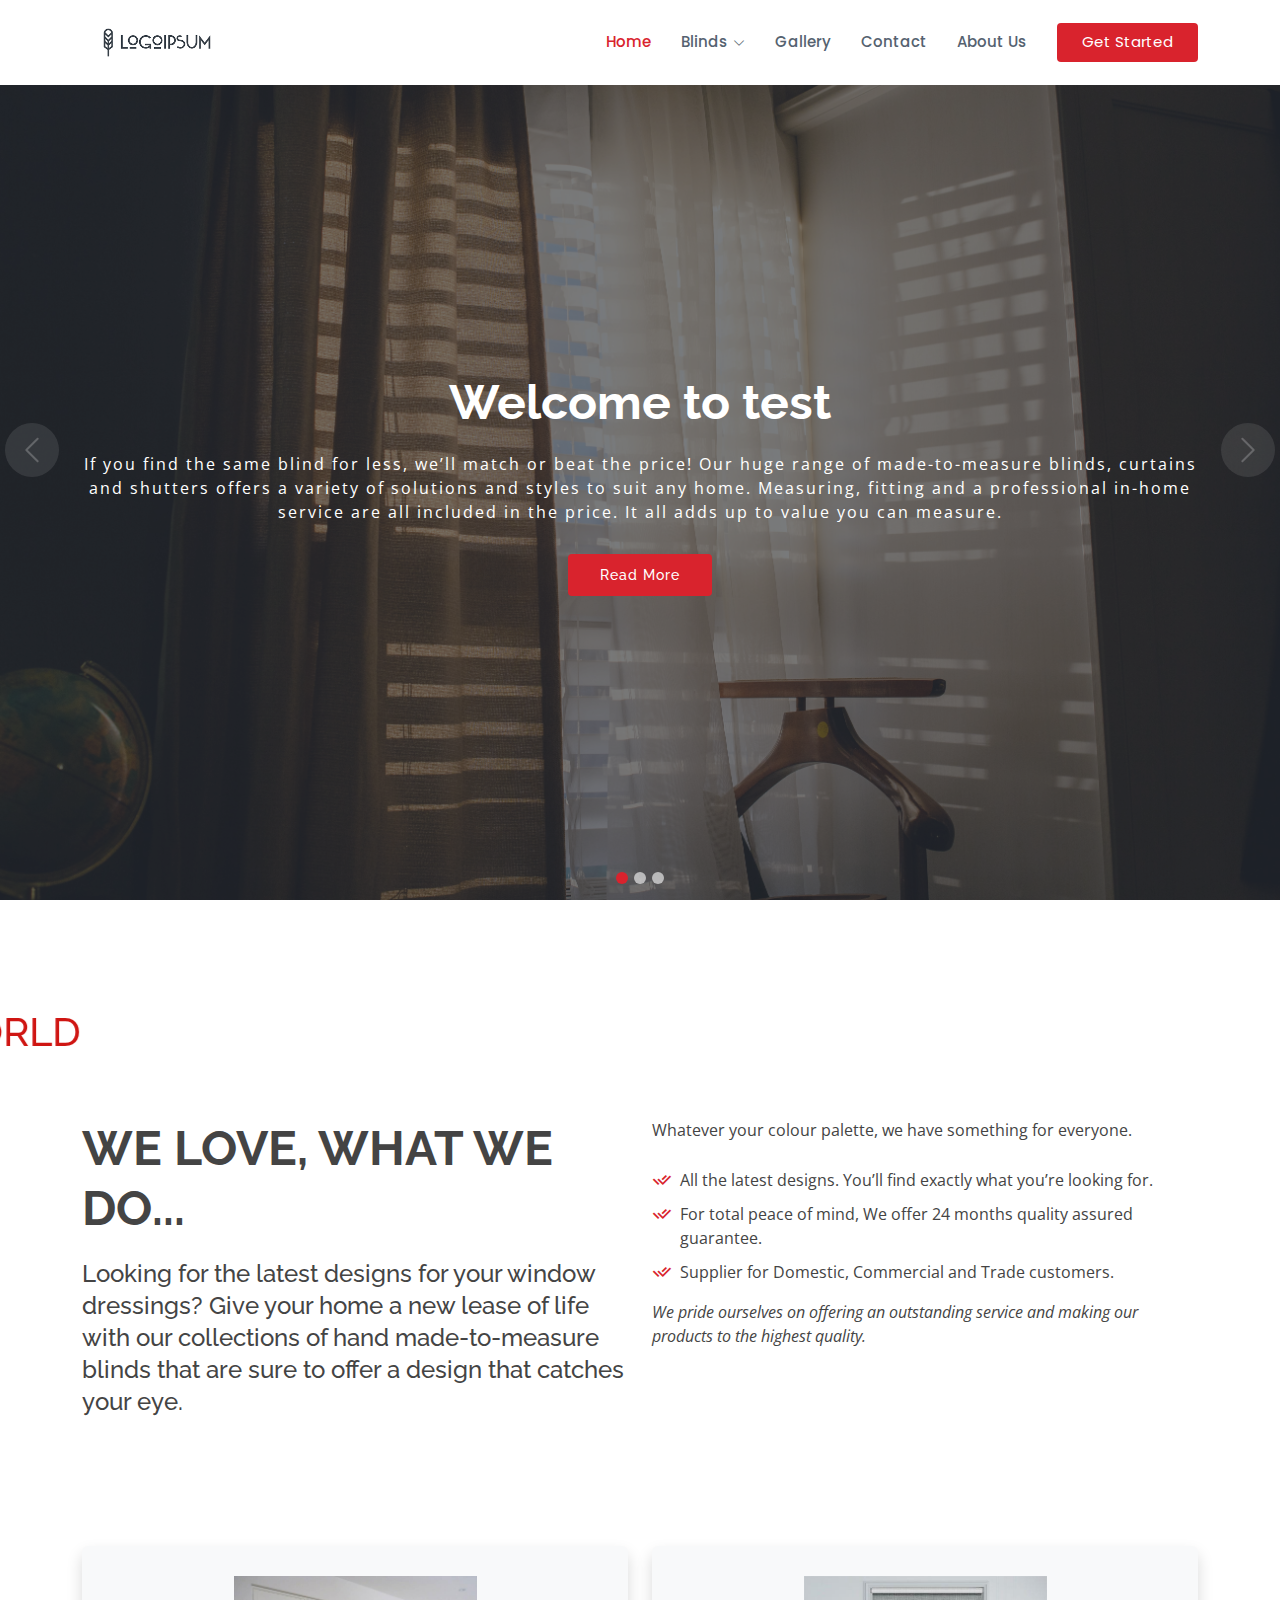
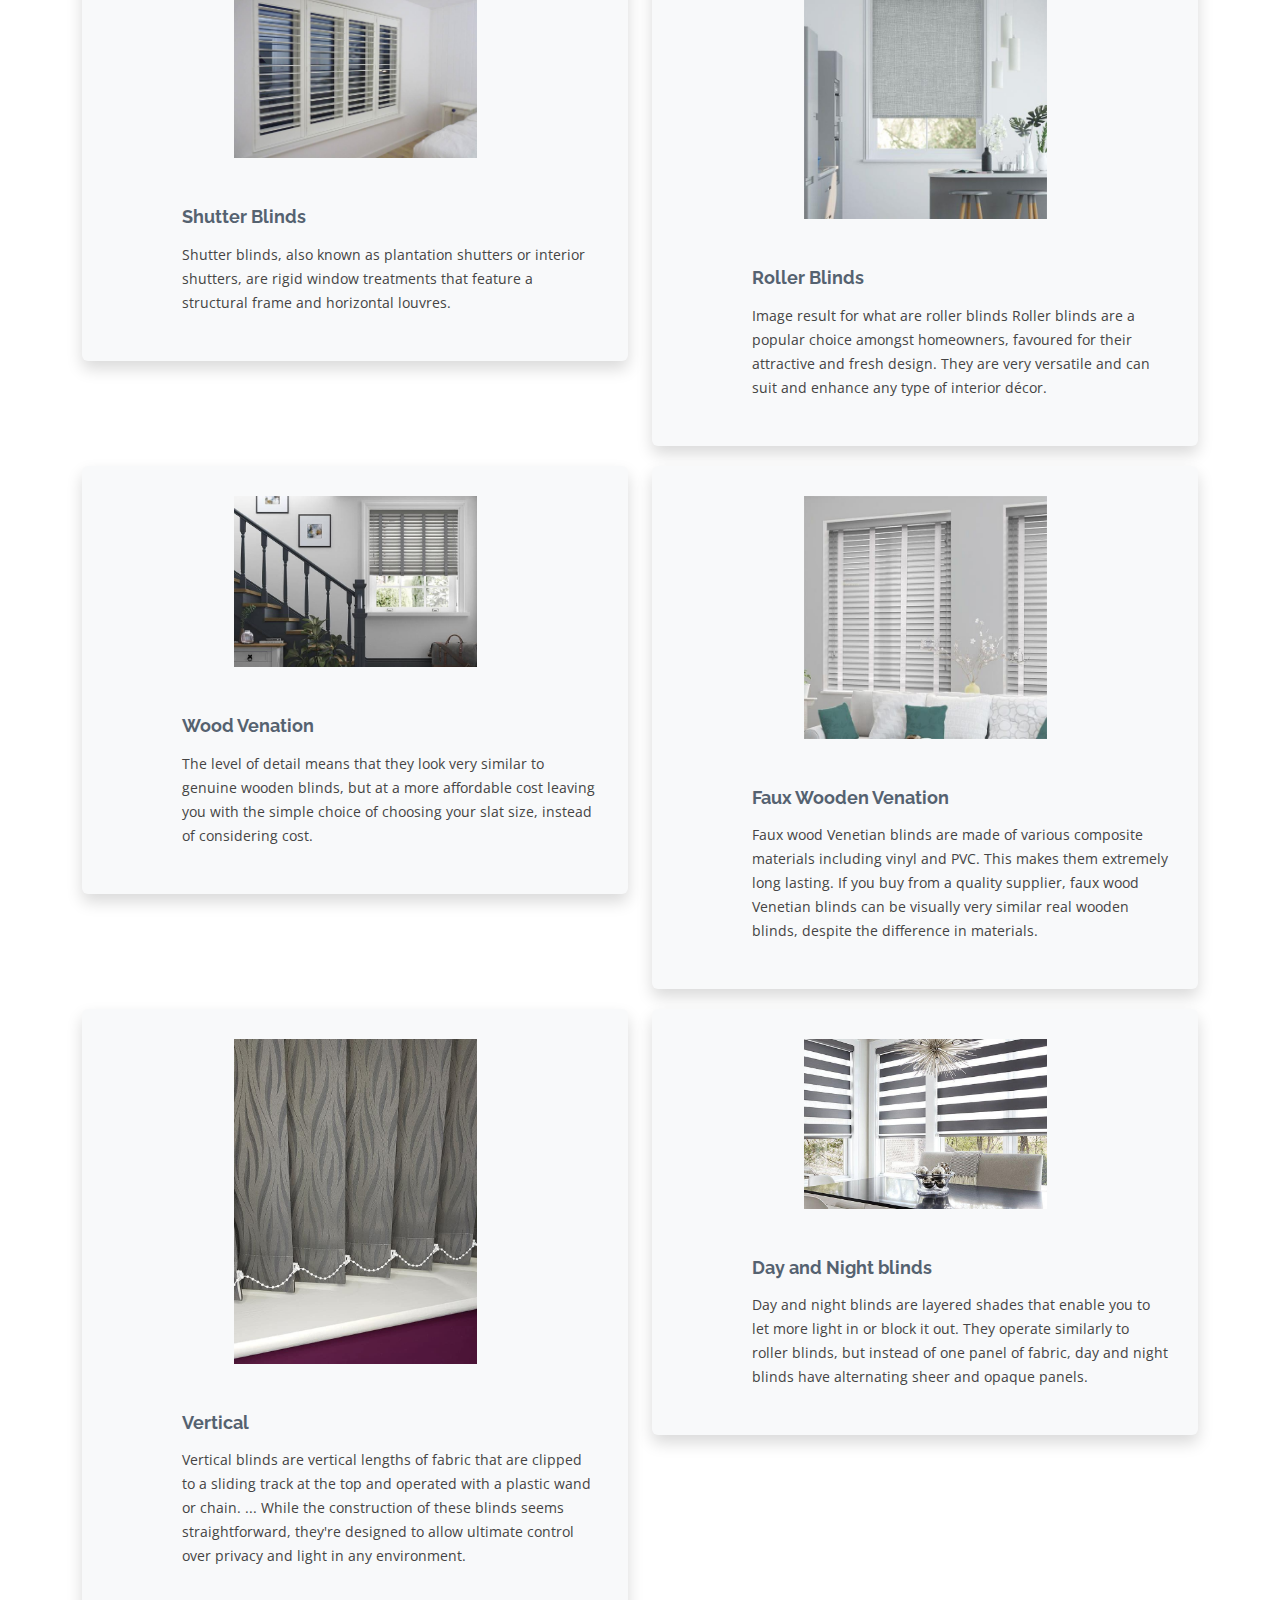
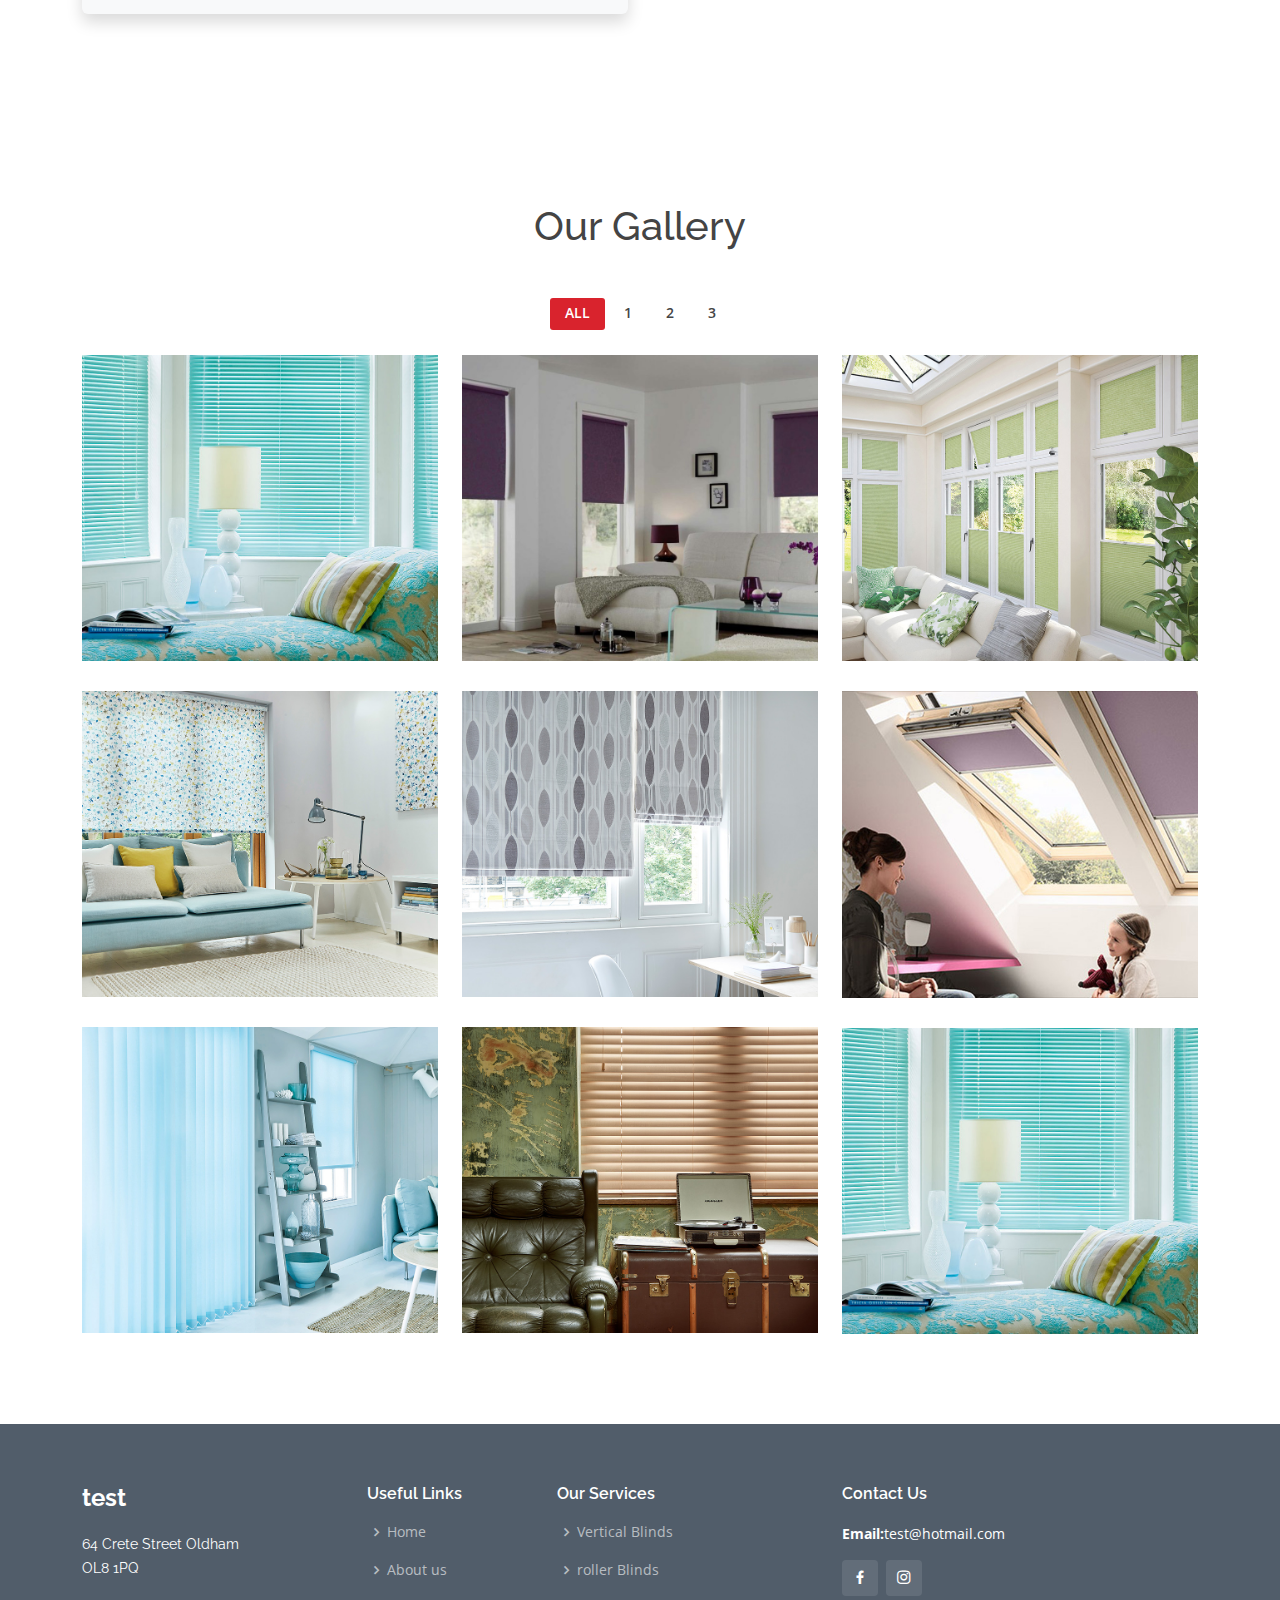
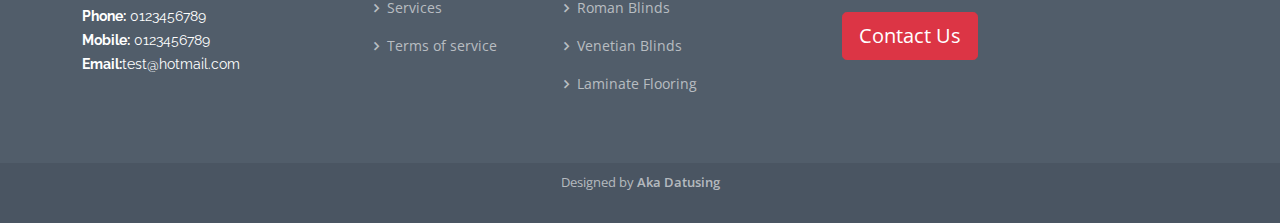
<file: index.html>
<!DOCTYPE html>
<html lang="en">
  <head>
    <meta charset="utf-8" />
    <meta content="width=device-width, initial-scale=1.0" name="viewport" />

    <title>Test Site</title>
    <meta content="" name="description" />
    <meta content="" name="keywords" />

    <!-- Favicons -->
    <link
      href="https://w7.pngwing.com/pngs/15/271/png-transparent-computer-icons-online-shopping-shopping-cart-service-shopping-cart-icon-text-service-retail-thumbnail.png"
      rel="icon"
    />
    <!-- Google Fonts -->
    <link
      href="https://fonts.googleapis.com/css?family=Open+Sans:300,300i,400,400i,600,600i,700,700i|Raleway:300,300i,400,400i,500,500i,600,600i,700,700i|Poppins:300,300i,400,400i,500,500i,600,600i,700,700i"
      rel="stylesheet"
    />

    <!-- Vendor CSS Files -->
    <link href="assets/vendor/animate.css/animate.min.css" rel="stylesheet" />
    <link
      href="assets/vendor/bootstrap/css/bootstrap.min.css"
      rel="stylesheet"
    />
    <link
      href="assets/vendor/bootstrap-icons/bootstrap-icons.css"
      rel="stylesheet"
    />
    <link href="assets/vendor/boxicons/css/boxicons.min.css" rel="stylesheet" />
    <link
      href="assets/vendor/glightbox/css/glightbox.min.css"
      rel="stylesheet"
    />
    <link href="assets/vendor/remixicon/remixicon.css" rel="stylesheet" />
    <link href="assets/vendor/swiper/swiper-bundle.min.css" rel="stylesheet" />

    <!-- Template Main CSS File -->
    <link href="assets/css/style.css" rel="stylesheet" />
  </head>
  <body>
    <!-- ======= Header ======= -->
    <header id="header" class="fixed-top d-flex align-items-center">
      <div class="container d-flex align-items-center">
        <h1 class="logo me-auto">
          <div style="display: flex; align-items: center">
            <a href="index.html"><img src="assets/img/lilLogo.PNG" alt="" /></a>
          </div>
        </h1>

        <nav id="navbar" class="navbar">
          <ul>
            <li><a href="index.html" class="active">Home</a></li>

            <li class="dropdown">
              <a href="#"
                ><span>Blinds</span> <i class="bi bi-chevron-down"></i
              ></a>
              <ul>
                <li><a href="verticalblinds.html">Vertical Blinds</a></li>
                <li><a href="venetainblind.html">Venetian Blinds</a></li>
                <li><a href="rollerblind.html">Roller Blinds</a></li>
                <li><a href="romanblind.html">Roman Blinds</a></li>
                <li><a href="laminate.html">Laminate Flooring</a></li>
              </ul>
            </li>
            <li><a href="portfolio.html">Gallery</a></li>
            <li><a href="contact.html">Contact</a></li>
            <li><a href="about.html">About Us</a></li>
            <li><a href="index.html" class="getstarted">Get Started</a></li>
          </ul>
          <i class="bi bi-list mobile-nav-toggle"></i>
        </nav>
        <!-- .navbar -->
      </div>
    </header>
    <!-- End Header -->

    <!-- ======= Hero Section ======= -->
    <section id="hero">
      <div
        id="heroCarousel"
        data-bs-interval="5000"
        class="carousel slide carousel-fade"
        data-bs-ride="carousel"
      >
        <ol class="carousel-indicators" id="hero-carousel-indicators"></ol>

        <div class="carousel-inner" role="listbox">
          <!-- Slide 1 -->
          <div
            class="carousel-item active"
            style="
              background-image: url(assets/img/dropdownblinds/zachary-anderson-3ntOGia3HAI-unsplash.jpg);
            "
          >
            <div class="carousel-container">
              <div class="container">
                <h2 class="animate__animated animate__fadeInDown">
                  Welcome to <span>test</span>
                </h2>
                <p
                  style="letter-spacing: 2px"
                  class="animate__animated animate__fadeInUp"
                >
                  If you find the same blind for less, we’ll match or beat the
                  price! Our huge range of made-to-measure blinds, curtains and
                  shutters offers a variety of solutions and styles to suit any
                  home. Measuring, fitting and a professional in-home service
                  are all included in the price. It all adds up to value you can
                  measure.
                </p>
                <a
                  href="#about"
                  class="btn-get-started animate__animated animate__fadeInUp scrollto"
                  >Read More</a
                >
              </div>
            </div>
          </div>

          <!-- Slide 2 -->
          <div
            class="carousel-item"
            style="
              background-image: url(assets/img/dropdownblinds/toa-heftiba-NV1gTkk9zgg-unsplash.jpg);
            "
          >
            <div class="carousel-container">
              <div class="container">
                <h2 class="animate__animated animate__fadeInDown">
                  Welcome to <span>test</span>
                </h2>
                <p
                  style="letter-spacing: 2px"
                  class="animate__animated animate__fadeInUp"
                >
                  If you find the same blind for less, we’ll match or beat the
                  price! Our huge range of made-to-measure blinds, curtains and
                  shutters offers a variety of solutions and styles to suit any
                  home. Measuring, fitting and a professional in-home service
                  are all included in the price. It all adds up to value you can
                  measure.
                </p>
                <a
                  href="about.html"
                  class="btn-get-started animate__animated animate__fadeInUp scrollto"
                  >Read More</a
                >
              </div>
            </div>
          </div>

          <!-- Slide 3 -->
          <div
            class="carousel-item"
            style="
              background-image: url(assets/img/dropdownblinds/matt-brown-UW6MVp5nOas-unsplash.jpg);
            "
          >
            <div class="carousel-container">
              <div class="container">
                <h2 class="animate__animated animate__fadeInDown">
                  Welcome to <span>test</span>
                </h2>
                <p
                  style="letter-spacing: 2px"
                  class="animate__animated animate__fadeInUp"
                >
                  If you find the same blind for less, we’ll match or beat the
                  price! Our huge range of made-to-measure blinds, curtains and
                  shutters offers a variety of solutions and styles to suit any
                  home. Measuring, fitting and a professional in-home service
                  are all included in the price. It all adds up to value you can
                  measure.
                </p>
                <a
                  href="#about"
                  class="btn-get-started animate__animated animate__fadeInUp scrollto"
                  >Read More</a
                >
              </div>
            </div>
          </div>
        </div>

        <a
          class="carousel-control-prev"
          href="#heroCarousel"
          role="button"
          data-bs-slide="prev"
        >
          <span
            class="carousel-control-prev-icon bi bi-chevron-left"
            aria-hidden="true"
          ></span>
        </a>

        <a
          class="carousel-control-next"
          href="#heroCarousel"
          role="button"
          data-bs-slide="next"
        >
          <span
            class="carousel-control-next-icon bi bi-chevron-right"
            aria-hidden="true"
          ></span>
        </a>
      </div>
    </section>
    <!-- End Hero -->

    <main id="main">
      <!-- ======= About Section ======= -->
      <section id="about" class="about">
        <marquee class="mt-5 mb-5" behavior="" direction="right"
          ><h1 class="colorGradientNouman">
            test TRADINGS ALL ACROSS THE WORLD
          </h1></marquee
        >
        <div class="container">
          <div class="row content">
            <div class="col-lg-6">
              <h2>We love, what we do...</h2>
              <h3>
                Looking for the latest designs for your window dressings? Give
                your home a new lease of life with our collections of hand
                made-to-measure blinds that are sure to offer a design that
                catches your eye.
              </h3>
            </div>
            <div class="col-lg-6 pt-4 pt-lg-0">
              <p>
                Whatever your colour palette, we have something for everyone.
              </p>
              <ul>
                <li>
                  <i class="ri-check-double-line"></i>All the latest designs.
                  You’ll find exactly what you’re looking for.
                </li>
                <li>
                  <i class="ri-check-double-line"></i> For total peace of mind,
                  We offer 24 months quality assured guarantee.
                </li>
                <li>
                  <i class="ri-check-double-line"></i> Supplier for Domestic,
                  Commercial and Trade customers.
                </li>
              </ul>
              <p class="fst-italic">
                We pride ourselves on offering an outstanding service and making
                our products to the highest quality.
              </p>
            </div>
          </div>
        </div>
      </section>
      <!-- End About Section -->

      <!-- ======= Services Section ======= -->
      <section id="services" class="services">
        <div class="container">
          <div class="row">
            <div class="col-md-6">
              <div
                style="
                  display: flex;
                  flex-direction: column;
                  justify-content: center;
                  align-items: center;
                "
                class="icon-box shadow"
              >
                <img
                  class="w-50"
                  src="/assets/img/ownerSendedPics/shutterB.jpeg "
                />
                <div class="mt-5">
                  <h4><a href="#">Shutter Blinds</a></h4>
                  <p>
                    Shutter blinds, also known as plantation shutters or
                    interior shutters, are rigid window treatments that feature
                    a structural frame and horizontal louvres.
                  </p>
                </div>
              </div>
            </div>
            <div class="col-md-6 mt-4 mt-md-0">
              <div
                style="
                  display: flex;
                  flex-direction: column;
                  justify-content: center;
                  align-items: center;
                "
                class="icon-box shadow"
              >
                <img
                  class="w-50"
                  src="/assets/img/ownerSendedPics/RollerB.jpeg"
                  alt=""
                />
                <div class="mt-5">
                  <h4><a href="#"> Roller Blinds</a></h4>
                  <p>
                    Image result for what are roller blinds Roller blinds are a
                    popular choice amongst homeowners, favoured for their
                    attractive and fresh design. They are very versatile and can
                    suit and enhance any type of interior décor.
                  </p>
                </div>
              </div>
            </div>
            <div class="col-md-6 mt-4 mt-md-0">
              <div
                style="
                  display: flex;
                  flex-direction: column;
                  justify-content: center;
                  align-items: center;
                "
                class="icon-box shadow"
              >
                <img
                  class="w-50"
                  src="/assets/img/ownerSendedPics/WoodenVenB.jpeg"
                  alt=""
                />
                <div class="mt-5">
                  <h4><a href="#"> Wood Venation</a></h4>
                  <p>
                    The level of detail means that they look very similar to
                    genuine wooden blinds, but at a more affordable cost leaving
                    you with the simple choice of choosing your slat size,
                    instead of considering cost.
                  </p>
                </div>
              </div>
            </div>
            <div class="col-md-6 mt-4 mt-md-0">
              <div
                style="
                  display: flex;
                  flex-direction: column;
                  justify-content: center;
                  align-items: center;
                "
                class="icon-box shadow"
              >
                <img
                  class="w-50"
                  src="/assets/img/ownerSendedPics/Faux.jpeg"
                  alt=""
                />
                <div class="mt-5">
                  <h4><a href="#">Faux Wooden Venation</a></h4>
                  <p>
                    Faux wood Venetian blinds are made of various composite
                    materials including vinyl and PVC. This makes them extremely
                    long lasting. If you buy from a quality supplier, faux wood
                    Venetian blinds can be visually very similar real wooden
                    blinds, despite the difference in materials.
                  </p>
                </div>
              </div>
            </div>
            <div class="col-md-6 mt-4 mt-md-0">
              <div
                style="
                  display: flex;
                  flex-direction: column;
                  justify-content: center;
                  align-items: center;
                "
                class="icon-box shadow"
              >
                <img
                  class="w-50"
                  src="/assets/img/ownerSendedPics/VerticalB.jpeg"
                  alt=""
                />
                <div class="mt-5">
                  <h4><a href="#"> Vertical</a></h4>
                  <p>
                    Vertical blinds are vertical lengths of fabric that are
                    clipped to a sliding track at the top and operated with a
                    plastic wand or chain. ... While the construction of these
                    blinds seems straightforward, they're designed to allow
                    ultimate control over privacy and light in any environment.
                  </p>
                </div>
              </div>
            </div>
            <div class="col-md-6 mt-4 mt-md-0">
              <div
                style="
                  display: flex;
                  flex-direction: column;
                  justify-content: center;
                  align-items: center;
                "
                class="icon-box shadow"
              >
                <img
                  class="w-50"
                  src="/assets/img/ownerSendedPics/DaynNight.jpeg"
                  alt=""
                />
                <div class="mt-5">
                  <h4><a href="#"> Day and Night blinds </a></h4>
                  <p>
                    Day and night blinds are layered shades that enable you to
                    let more light in or block it out. They operate similarly to
                    roller blinds, but instead of one panel of fabric, day and
                    night blinds have alternating sheer and opaque panels.
                  </p>
                </div>
              </div>
            </div>
          </div>
        </div>
      </section>
      <!-- End Services Section -->

      <!-- ======= Portfolio Section ======= -->
      <section id="portfolio" class="portfolio">
        <h1 class="text-center mb-5 mt-5">Our Gallery</h1>
        <div class="container">
          <div class="row">
            <div class="col-lg-12 d-flex justify-content-center">
              <ul id="portfolio-flters">
                <li data-filter="*" class="filter-active">All</li>
                <li data-filter=".filter-app">1</li>
                <li data-filter=".filter-card">2</li>
                <li data-filter=".filter-web">3</li>
              </ul>
            </div>
          </div>

          <div class="row portfolio-container">
            <div class="col-lg-4 col-md-6 portfolio-item filter-web">
              <div class="portfolio-wrap">
                <img
                  src="assets/img/homeGallery/aluminiam-venetian.jpg"
                  class="img-fluid"
                  alt=""
                />
              </div>
            </div>

            <div class="col-lg-4 col-md-6 portfolio-item filter-web">
              <div class="portfolio-wrap">
                <img
                  src="assets/img/homeGallery/blackout-4.jpg"
                  class="img-fluid"
                  alt=""
                />
              </div>
            </div>

            <div class="col-lg-4 col-md-6 portfolio-item filter-app">
              <div class="portfolio-wrap">
                <img
                  src="assets/img/homeGallery/perfect-fit-2.jpg"
                  class="img-fluid"
                  alt=""
                />
              </div>
            </div>

            <div class="col-lg-4 col-md-6 portfolio-item filter-card">
              <div class="portfolio-wrap">
                <img
                  src="assets/img/homeGallery/roller.jpg"
                  class="img-fluid"
                  alt=""
                />
              </div>
            </div>

            <div class="col-lg-4 col-md-6 portfolio-item filter-web">
              <div class="portfolio-wrap">
                <img
                  src="assets/img/homeGallery/roman (1).jpg"
                  class="img-fluid"
                  alt=""
                />
              </div>
            </div>

            <div class="col-lg-4 col-md-6 portfolio-item filter-app">
              <div class="portfolio-wrap">
                <img
                  src="assets/img/homeGallery/velux-2.jpg"
                  class="img-fluid"
                  alt=""
                />
              </div>
            </div>

            <div class="col-lg-4 col-md-6 portfolio-item filter-card">
              <div class="portfolio-wrap">
                <img
                  src="assets/img/homeGallery/vertical.jpg"
                  class="img-fluid"
                  alt=""
                />
              </div>
            </div>

            <div class="col-lg-4 col-md-6 portfolio-item filter-card">
              <div class="portfolio-wrap">
                <img
                  src="assets/img/homeGallery/wooden-venetian.jpg"
                  class="img-fluid"
                  alt=""
                />
              </div>
            </div>

            <div class="col-lg-4 col-md-6 portfolio-item filter-web">
              <div class="portfolio-wrap">
                <img
                  src="assets/img/homeGallery/aluminiam-venetian.jpg"
                  class="img-fluid"
                  alt=""
                />
              </div>
            </div>
          </div>
        </div>
      </section>

      <!-- End Portfolio Section -->
    </main>
    <!-- End #main -->

    <!-- ======= Footer ======= -->
    <footer id="footer">
      <div class="footer-top">
        <div class="container">
          <div class="row">
            <div class="col-lg-3 col-md-6">
              <div class="footer-info">
                <h3>test</h3>
                <p>
                  64 Crete Street Oldham
                  <br />
                  OL8 1PQ <br /><br />
                  <strong>Phone:</strong> 0123456789<br />
                  <strong>Mobile:</strong> 0123456789<br />
                  <strong>Email:</strong>test@hotmail.com<br />
                </p>
              </div>
            </div>

            <div class="col-lg-2 col-md-6 footer-links">
              <h4>Useful Links</h4>
              <ul>
                <li>
                  <i class="bx bx-chevron-right"></i>
                  <a href="index.html">Home</a>
                </li>
                <li>
                  <i class="bx bx-chevron-right"></i>
                  <a href="about.html">About us</a>
                </li>
                <li>
                  <i class="bx bx-chevron-right"></i>
                  <a href="portfolio-details.html">Services</a>
                </li>
                <li>
                  <i class="bx bx-chevron-right"></i>
                  <a href="#">Terms of service</a>
                </li>
              </ul>
            </div>

            <div class="col-lg-3 col-md-6 footer-links">
              <h4>Our Services</h4>
              <ul>
                <li>
                  <i class="bx bx-chevron-right"></i>
                  <a href="verticalblinds.html">Vertical Blinds</a>
                </li>
                <li>
                  <i class="bx bx-chevron-right"></i>
                  <a href="rollerblind.html">roller Blinds</a>
                </li>
                <li>
                  <i class="bx bx-chevron-right"></i>
                  <a href="romanblind.html">Roman Blinds</a>
                </li>
                <li>
                  <i class="bx bx-chevron-right"></i>
                  <a href="venetainblind.html">Venetian Blinds</a>
                </li>
                <li>
                  <i class="bx bx-chevron-right"></i>
                  <a href="laminate.html">Laminate Flooring</a>
                </li>
              </ul>
            </div>

            <div class="col-lg-4 col-md-6 footer-newsletter">
              <h4>Contact Us</h4>
              <strong>Email:</strong>test@hotmail.com<br />

              <div class="social-links mt-3">
                <a
                  href="https://www.facebook.com/randbblindsandflooring/"
                  class="facebook"
                  ><i class="bx bxl-facebook"></i
                ></a>
                <a href="#" class="instagram"
                  ><i class="bx bxl-instagram"></i
                ></a>
              </div>
              <a href="contact.html">
                <button class="btn btn-lg btn-danger mt-3">
                  Contact Us
                </button></a
              >
            </div>
          </div>
        </div>
      </div>

      <div class="container">
        <div class="credits">
          Designed by
          <a href="https://twitter.com/Nouman_Datusing">Aka Datusing</a>
        </div>
      </div>
    </footer>
    <!-- End Footer -->
    <a
      href="#"
      class="back-to-top d-flex align-items-center justify-content-center"
      ><i class="bi bi-arrow-up-short"></i
    ></a>

    <!-- Vendor JS Files -->
    <script src="assets/vendor/bootstrap/js/bootstrap.bundle.min.js"></script>
    <script src="assets/vendor/glightbox/js/glightbox.min.js"></script>
    <script src="assets/vendor/isotope-layout/isotope.pkgd.min.js"></script>
    <script src="assets/vendor/swiper/swiper-bundle.min.js"></script>
    <script src="assets/vendor/waypoints/noframework.waypoints.js"></script>
    <script src="assets/vendor/php-email-form/validate.js"></script>

    <!-- Template Main JS File -->
    <script src="assets/js/main.js"></script>
  </body>
</html>
</file>
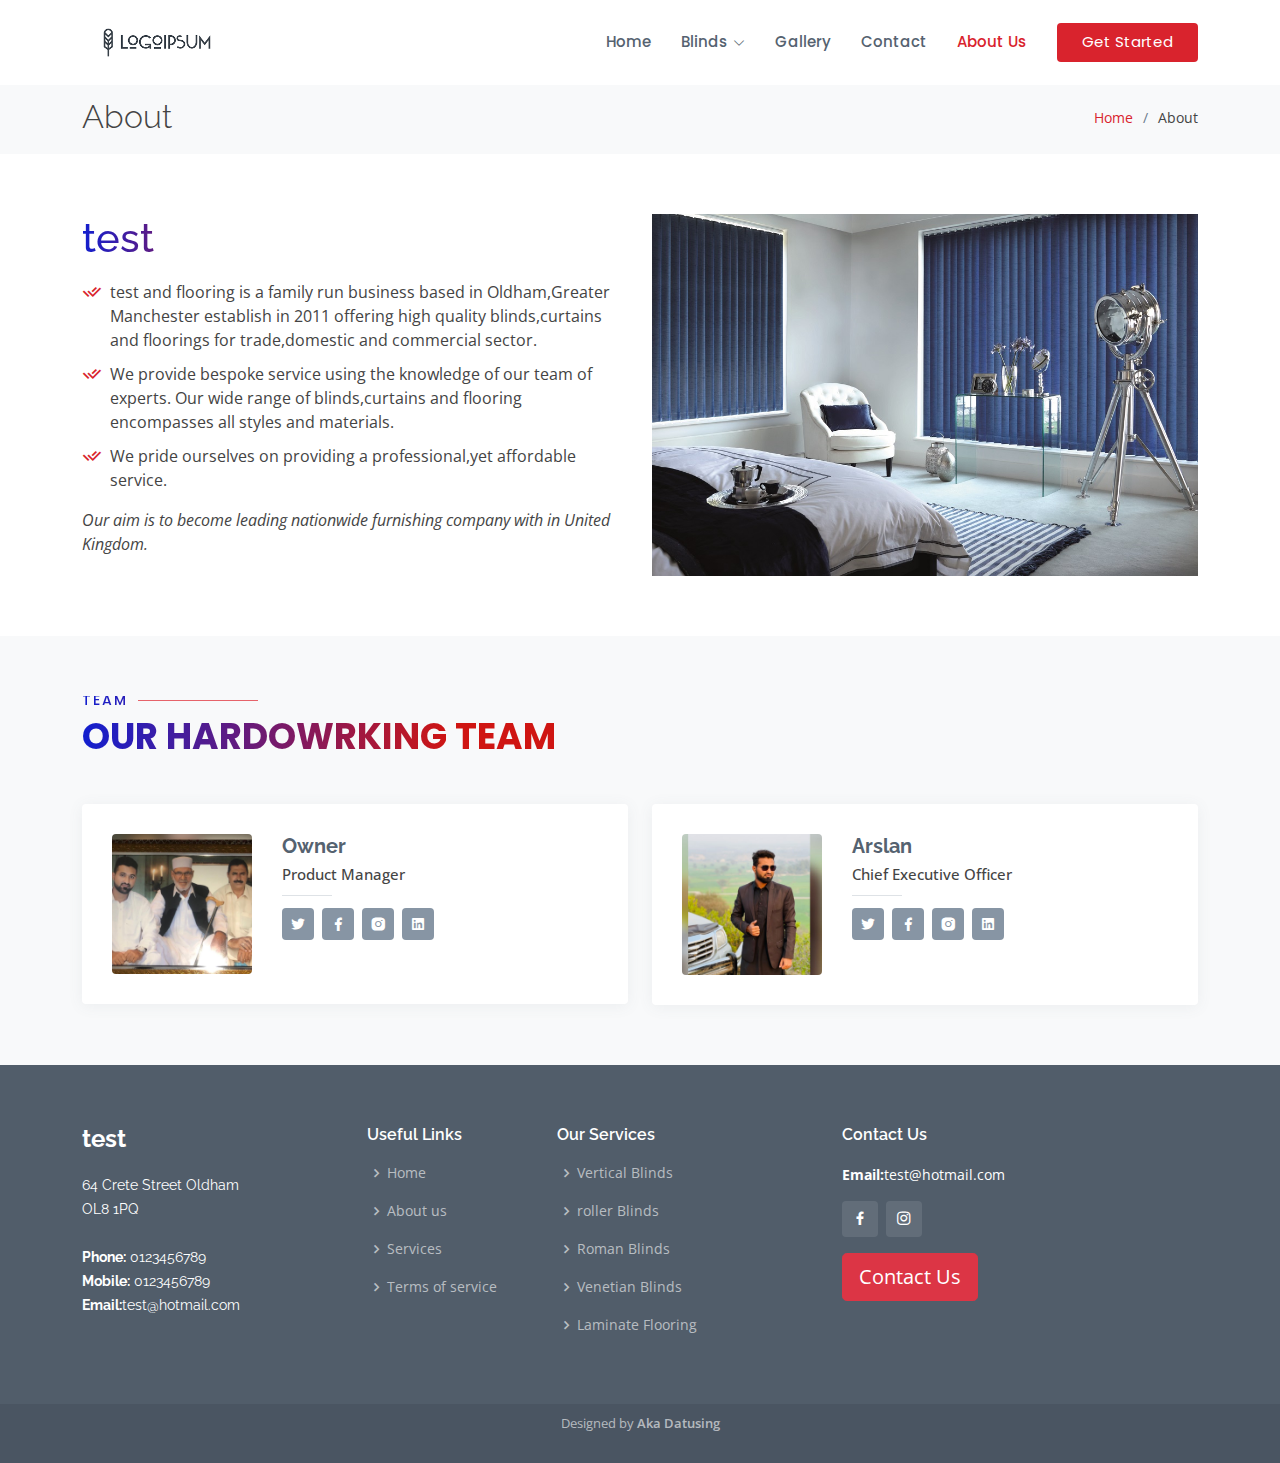
<file: about.html>
<!DOCTYPE html>
<html lang="en">
  <head>
    <meta charset="utf-8" />
    <meta content="width=device-width, initial-scale=1.0" name="viewport" />

    <title>Test Site</title>
    <meta content="" name="description" />
    <meta content="" name="keywords" />

    <!-- Favicons -->
    <link href="assets/img/lilLogo.PNG" rel="icon" />

    <!-- Google Fonts -->
    <link
      href="https://fonts.googleapis.com/css?family=Open+Sans:300,300i,400,400i,600,600i,700,700i|Raleway:300,300i,400,400i,500,500i,600,600i,700,700i|Poppins:300,300i,400,400i,500,500i,600,600i,700,700i"
      rel="stylesheet"
    />

    <!-- Vendor CSS Files -->
    <link href="assets/vendor/animate.css/animate.min.css" rel="stylesheet" />
    <link
      href="assets/vendor/bootstrap/css/bootstrap.min.css"
      rel="stylesheet"
    />
    <link
      href="assets/vendor/bootstrap-icons/bootstrap-icons.css"
      rel="stylesheet"
    />
    <link href="assets/vendor/boxicons/css/boxicons.min.css" rel="stylesheet" />
    <link
      href="assets/vendor/glightbox/css/glightbox.min.css"
      rel="stylesheet"
    />
    <link href="assets/vendor/remixicon/remixicon.css" rel="stylesheet" />
    <link href="assets/vendor/swiper/swiper-bundle.min.css" rel="stylesheet" />

    <!-- Template Main CSS File -->
    <link href="assets/css/style.css" rel="stylesheet" />
  </head>

  <body>
    <!-- ======= Header ======= -->
    <header id="header" class="fixed-top d-flex align-items-center">
      <div class="container d-flex align-items-center">
        <h1 class="logo me-auto">
          <div style="display: flex; align-items: center">
            <a href="index.html"><img src="assets/img/lilLogo.PNG" alt="" /></a>
          </div>
        </h1>

        <nav id="navbar" class="navbar">
          <ul>
            <li><a href="index.html">Home</a></li>

            <li class="dropdown">
              <a href="#"
                ><span>Blinds</span> <i class="bi bi-chevron-down"></i
              ></a>
              <ul>
                <li><a href="verticalblinds.html">Vertical Blinds</a></li>
                <li><a href="venetainblind.html">Venetian Blinds</a></li>
                <li><a href="rollerblind.html">Roller Blinds</a></li>
                <li><a href="romanblind.html">Roman Blinds</a></li>
                <li><a href="laminate.html">Laminate Flooring</a></li>
              </ul>
            </li>
            <li><a href="portfolio.html">Gallery</a></li>
            <li><a href="contact.html">Contact</a></li>
            <li><a href="about.html" class="active">About Us</a></li>
            <li><a href="index.html" class="getstarted">Get Started</a></li>
          </ul>
          <i class="bi bi-list mobile-nav-toggle"></i>
        </nav>
        <!-- .navbar -->
      </div>
    </header>
    <!-- End Header -->
    <main id="main">
      <!-- ======= Breadcrumbs ======= -->
      <section id="breadcrumbs" class="breadcrumbs">
        <div class="container">
          <div class="d-flex justify-content-between align-items-center">
            <h2>About</h2>
            <ol>
              <li><a href="index.html">Home</a></li>
              <li>About</li>
            </ol>
          </div>
        </div>
      </section>
      <!-- End Breadcrumbs -->

      <!-- ======= About Section ======= -->
      <section id="about" class="about">
        <div class="container">
          <div class="row content">
            <div class="col-lg-6 pt-4 pt-lg-0">
              <h1 class="colorGradientNouman">test</h1>
              <ul>
                <li class="">
                  <i class="ri-check-double-line"></i>test and flooring is a
                  family run business based in Oldham,Greater Manchester
                  establish in 2011 offering high quality blinds,curtains and
                  floorings for trade,domestic and commercial sector.
                </li>
                <li>
                  <i class="ri-check-double-line"></i>We provide bespoke service
                  using the knowledge of our team of experts. Our wide range of
                  blinds,curtains and flooring encompasses all styles and
                  materials.
                </li>
                <li>
                  <i class="ri-check-double-line"></i>We pride ourselves on
                  providing a professional,yet affordable service.
                </li>
              </ul>
              <p class="fst-italic">
                Our aim is to become leading nationwide furnishing company with
                in United Kingdom.
              </p>
            </div>
            <div class="col-lg-6">
              <img
                class="w-100"
                src="assets/img/aboutImg/AboutNoumanImage.jpg"
                alt=""
              />
            </div>
          </div>
        </div>
      </section>
      <!-- End About Section -->

      <!-- ======= Team Section ======= -->
      <section id="team" class="team section-bg">
        <div class="container">
          <div class="section-title colorGradientNouman">
            <h2>Team</h2>
            <p>Our Hardowrking Team</p>
          </div>

          <div class="row">
            <div class="col-lg-6">
              <div class="member d-flex align-items-start">
                <div class="pic">
                  <img src="assets/img/team/pp.jfif" class="img-fluid" alt="" />
                </div>
                <div class="member-info">
                  <h4>Owner</h4>
                  <span>Product Manager</span>

                  <div class="social">
                    <a href=""><i class="ri-twitter-fill"></i></a>
                    <a href=""><i class="ri-facebook-fill"></i></a>
                    <a href=""><i class="ri-instagram-fill"></i></a>
                    <a href=""> <i class="ri-linkedin-box-fill"></i> </a>
                  </div>
                </div>
              </div>
            </div>
            <div class="col-lg-6 mt-4 mt-lg-0">
              <div class="member d-flex align-items-start">
                <div class="pic">
                  <img
                    src="assets/img/team/pp (1).jfif"
                    class="img-fluid"
                    alt=""
                  />
                </div>
                <div class="member-info">
                  <h4>Arslan</h4>
                  <span>Chief Executive Officer</span>
                  <div class="social">
                    <a href=""><i class="ri-twitter-fill"></i></a>
                    <a href=""><i class="ri-facebook-fill"></i></a>
                    <a href=""><i class="ri-instagram-fill"></i></a>
                    <a href=""> <i class="ri-linkedin-box-fill"></i> </a>
                  </div>
                </div>
              </div>
            </div>
          </div>
        </div>
      </section>
      <!-- End Team Section -->
    </main>
    <!-- End #main -->

    <!-- ======= Footer ======= -->
    <footer id="footer">
      <div class="footer-top">
        <div class="container">
          <div class="row">
            <div class="col-lg-3 col-md-6">
              <div class="footer-info">
                <h3>test</h3>
                <p>
                  64 Crete Street Oldham
                  <br />
                  OL8 1PQ <br /><br />
                  <strong>Phone:</strong> 0123456789<br />
                  <strong>Mobile:</strong> 0123456789<br />
                  <strong>Email:</strong>test@hotmail.com<br />
                </p>
              </div>
            </div>

            <div class="col-lg-2 col-md-6 footer-links">
              <h4>Useful Links</h4>
              <ul>
                <li>
                  <i class="bx bx-chevron-right"></i>
                  <a href="index.html">Home</a>
                </li>
                <li>
                  <i class="bx bx-chevron-right"></i>
                  <a href="about.html">About us</a>
                </li>
                <li>
                  <i class="bx bx-chevron-right"></i>
                  <a href="portfolio-details.html">Services</a>
                </li>
                <li>
                  <i class="bx bx-chevron-right"></i>
                  <a href="#">Terms of service</a>
                </li>
              </ul>
            </div>

            <div class="col-lg-3 col-md-6 footer-links">
              <h4>Our Services</h4>
              <ul>
                <li>
                  <i class="bx bx-chevron-right"></i>
                  <a href="verticalblinds.html">Vertical Blinds</a>
                </li>
                <li>
                  <i class="bx bx-chevron-right"></i>
                  <a href="rollerblind.html">roller Blinds</a>
                </li>
                <li>
                  <i class="bx bx-chevron-right"></i>
                  <a href="romanblind.html">Roman Blinds</a>
                </li>
                <li>
                  <i class="bx bx-chevron-right"></i>
                  <a href="venetainblind.html">Venetian Blinds</a>
                </li>
                <li>
                  <i class="bx bx-chevron-right"></i>
                  <a href="laminate.html">Laminate Flooring</a>
                </li>
              </ul>
            </div>

            <div class="col-lg-4 col-md-6 footer-newsletter">
              <h4>Contact Us</h4>
              <strong>Email:</strong>test@hotmail.com<br />

              <div class="social-links mt-3">
                <a
                  href="https://www.facebook.com/randbblindsandflooring/"
                  class="facebook"
                  ><i class="bx bxl-facebook"></i
                ></a>
                <a href="#" class="instagram"
                  ><i class="bx bxl-instagram"></i
                ></a>
              </div>
              <a href="contact.html">
                <button class="btn btn-lg btn-danger mt-3">
                  Contact Us
                </button></a
              >
            </div>
          </div>
        </div>
      </div>

      <div class="container">
        <div class="credits">
          Designed by
          <a href="https://twitter.com/Nouman_Datusing">Aka Datusing</a>
        </div>
      </div>
    </footer>
    <!-- End Footer -->
    <a
      href="#"
      class="back-to-top d-flex align-items-center justify-content-center"
      ><i class="bi bi-arrow-up-short"></i
    ></a>

    <!-- Vendor JS Files -->
    <script src="assets/vendor/bootstrap/js/bootstrap.bundle.min.js"></script>
    <script src="assets/vendor/glightbox/js/glightbox.min.js"></script>
    <script src="assets/vendor/isotope-layout/isotope.pkgd.min.js"></script>
    <script src="assets/vendor/swiper/swiper-bundle.min.js"></script>
    <script src="assets/vendor/waypoints/noframework.waypoints.js"></script>
    <script src="assets/vendor/php-email-form/validate.js"></script>

    <!-- Template Main JS File -->
    <script src="assets/js/main.js"></script>
  </body>
</html>
</file>
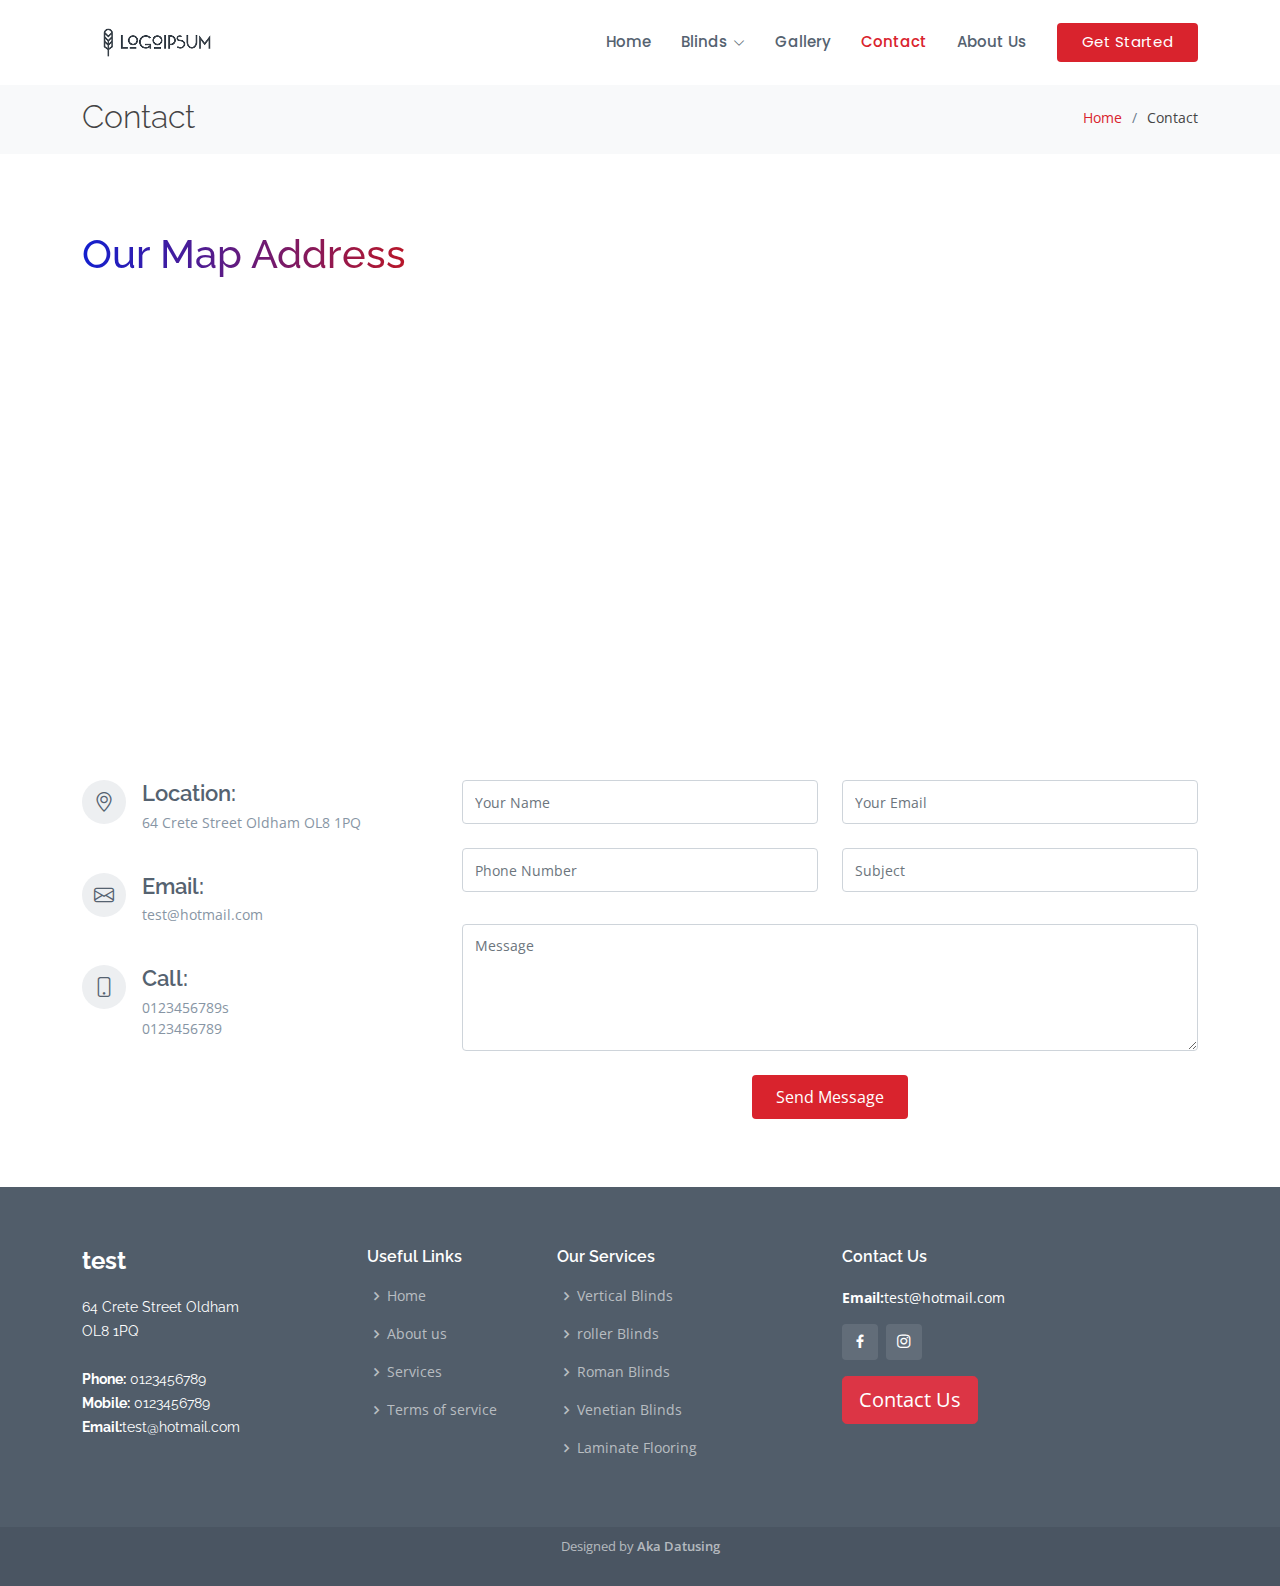
<file: contact.html>
<!DOCTYPE html>
<html lang="en">
  <head>
    <meta charset="utf-8" />
    <meta content="width=device-width, initial-scale=1.0" name="viewport" />

    <title>Test Site</title>
    <meta content="" name="description" />
    <meta content="" name="keywords" />

    <!-- Favicons -->
    <link href="assets/img/lilLogo.PNG" rel="icon" />
 
    <!-- Google Fonts -->
    <link
      href="https://fonts.googleapis.com/css?family=Open+Sans:300,300i,400,400i,600,600i,700,700i|Raleway:300,300i,400,400i,500,500i,600,600i,700,700i|Poppins:300,300i,400,400i,500,500i,600,600i,700,700i"
      rel="stylesheet"
    />

    <!-- Vendor CSS Files -->
    <link href="assets/vendor/animate.css/animate.min.css" rel="stylesheet" />
    <link
      href="assets/vendor/bootstrap/css/bootstrap.min.css"
      rel="stylesheet"
    />
    <link
      href="assets/vendor/bootstrap-icons/bootstrap-icons.css"
      rel="stylesheet"
    />
    <link href="assets/vendor/boxicons/css/boxicons.min.css" rel="stylesheet" />
    <link
      href="assets/vendor/glightbox/css/glightbox.min.css"
      rel="stylesheet"
    />
    <link href="assets/vendor/remixicon/remixicon.css" rel="stylesheet" />
    <link href="assets/vendor/swiper/swiper-bundle.min.css" rel="stylesheet" />

    <!-- Template Main CSS File -->
    <link href="assets/css/style.css" rel="stylesheet" />
  </head>

  <body>
    <!-- ======= Header ======= -->
    <header id="header" class="fixed-top d-flex align-items-center">
      <div class="container d-flex align-items-center">
        <h1 class="logo me-auto">
          <div style="display: flex; align-items: center">
            <a href="index.html"><img src="assets/img/lilLogo.PNG" alt="" /></a>
            <div>
            
            </div>
          </div>
        </h1>

        <nav id="navbar" class="navbar">
          <ul>
            <li><a href="index.html" >Home</a></li>

            <li class="dropdown">
              <a href="#"
                ><span>Blinds</span> <i class="bi bi-chevron-down"></i
              ></a>
              <ul>
                <li><a href="verticalblinds.html">Vertical Blinds</a></li>
                <li><a href="venetainblind.html">Venetian Blinds</a></li>
                <li><a href="rollerblind.html">Roller Blinds</a></li>
                <li><a href="romanblind.html">Roman Blinds</a></li>
                  <li><a href="laminate.html">Laminate Flooring</a></li>
              </ul>
            </li>
            <li><a href="portfolio.html">Gallery</a></li>
            <li><a href="contact.html" class="active">Contact</a></li>
            <li><a href="about.html">About Us</a></li>
            <li><a href="index.html" class="getstarted">Get Started</a></li>
          </ul>
          <i class="bi bi-list mobile-nav-toggle"></i>
        </nav>
        <!-- .navbar -->
      </div>
    </header>
    <!-- End Header -->

    <main id="main">
      <!-- ======= Breadcrumbs ======= -->
      <section id="breadcrumbs" class="breadcrumbs">
        <div class="container">
          <div class="d-flex justify-content-between align-items-center">
            <h2>Contact</h2>
            <ol>
              <li><a href="index.html">Home</a></li>
              <li>Contact</li>
            </ol>
          </div>
        </div>
      </section>
      <!-- End Breadcrumbs -->

      <!-- ======= Contact Section ======= -->
      <section id="contact" class="contact">
        <div class="container">
          <div class="mt-3 mb-5">
            <h1 class="mb-5 colorGradientNouman">Our Map Address</h1>
            <iframe   
             style="border: 0; width: 100%; height: 400px" src="https://www.google.com/maps/embed?pb=!1m14!1m8!1m3!1d2371.5802798476193!2d-2.1084043979644775!3d53.5295524597168!3m2!1i1024!2i768!4f13.1!3m3!1m2!1s0x487bb79dcb987159%3A0x72bc260ebdce66ef!2sR%26B%20Trading!5e0!3m2!1sen!2s!4v1638964729739!5m2!1sen!2s" width="600" height="450" style="border:0;" allowfullscreen="" loading="lazy"></iframe>
          </div>
          <div class="row mt-5">
            <div class="col-lg-4">
              <div class="info">
                <div class="address">
                  <i class="bi bi-geo-alt"></i>
                  <h4>Location:</h4>
                  <p>64 Crete Street Oldham OL8 1PQ</p>
                </div>

                <div class="email">
                  <i class="bi bi-envelope"></i>
                  <h4>Email:</h4>
                  <p>test@hotmail.com</p>
                </div>

                <div class="phone">
                  <i class="bi bi-phone"></i>
                  <h4>Call:</h4>
                  <p>0123456789s</p>
                  <p>0123456789</p>
                </div>
              </div>
            </div>

            <div class="col-lg-8 mt-5 mt-lg-0">
              <form
                action="forms/contact.php"
                method="post"
                role="form"
                class="php-email-form"
              >
                <div class="row">
                  <div class="col-md-6 form-group">
                    <input
                      type="text"
                      name="name"
                      class="form-control"
                      id="name"
                      placeholder="Your Name"
                      required
                    />
                  </div>
                  <div class="col-md-6 form-group mt-3 mt-md-0">
                    <input
                      type="email"
                      class="form-control"
                      name="email"
                      id="email"
                      placeholder="Your Email"
                      required
                    />
                  </div>
                </div>
                <div class="row form-group mt-3">
                  <div class="col-md-6 form-group">
                    <input
                      type="text"
                      name="Number"
                      class="form-control"
                      id="Number"
                      placeholder="Phone Number"
                      required
                    />
                  </div>
                  <div class="col-md-6 form-group mt-3 mt-md-0">
                    <input
                    type="text"
                    class="form-control"
                    name="subject"
                    id="subject"
                    placeholder="Subject"
                    required
                  />
                  </div>
                </div>
                <div class="form-group mt-3">
                 
                <div class="form-group mt-3">
                  <textarea
                    class="form-control"
                    name="message"
                    rows="5"
                    placeholder="Message"
                    required
                  ></textarea>
                </div>
                <div class="my-3">
                  <div class="loading">Loading</div>
                  <div class="error-message"></div>
                  <div class="sent-message">
                    Your message has been sent. Thank you!
                  </div>
                </div>
                <div class="text-center">
                  <button type="submit">Send Message</button>
                </div>
              </form>
            </div>
          </div>
        </div>
      </section>
      <!-- End Contact Section -->
    </main>
    <!-- End #main -->

  <!-- ======= Footer ======= -->
    <footer id="footer">
      <div class="footer-top">
        <div class="container">
          <div class="row">
            <div class="col-lg-3 col-md-6">
              <div class="footer-info">
                <h3>test</h3>
                <p>
                  64 Crete Street Oldham
                  <br />
                  OL8 1PQ <br /><br />
                  <strong>Phone:</strong> 0123456789<br />
                  <strong>Mobile:</strong> 0123456789<br />
                  <strong>Email:</strong>test@hotmail.com<br />
                </p>
              </div>
            </div>

            <div class="col-lg-2 col-md-6 footer-links">
              <h4>Useful Links</h4>
              <ul>
                <li>
                  <i class="bx bx-chevron-right"></i>
                  <a href="index.html">Home</a>
                </li>
                <li>
                  <i class="bx bx-chevron-right"></i>
                  <a href="about.html">About us</a>
                </li>
                <li>
                  <i class="bx bx-chevron-right"></i>
                  <a href="portfolio-details.html">Services</a>
                </li>
                <li>
                  <i class="bx bx-chevron-right"></i>
                  <a href="#">Terms of service</a>
                </li>
              </ul>
            </div>

            <div class="col-lg-3 col-md-6 footer-links">
              <h4>Our Services</h4>
              <ul>
                <li>
                  <i class="bx bx-chevron-right"></i>
                  <a href="verticalblinds.html">Vertical Blinds</a>
                </li>
                <li>
                  <i class="bx bx-chevron-right"></i>
                  <a href="rollerblind.html">roller Blinds</a>
                </li>
                <li>
                  <i class="bx bx-chevron-right"></i>
                  <a href="romanblind.html">Roman Blinds</a>
                </li>
                <li>
                  <i class="bx bx-chevron-right"></i>
                  <a href="venetainblind.html">Venetian Blinds</a>
                </li>
                 <li>
                  <i class="bx bx-chevron-right"></i>
                  <a href="laminate.html">Laminate Flooring</a>
                </li>
              </ul>
            </div>

            <div class="col-lg-4 col-md-6 footer-newsletter">
              <h4>Contact Us</h4>
              <strong>Email:</strong>test@hotmail.com<br />

              <div class="social-links mt-3">
                <a
                  href="https://www.facebook.com/randbblindsandflooring/"
                  class="facebook"
                  ><i class="bx bxl-facebook"></i
                ></a>
                <a href="#" class="instagram"
                  ><i class="bx bxl-instagram"></i
                ></a>
              </div>
              <a href="contact.html">
                <button class="btn btn-lg btn-danger mt-3">
                  Contact Us
                </button></a
              >
            </div>
          </div>
        </div>
      </div>

      <div class="container">
        <div class="credits">
          Designed by
          <a href="https://twitter.com/Nouman_Datusing">Aka Datusing</a>
        </div>
      </div>
    </footer>
    <!-- End Footer -->
    <a
      href="#"
      class="back-to-top d-flex align-items-center justify-content-center"
      ><i class="bi bi-arrow-up-short"></i
    ></a>

    <!-- Vendor JS Files -->
    <script src="assets/vendor/bootstrap/js/bootstrap.bundle.min.js"></script>
    <script src="assets/vendor/glightbox/js/glightbox.min.js"></script>
    <script src="assets/vendor/isotope-layout/isotope.pkgd.min.js"></script>
    <script src="assets/vendor/swiper/swiper-bundle.min.js"></script>
    <script src="assets/vendor/waypoints/noframework.waypoints.js"></script>
    <script src="assets/vendor/php-email-form/validate.js"></script>

    <!-- Template Main JS File -->
    <script src="assets/js/main.js"></script>
  </body>
</html>
</file>
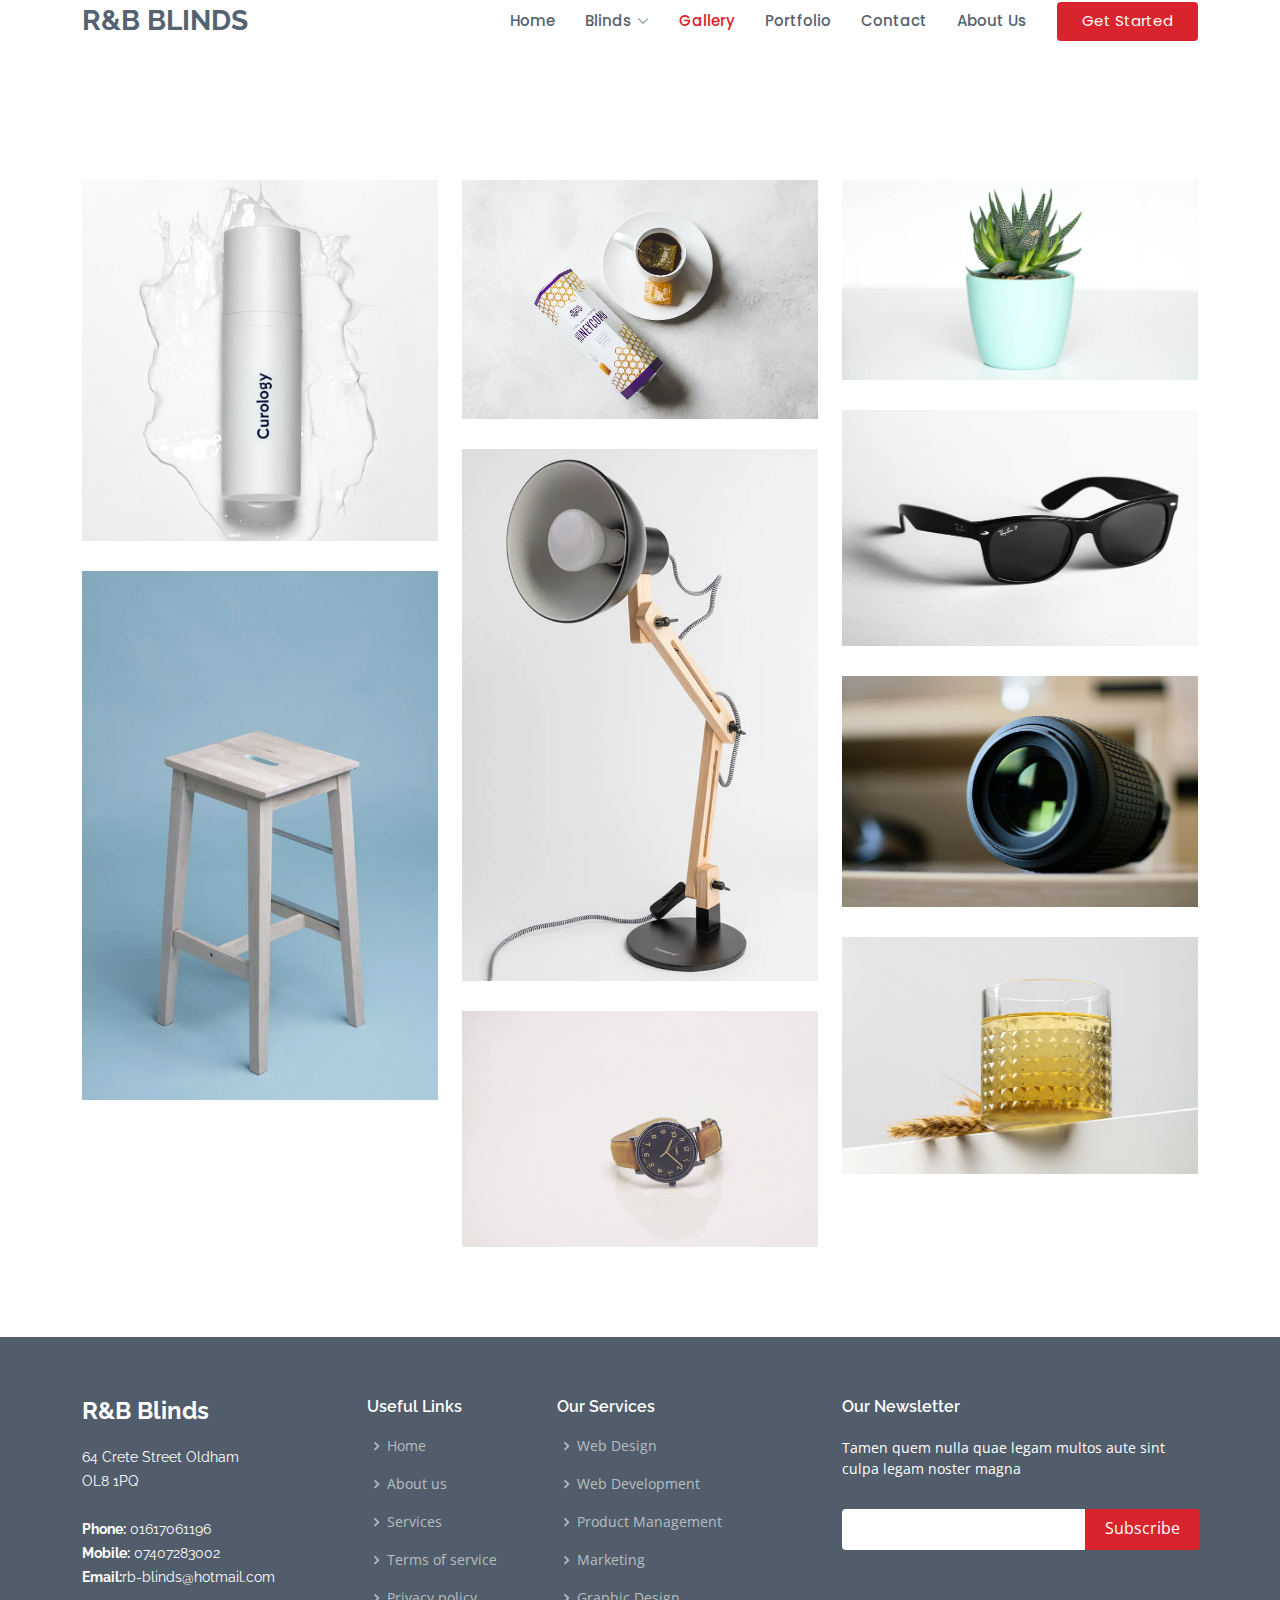
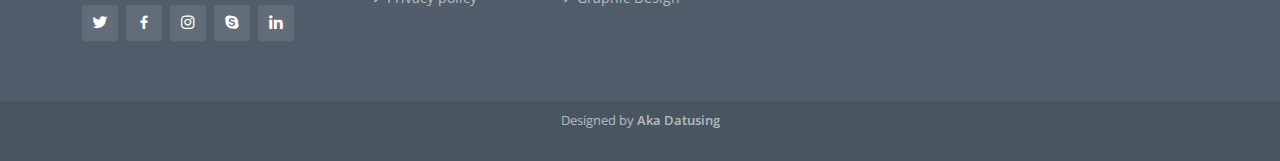
<file: gallery.html>
<!DOCTYPE html>
<html lang="en">
  <head>
    <meta charset="utf-8" />
    <meta content="width=device-width, initial-scale=1.0" name="viewport" />

    <title>R & B Blinds</title>
    <meta content="" name="description" />
    <meta content="" name="keywords" />

    <!-- Favicons -->
    <!-- <link href="assets/img/favicon.png" rel="icon" />
    <link href="assets/img/apple-touch-icon.png" rel="apple-touch-icon" /> -->

    <!-- Google Fonts -->
    <link
      href="https://fonts.googleapis.com/css?family=Open+Sans:300,300i,400,400i,600,600i,700,700i|Raleway:300,300i,400,400i,500,500i,600,600i,700,700i|Poppins:300,300i,400,400i,500,500i,600,600i,700,700i"
      rel="stylesheet"
    />

    <!-- Vendor CSS Files -->
    <link href="assets/vendor/animate.css/animate.min.css" rel="stylesheet" />
    <link
      href="assets/vendor/bootstrap/css/bootstrap.min.css"
      rel="stylesheet"
    />
    <link
      href="assets/vendor/bootstrap-icons/bootstrap-icons.css"
      rel="stylesheet"
    />
    <link href="assets/vendor/boxicons/css/boxicons.min.css" rel="stylesheet" />
    <link
      href="assets/vendor/glightbox/css/glightbox.min.css"
      rel="stylesheet"
    />
    <link href="assets/vendor/remixicon/remixicon.css" rel="stylesheet" />
    <link href="assets/vendor/swiper/swiper-bundle.min.css" rel="stylesheet" />

    <!-- Template Main CSS File -->
    <link href="assets/css/style.css" rel="stylesheet" />

    <!-- =======================================================
  * Template Name: Sailor - v4.7.0
  * Template URL: https://bootstrapmade.com/sailor-free-bootstrap-theme/
  * Author: BootstrapMade.com
  * License: https://bootstrapmade.com/license/
  ======================================================== -->
  </head>

  <body>
    <!-- ======= Header ======= -->
    <header id="header" class="fixed-top d-flex align-items-center">
      <div class="container d-flex align-items-center">
        <h1 class="logo me-auto"><a href="index.html">R&B Blinds</a></h1>
        <nav id="navbar" class="navbar">
          <ul>
            <li><a href="index.html" >Home</a></li>

            <li class="dropdown">
              <a href="#"
                ><span>Blinds</span> <i class="bi bi-chevron-down"></i
              ></a>
              <ul>
                <li><a href="">Vertical Blinds</a></li>
                <li><a href="">Venetian Blinds</a></li>
                <li><a href="">Roller Blinds</a></li>
                <li><a href="">Roman Blinds</a></li>
              </ul>
            </li>
            <li><a href="gallery.html " class="active">Gallery</a></li>
            <li><a href="portfolio.html">Portfolio</a></li>
            <li><a href="contact.html">Contact</a></li>
            <li><a href="about.html">About Us</a></li>
            <li><a href="index.html" class="getstarted">Get Started</a></li>
          </ul>
          <i class="bi bi-list mobile-nav-toggle"></i>
        </nav>
        <!-- .navbar -->
      </div>
    </header>
    <!-- End Header -->

    <main id="main">
      <!-- ======= Services Section ======= -->
      <section id="services" class="services"></section>
      <!-- End Services Section -->

      <!-- ======= Portfolio Section ======= -->
      <section id="portfolio" class="portfolio">
        <div class="container">
        

          <div class="row portfolio-container">
            <div class="col-lg-4 col-md-6 portfolio-item filter-app">
              <div class="portfolio-wrap">
                <img
                  src="assets/img/portfolio/portfolio-1.jpg"
                  class="img-fluid"
                  alt=""
                />
                <div class="portfolio-info">
                  <h4>App 1</h4>
                  <p>App</p>
                  <div class="portfolio-links">
                    <a
                      href="assets/img/portfolio/portfolio-1.jpg"
                      data-gallery="portfolioGallery"
                      class="portfolio-lightbox"
                      title="App 1"
                      ><i class="bx bx-plus"></i
                    ></a>
                    <a
                      href="portfolio-details.html"
                      class="portfolio-details-lightbox"
                      data-glightbox="type: external"
                      title="Portfolio Details"
                      ><i class="bx bx-link"></i
                    ></a>
                  </div>
                </div>
              </div>
            </div>

            <div class="col-lg-4 col-md-6 portfolio-item filter-web">
              <div class="portfolio-wrap">
                <img
                  src="assets/img/portfolio/portfolio-2.jpg"
                  class="img-fluid"
                  alt=""
                />
                <div class="portfolio-info">
                  <h4>Web 3</h4>
                  <p>Web</p>
                  <div class="portfolio-links">
                    <a
                      href="assets/img/portfolio/portfolio-2.jpg"
                      data-gallery="portfolioGallery"
                      class="portfolio-lightbox"
                      title="Web 3"
                      ><i class="bx bx-plus"></i
                    ></a>
                    <a
                      href="portfolio-details.html"
                      class="portfolio-details-lightbox"
                      data-glightbox="type: external"
                      title="Portfolio Details"
                      ><i class="bx bx-link"></i
                    ></a>
                  </div>
                </div>
              </div>
            </div>

            <div class="col-lg-4 col-md-6 portfolio-item filter-app">
              <div class="portfolio-wrap">
                <img
                  src="assets/img/portfolio/portfolio-3.jpg"
                  class="img-fluid"
                  alt=""
                />
                <div class="portfolio-info">
                  <h4>App 2</h4>
                  <p>App</p>
                  <div class="portfolio-links">
                    <a
                      href="assets/img/portfolio/portfolio-3.jpg"
                      data-gallery="portfolioGallery"
                      class="portfolio-lightbox"
                      title="App 2"
                      ><i class="bx bx-plus"></i
                    ></a>
                    <a
                      href="portfolio-details.html"
                      class="portfolio-details-lightbox"
                      data-glightbox="type: external"
                      title="Portfolio Details"
                      ><i class="bx bx-link"></i
                    ></a>
                  </div>
                </div>
              </div>
            </div>

            <div class="col-lg-4 col-md-6 portfolio-item filter-card">
              <div class="portfolio-wrap">
                <img
                  src="assets/img/portfolio/portfolio-4.jpg"
                  class="img-fluid"
                  alt=""
                />
                <div class="portfolio-info">
                  <h4>Card 2</h4>
                  <p>Card</p>
                  <div class="portfolio-links">
                    <a
                      href="assets/img/portfolio/portfolio-4.jpg"
                      data-gallery="portfolioGallery"
                      class="portfolio-lightbox"
                      title="Card 2"
                      ><i class="bx bx-plus"></i
                    ></a>
                    <a
                      href="portfolio-details.html"
                      class="portfolio-details-lightbox"
                      data-glightbox="type: external"
                      title="Portfolio Details"
                      ><i class="bx bx-link"></i
                    ></a>
                  </div>
                </div>
              </div>
            </div>

            <div class="col-lg-4 col-md-6 portfolio-item filter-web">
              <div class="portfolio-wrap">
                <img
                  src="assets/img/portfolio/portfolio-5.jpg"
                  class="img-fluid"
                  alt=""
                />
                <div class="portfolio-info">
                  <h4>Web 2</h4>
                  <p>Web</p>
                  <div class="portfolio-links">
                    <a
                      href="assets/img/portfolio/portfolio-5.jpg"
                      data-gallery="portfolioGallery"
                      class="portfolio-lightbox"
                      title="Web 2"
                      ><i class="bx bx-plus"></i
                    ></a>
                    <a
                      href="portfolio-details.html"
                      class="portfolio-details-lightbox"
                      data-glightbox="type: external"
                      title="Portfolio Details"
                      ><i class="bx bx-link"></i
                    ></a>
                  </div>
                </div>
              </div>
            </div>

            <div class="col-lg-4 col-md-6 portfolio-item filter-app">
              <div class="portfolio-wrap">
                <img
                  src="assets/img/portfolio/portfolio-6.jpg"
                  class="img-fluid"
                  alt=""
                />
                <div class="portfolio-info">
                  <h4>App 3</h4>
                  <p>App</p>
                  <div class="portfolio-links">
                    <a
                      href="assets/img/portfolio/portfolio-6.jpg"
                      data-gallery="portfolioGallery"
                      class="portfolio-lightbox"
                      title="App 3"
                      ><i class="bx bx-plus"></i
                    ></a>
                    <a
                      href="portfolio-details.html"
                      class="portfolio-details-lightbox"
                      data-glightbox="type: external"
                      title="Portfolio Details"
                      ><i class="bx bx-link"></i
                    ></a>
                  </div>
                </div>
              </div>
            </div>

            <div class="col-lg-4 col-md-6 portfolio-item filter-card">
              <div class="portfolio-wrap">
                <img
                  src="assets/img/portfolio/portfolio-7.jpg"
                  class="img-fluid"
                  alt=""
                />
                <div class="portfolio-info">
                  <h4>Card 1</h4>
                  <p>Card</p>
                  <div class="portfolio-links">
                    <a
                      href="assets/img/portfolio/portfolio-7.jpg"
                      data-gallery="portfolioGallery"
                      class="portfolio-lightbox"
                      title="Card 1"
                      ><i class="bx bx-plus"></i
                    ></a>
                    <a
                      href="portfolio-details.html"
                      class="portfolio-details-lightbox"
                      data-glightbox="type: external"
                      title="Portfolio Details"
                      ><i class="bx bx-link"></i
                    ></a>
                  </div>
                </div>
              </div>
            </div>

            <div class="col-lg-4 col-md-6 portfolio-item filter-card">
              <div class="portfolio-wrap">
                <img
                  src="assets/img/portfolio/portfolio-8.jpg"
                  class="img-fluid"
                  alt=""
                />
                <div class="portfolio-info">
                  <h4>Card 3</h4>
                  <p>Card</p>
                  <div class="portfolio-links">
                    <a
                      href="assets/img/portfolio/portfolio-8.jpg"
                      data-gallery="portfolioGallery"
                      class="portfolio-lightbox"
                      title="Card 3"
                      ><i class="bx bx-plus"></i
                    ></a>
                    <a
                      href="portfolio-details.html"
                      class="portfolio-details-lightbox"
                      data-glightbox="type: external"
                      title="Portfolio Details"
                      ><i class="bx bx-link"></i
                    ></a>
                  </div>
                </div>
              </div>
            </div>

            <div class="col-lg-4 col-md-6 portfolio-item filter-web">
              <div class="portfolio-wrap">
                <img
                  src="assets/img/portfolio/portfolio-9.jpg"
                  class="img-fluid"
                  alt=""
                />
                <div class="portfolio-info">
                  <h4>Web 3</h4>
                  <p>Web</p>
                  <div class="portfolio-links">
                    <a
                      href="assets/img/portfolio/portfolio-9.jpg"
                      data-gallery="portfolioGallery"
                      class="portfolio-lightbox"
                      title="Web 3"
                      ><i class="bx bx-plus"></i
                    ></a>
                    <a
                      href="portfolio-details.html"
                      class="portfolio-details-lightbox"
                      data-glightbox="type: external"
                      title="Portfolio Details"
                      ><i class="bx bx-link"></i
                    ></a>
                  </div>
                </div>
              </div>
            </div>
          </div>
        </div>
      </section>
      <!-- End Portfolio Section -->
    </main>
    <!-- End #main -->

    <!-- ======= Footer ======= -->
    <footer id="footer">
      <div class="footer-top">
        <div class="container">
          <div class="row">
            <div class="col-lg-3 col-md-6">
              <div class="footer-info">
                <h3>R&B Blinds</h3>
                <p>
                  64 Crete Street Oldham
                  <br />
                  OL8 1PQ <br /><br />
                  <strong>Phone:</strong> 01617061196<br />
                  <strong>Mobile:</strong> 07407283002<br />
                  <strong>Email:</strong>rb-blinds@hotmail.com<br />
                </p>
                <div class="social-links mt-3">
                  <a href="#" class="twitter"><i class="bx bxl-twitter"></i></a>
                  <a href="#" class="facebook"
                    ><i class="bx bxl-facebook"></i
                  ></a>
                  <a href="#" class="instagram"
                    ><i class="bx bxl-instagram"></i
                  ></a>
                  <a href="#" class="google-plus"
                    ><i class="bx bxl-skype"></i
                  ></a>
                  <a href="#" class="linkedin"
                    ><i class="bx bxl-linkedin"></i
                  ></a>
                </div>
              </div>
            </div>

            <div class="col-lg-2 col-md-6 footer-links">
              <h4>Useful Links</h4>
              <ul>
                <li>
                  <i class="bx bx-chevron-right"></i> <a href="#">Home</a>
                </li>
                <li>
                  <i class="bx bx-chevron-right"></i> <a href="#">About us</a>
                </li>
                <li>
                  <i class="bx bx-chevron-right"></i> <a href="#">Services</a>
                </li>
                <li>
                  <i class="bx bx-chevron-right"></i>
                  <a href="#">Terms of service</a>
                </li>
                <li>
                  <i class="bx bx-chevron-right"></i>
                  <a href="#">Privacy policy</a>
                </li>
              </ul>
            </div>

            <div class="col-lg-3 col-md-6 footer-links">
              <h4>Our Services</h4>
              <ul>
                <li>
                  <i class="bx bx-chevron-right"></i> <a href="#">Web Design</a>
                </li>
                <li>
                  <i class="bx bx-chevron-right"></i>
                  <a href="#">Web Development</a>
                </li>
                <li>
                  <i class="bx bx-chevron-right"></i>
                  <a href="#">Product Management</a>
                </li>
                <li>
                  <i class="bx bx-chevron-right"></i> <a href="#">Marketing</a>
                </li>
                <li>
                  <i class="bx bx-chevron-right"></i>
                  <a href="#">Graphic Design</a>
                </li>
              </ul>
            </div>

            <div class="col-lg-4 col-md-6 footer-newsletter">
              <h4>Our Newsletter</h4>
              <p>
                Tamen quem nulla quae legam multos aute sint culpa legam noster
                magna
              </p>
              <form action="" method="post">
                <input type="email" name="email" /><input
                  type="submit"
                  value="Subscribe"
                />
              </form>
            </div>
          </div>
        </div>
      </div>

      <div class="container">
        <div class="credits">
          Designed by
          <a href="https://twitter.com/Nouman_Datusing">Aka Datusing</a>
        </div>
      </div>
    </footer>
    <!-- End Footer -->
    <a
      href="#"
      class="back-to-top d-flex align-items-center justify-content-center"
      ><i class="bi bi-arrow-up-short"></i
    ></a>

    <!-- Vendor JS Files -->
    <script src="assets/vendor/bootstrap/js/bootstrap.bundle.min.js"></script>
    <script src="assets/vendor/glightbox/js/glightbox.min.js"></script>
    <script src="assets/vendor/isotope-layout/isotope.pkgd.min.js"></script>
    <script src="assets/vendor/swiper/swiper-bundle.min.js"></script>
    <script src="assets/vendor/waypoints/noframework.waypoints.js"></script>
    <script src="assets/vendor/php-email-form/validate.js"></script>

    <!-- Template Main JS File -->
    <script src="assets/js/main.js"></script>
  </body>
</html>
</file>
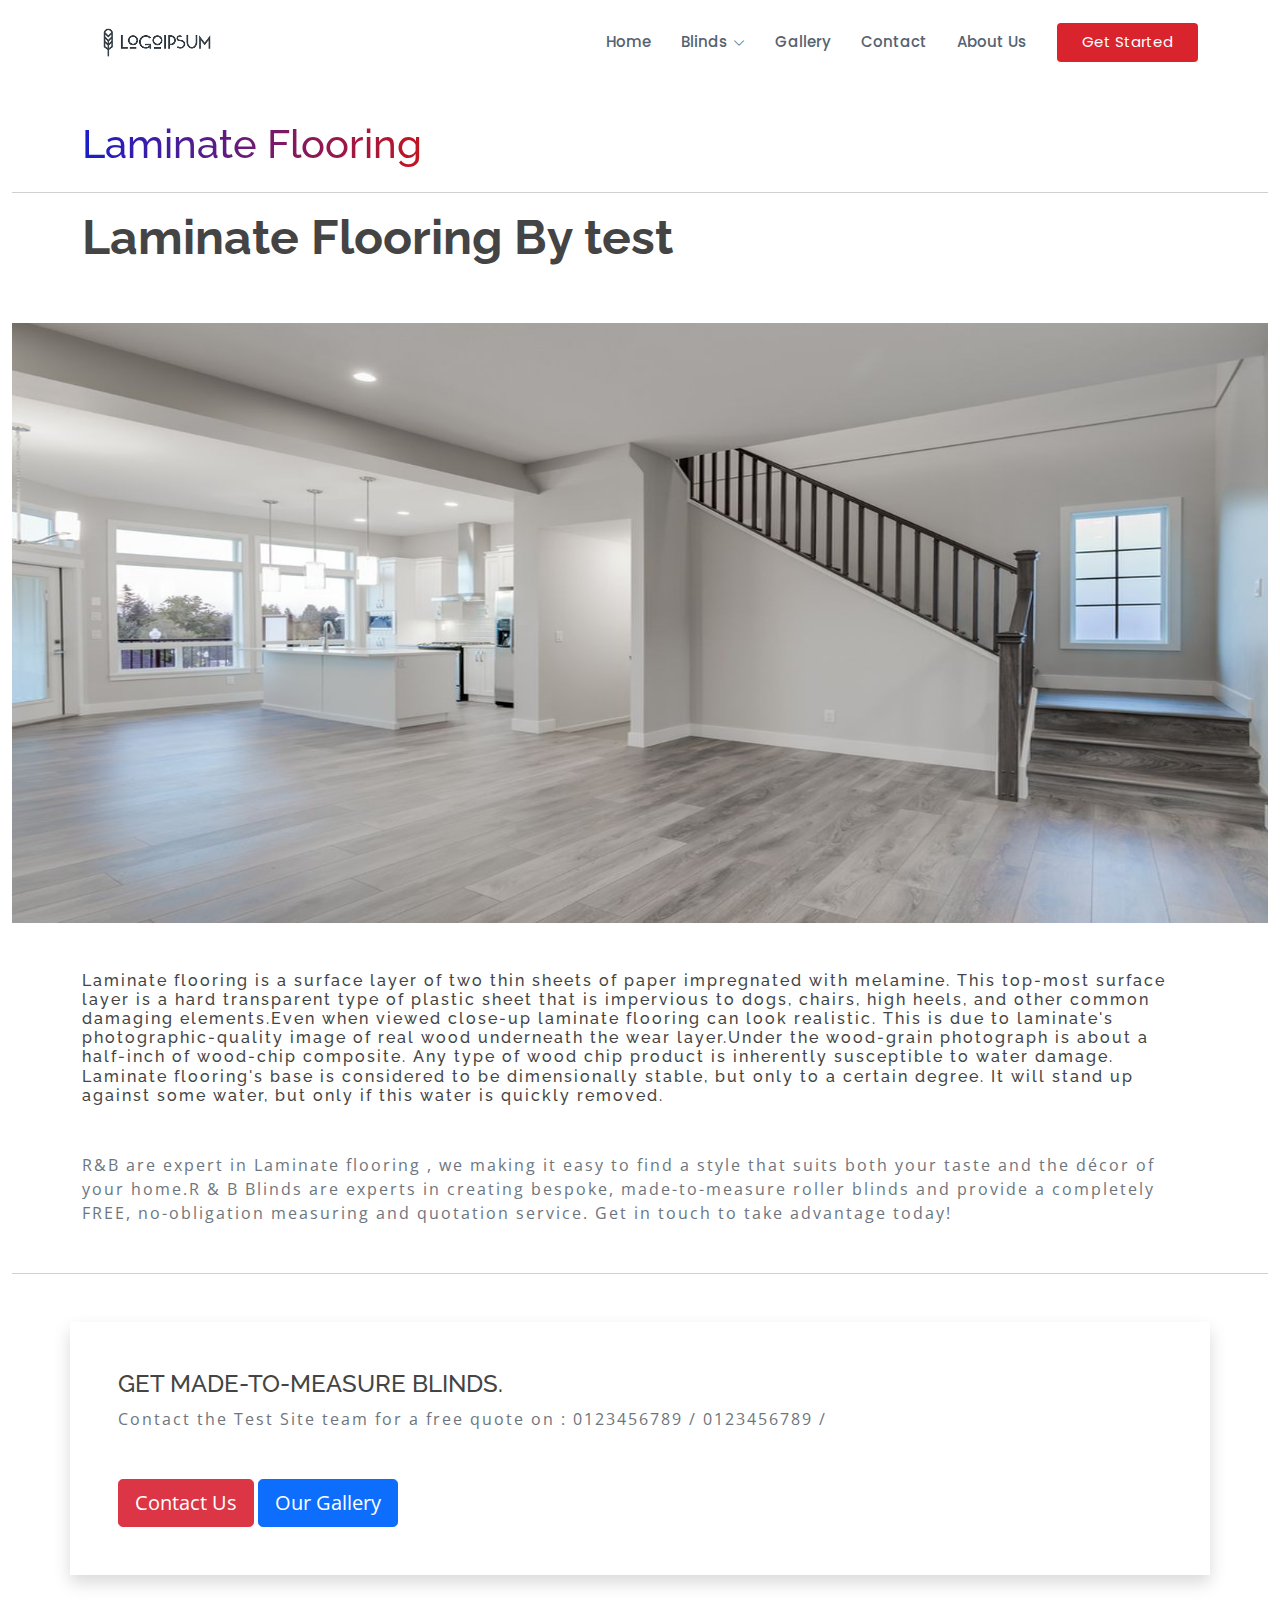
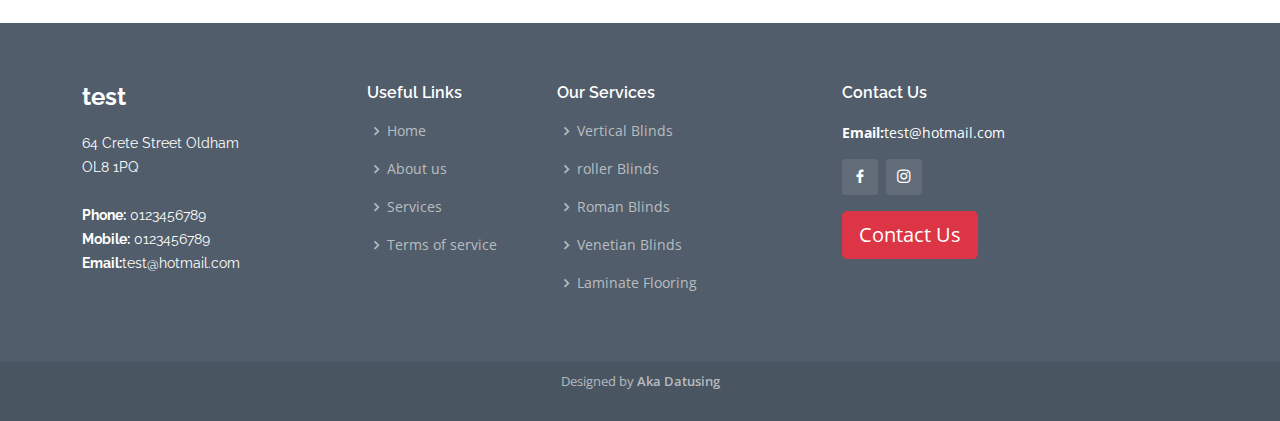
<file: laminate.html>
<!DOCTYPE html>
<html lang="en">
  <!DOCTYPE html>
  <html lang="en">
    <head>
      <meta charset="utf-8" />
      <meta content="width=device-width, initial-scale=1.0" name="viewport" />

      <title>Test Site</title>
      <meta content="" name="description" />
      <meta content="" name="keywords" />

      <!-- Favicons -->
      <link href="assets/img/lilLogo.PNG" rel="icon" />

      <!-- Google Fonts -->
      <link
        href="https://fonts.googleapis.com/css?family=Open+Sans:300,300i,400,400i,600,600i,700,700i|Raleway:300,300i,400,400i,500,500i,600,600i,700,700i|Poppins:300,300i,400,400i,500,500i,600,600i,700,700i"
        rel="stylesheet"
      />

      <!-- Vendor CSS Files -->
      <link href="assets/vendor/animate.css/animate.min.css" rel="stylesheet" />
      <link
        href="assets/vendor/bootstrap/css/bootstrap.min.css"
        rel="stylesheet"
      />
      <link
        href="assets/vendor/bootstrap-icons/bootstrap-icons.css"
        rel="stylesheet"
      />
      <link
        href="assets/vendor/boxicons/css/boxicons.min.css"
        rel="stylesheet"
      />
      <link
        href="assets/vendor/glightbox/css/glightbox.min.css"
        rel="stylesheet"
      />
      <link href="assets/vendor/remixicon/remixicon.css" rel="stylesheet" />
      <link
        href="assets/vendor/swiper/swiper-bundle.min.css"
        rel="stylesheet"
      />

      <!-- Template Main CSS File -->
      <link href="assets/css/style.css" rel="stylesheet" />
    </head>
    <body>
      <!-- ======= Header ======= -->
      <header id="header" class="fixed-top d-flex align-items-center">
        <div class="container d-flex align-items-center">
          <h1 class="logo me-auto">
            <div style="display: flex; align-items: center">
              <a href="index.html"
                ><img src="assets/img/lilLogo.PNG" alt=""
              /></a>
              <div></div>
            </div>
          </h1>

          <nav id="navbar" class="navbar">
            <ul>
              <li><a href="index.html">Home</a></li>

              <li class="dropdown">
                <a href="#"
                  ><span>Blinds</span> <i class="bi bi-chevron-down"></i
                ></a>
                <ul>
                  <li><a href="verticalblinds.html">Vertical Blinds</a></li>
                  <li><a href="venetainblind.html">Venetian Blinds</a></li>
                  <li><a href="rollerblind.html">Roller Blinds</a></li>
                  <li><a href="romanblind.html">Roman Blinds</a></li>
                  <li>
                    <a href="laminate.html" class="active">Laminate Flooring</a>
                  </li>
                </ul>
              </li>
              <li><a href="portfolio.html">Gallery</a></li>
              <li><a href="contact.html">Contact</a></li>
              <li><a href="about.html">About Us</a></li>
              <li><a href="index.html" class="getstarted">Get Started</a></li>
            </ul>
            <i class="bi bi-list mobile-nav-toggle"></i>
          </nav>
          <!-- .navbar -->
        </div>
      </header>
      <!-- End Header -->
      <div class="mt-5" style="color: transparent">asdsad</div>
      <div class="container-fluid mt-5">
        <div class="container">
          <div class="row mt-5 mb-3">
            <h1 class="text-secondary colorGradientNouman">
              Laminate Flooring
            </h1>
          </div>
        </div>
        <hr />
      </div>
      <div class="container">
        <h1 class="display-5" style="font-weight: 700">
          Laminate Flooring By test
        </h1>
      </div>
      <div class="container-fluid">
        <img
          class="w-100 mt-5 mb-5 blindImageDropDown"
          src="assets/img/ownerSendedPics/laminate.jpeg"
          alt=""
        />
        <div class="container">
          <h6 style="letter-spacing: 2px">
            Laminate flooring is a surface layer of two thin sheets of paper
            impregnated with melamine. This top-most surface layer is a hard
            transparent type of plastic sheet that is impervious to dogs,
            chairs, high heels, and other common damaging elements.Even when
            viewed close-up laminate flooring can look realistic. This is due to
            laminate's photographic-quality image of real wood underneath the
            wear layer.Under the wood-grain photograph is about a half-inch of
            wood-chip composite. Any type of wood chip product is inherently
            susceptible to water damage. Laminate flooring's base is considered
            to be dimensionally stable, but only to a certain degree. It will
            stand up against some water, but only if this water is quickly
            removed.
          </h6>
          <p class="text-secondary mt-5 mb-5" style="letter-spacing: 2px">
            R&B are expert in Laminate flooring , we making it easy to find a
            style that suits both your taste and the décor of your home.R & B
            Blinds are experts in creating bespoke, made-to-measure roller
            blinds and provide a completely FREE, no-obligation measuring and
            quotation service. Get in touch to take advantage today!
          </p>
        </div>
        <hr />
        <div class="mt-5 mb-5 container shadow p-5">
          <div class="row">
            <h4>GET MADE-TO-MEASURE BLINDS.</h4>
            <p class="text-secondary mb-5" style="letter-spacing: 2px">
              Contact the Test Site team for a free quote on : 0123456789 /
              0123456789 /
            </p>
          </div>

          <a href="./contact.html">
            <button type="button" class="btn btn-danger btn-lg btn-block">
              Contact Us
            </button>
          </a>

          <a href="./portfolio.html">
            <button type="button" class="btn btn-primary btn-lg btn-block">
              Our Gallery
            </button></a
          >
        </div>
      </div>
      <!-- ======= Footer ======= -->
      <footer id="footer">
        <div class="footer-top">
          <div class="container">
            <div class="row">
              <div class="col-lg-3 col-md-6">
                <div class="footer-info">
                  <h3>test</h3>
                  <p>
                    64 Crete Street Oldham
                    <br />
                    OL8 1PQ <br /><br />
                    <strong>Phone:</strong> 0123456789<br />
                    <strong>Mobile:</strong> 0123456789<br />
                    <strong>Email:</strong>test@hotmail.com<br />
                  </p>
                </div>
              </div>

              <div class="col-lg-2 col-md-6 footer-links">
                <h4>Useful Links</h4>
                <ul>
                  <li>
                    <i class="bx bx-chevron-right"></i>
                    <a href="index.html">Home</a>
                  </li>
                  <li>
                    <i class="bx bx-chevron-right"></i>
                    <a href="about.html">About us</a>
                  </li>
                  <li>
                    <i class="bx bx-chevron-right"></i>
                    <a href="portfolio-details.html">Services</a>
                  </li>
                  <li>
                    <i class="bx bx-chevron-right"></i>
                    <a href="#">Terms of service</a>
                  </li>
                </ul>
              </div>

              <div class="col-lg-3 col-md-6 footer-links">
                <h4>Our Services</h4>
                <ul>
                  <li>
                    <i class="bx bx-chevron-right"></i>
                    <a href="verticalblinds.html">Vertical Blinds</a>
                  </li>
                  <li>
                    <i class="bx bx-chevron-right"></i>
                    <a href="rollerblind.html">roller Blinds</a>
                  </li>
                  <li>
                    <i class="bx bx-chevron-right"></i>
                    <a href="romanblind.html">Roman Blinds</a>
                  </li>
                  <li>
                    <i class="bx bx-chevron-right"></i>
                    <a href="venetainblind.html">Venetian Blinds</a>
                  </li>
                  <li>
                    <i class="bx bx-chevron-right"></i>
                    <a href="laminate.html">Laminate Flooring</a>
                  </li>
                </ul>
              </div>

              <div class="col-lg-4 col-md-6 footer-newsletter">
                <h4>Contact Us</h4>
                <strong>Email:</strong>test@hotmail.com<br />

                <div class="social-links mt-3">
                  <a
                    href="https://www.facebook.com/randbblindsandflooring/"
                    class="facebook"
                    ><i class="bx bxl-facebook"></i
                  ></a>
                  <a href="#" class="instagram"
                    ><i class="bx bxl-instagram"></i
                  ></a>
                </div>
                <a href="contact.html">
                  <button class="btn btn-lg btn-danger mt-3">
                    Contact Us
                  </button></a
                >
              </div>
            </div>
          </div>
        </div>

        <div class="container">
          <div class="credits">
            Designed by
            <a href="https://twitter.com/Nouman_Datusing">Aka Datusing</a>
          </div>
        </div>
      </footer>
      <!-- End Footer -->
      <!-- Vendor JS Files -->
      <script src="assets/vendor/bootstrap/js/bootstrap.bundle.min.js"></script>
      <script src="assets/vendor/glightbox/js/glightbox.min.js"></script>
      <script src="assets/vendor/isotope-layout/isotope.pkgd.min.js"></script>
      <script src="assets/vendor/swiper/swiper-bundle.min.js"></script>
      <script src="assets/vendor/waypoints/noframework.waypoints.js"></script>
      <script src="assets/vendor/php-email-form/validate.js"></script>

      <!-- Template Main JS File -->
      <script src="assets/js/main.js"></script>
    </body>
  </html>
</html>
</file>
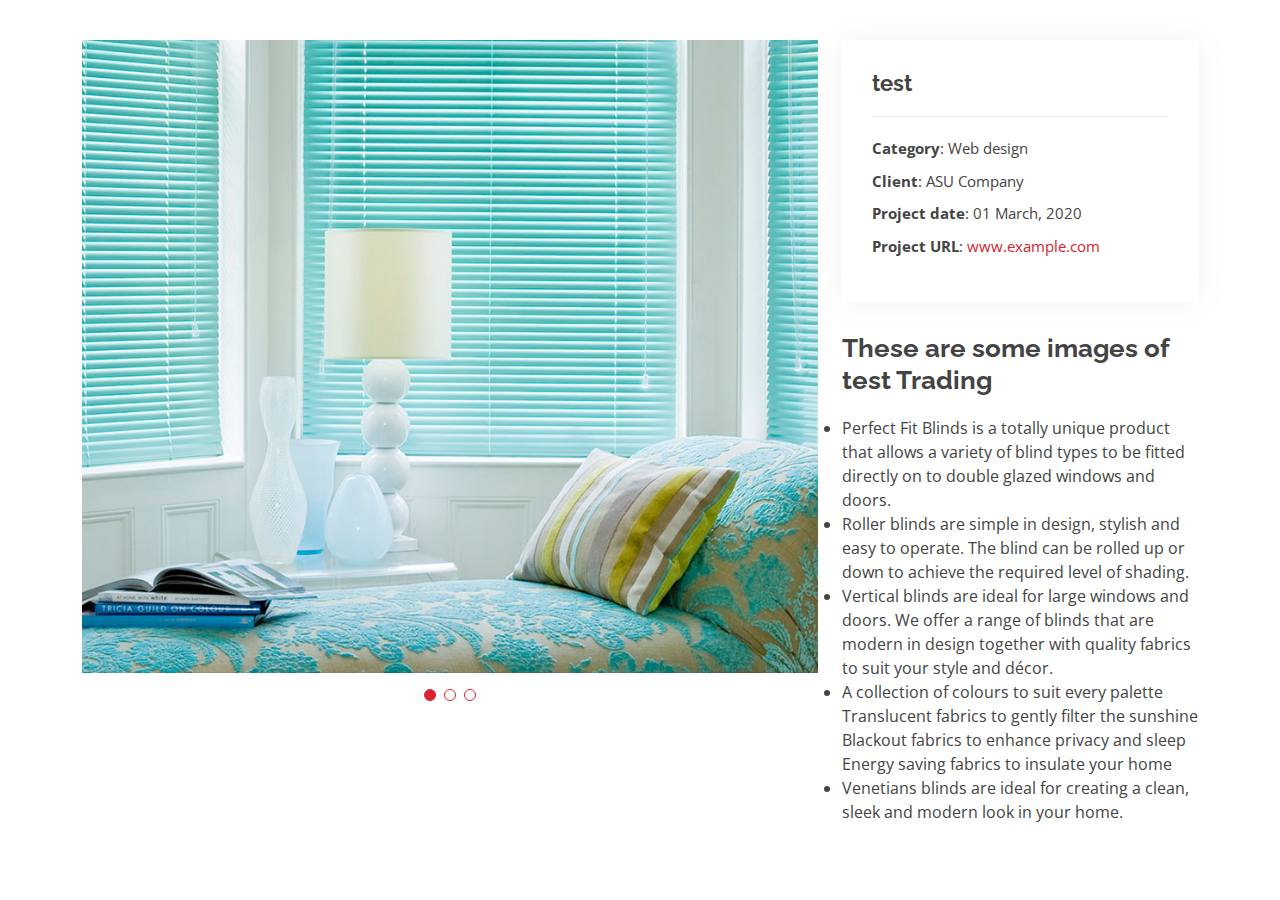
<file: portfolio-details.html>
<!DOCTYPE html>
<html lang="en">
  <head>
    <meta charset="utf-8" />
    <meta content="width=device-width, initial-scale=1.0" name="viewport" />

    <title>Test Site</title>
    <meta content="" name="description" />
    <meta content="" name="keywords" />

    <!-- Favicons -->
    <link href="assets/img/lilLogo.PNG" rel="icon" />

    <!-- Google Fonts -->
    <link
      href="https://fonts.googleapis.com/css?family=Open+Sans:300,300i,400,400i,600,600i,700,700i|Raleway:300,300i,400,400i,500,500i,600,600i,700,700i|Poppins:300,300i,400,400i,500,500i,600,600i,700,700i"
      rel="stylesheet"
    />

    <!-- Vendor CSS Files -->
    <link href="assets/vendor/animate.css/animate.min.css" rel="stylesheet" />
    <link
      href="assets/vendor/bootstrap/css/bootstrap.min.css"
      rel="stylesheet"
    />
    <link
      href="assets/vendor/bootstrap-icons/bootstrap-icons.css"
      rel="stylesheet"
    />
    <link href="assets/vendor/boxicons/css/boxicons.min.css" rel="stylesheet" />
    <link
      href="assets/vendor/glightbox/css/glightbox.min.css"
      rel="stylesheet"
    />
    <link href="assets/vendor/remixicon/remixicon.css" rel="stylesheet" />
    <link href="assets/vendor/swiper/swiper-bundle.min.css" rel="stylesheet" />

    <!-- Template Main CSS File -->
    <link href="assets/css/style.css" rel="stylesheet" />
  </head>

  <body>
    <!-- ======= Header ======= -->

    <!-- End Header -->
    <main id="main">
      <!-- ======= Portfolio Details Section ======= -->
      <section id="portfolio-details" class="portfolio-details">
        <div class="container">
          <div class="row gy-4">
            <div class="col-lg-8">
              <div class="portfolio-details-slider swiper">
                <div class="swiper-wrapper align-items-center">
                  <div class="swiper-slide">
                    <img
                      src="assets/img/homeGallery/aluminiam-venetian.jpg"
                      alt=""
                    />
                  </div>

                  <div class="swiper-slide">
                    <img src="assets/img/homeGallery/roller.jpg" alt="" />
                  </div>

                  <div class="swiper-slide">
                    <img
                      src="assets/img/homeGallery/perfect-fit-2.jpg"
                      alt=""
                    />
                  </div>
                </div>
                <div class="swiper-pagination"></div>
              </div>
            </div>

            <div class="col-lg-4">
              <div class="portfolio-info">
                <h3>test</h3>
                <ul>
                  <li><strong>Category</strong>: Web design</li>
                  <li><strong>Client</strong>: ASU Company</li>
                  <li><strong>Project date</strong>: 01 March, 2020</li>
                  <li>
                    <strong>Project URL</strong>:
                    <a href="#">www.example.com</a>
                  </li>
                </ul>
              </div>
              <div class="portfolio-description">
                <h2>These are some images of test Trading</h2>
                <p>
                  <li>
                    Perfect Fit Blinds is a totally unique product that allows a
                    variety of blind types to be fitted directly on to double
                    glazed windows and doors.
                  </li>
                  <li>
                    Roller blinds are simple in design, stylish and easy to
                    operate. The blind can be rolled up or down to achieve the
                    required level of shading.
                  </li>
                  <li>
                    Vertical blinds are ideal for large windows and doors. We
                    offer a range of blinds that are modern in design together
                    with quality fabrics to suit your style and décor.
                  </li>
                  <li>
                    A collection of colours to suit every palette Translucent
                    fabrics to gently filter the sunshine Blackout fabrics to
                    enhance privacy and sleep Energy saving fabrics to insulate
                    your home
                  </li>
                  <li>
                    Venetians blinds are ideal for creating a clean, sleek and
                    modern look in your home.
                  </li>
                </p>
              </div>
            </div>
          </div>
        </div>
      </section>
      <!-- End Portfolio Details Section -->
    </main>
    <!-- End #main -->

    <a
      href="#"
      class="back-to-top d-flex align-items-center justify-content-center"
      ><i class="bi bi-arrow-up-short"></i
    ></a>

    <!-- Vendor JS Files -->
    <script src="assets/vendor/bootstrap/js/bootstrap.bundle.min.js"></script>
    <script src="assets/vendor/glightbox/js/glightbox.min.js"></script>
    <script src="assets/vendor/isotope-layout/isotope.pkgd.min.js"></script>
    <script src="assets/vendor/swiper/swiper-bundle.min.js"></script>
    <script src="assets/vendor/waypoints/noframework.waypoints.js"></script>
    <script src="assets/vendor/php-email-form/validate.js"></script>

    <!-- Template Main JS File -->
    <script src="assets/js/main.js"></script>
  </body>
</html>
</file>
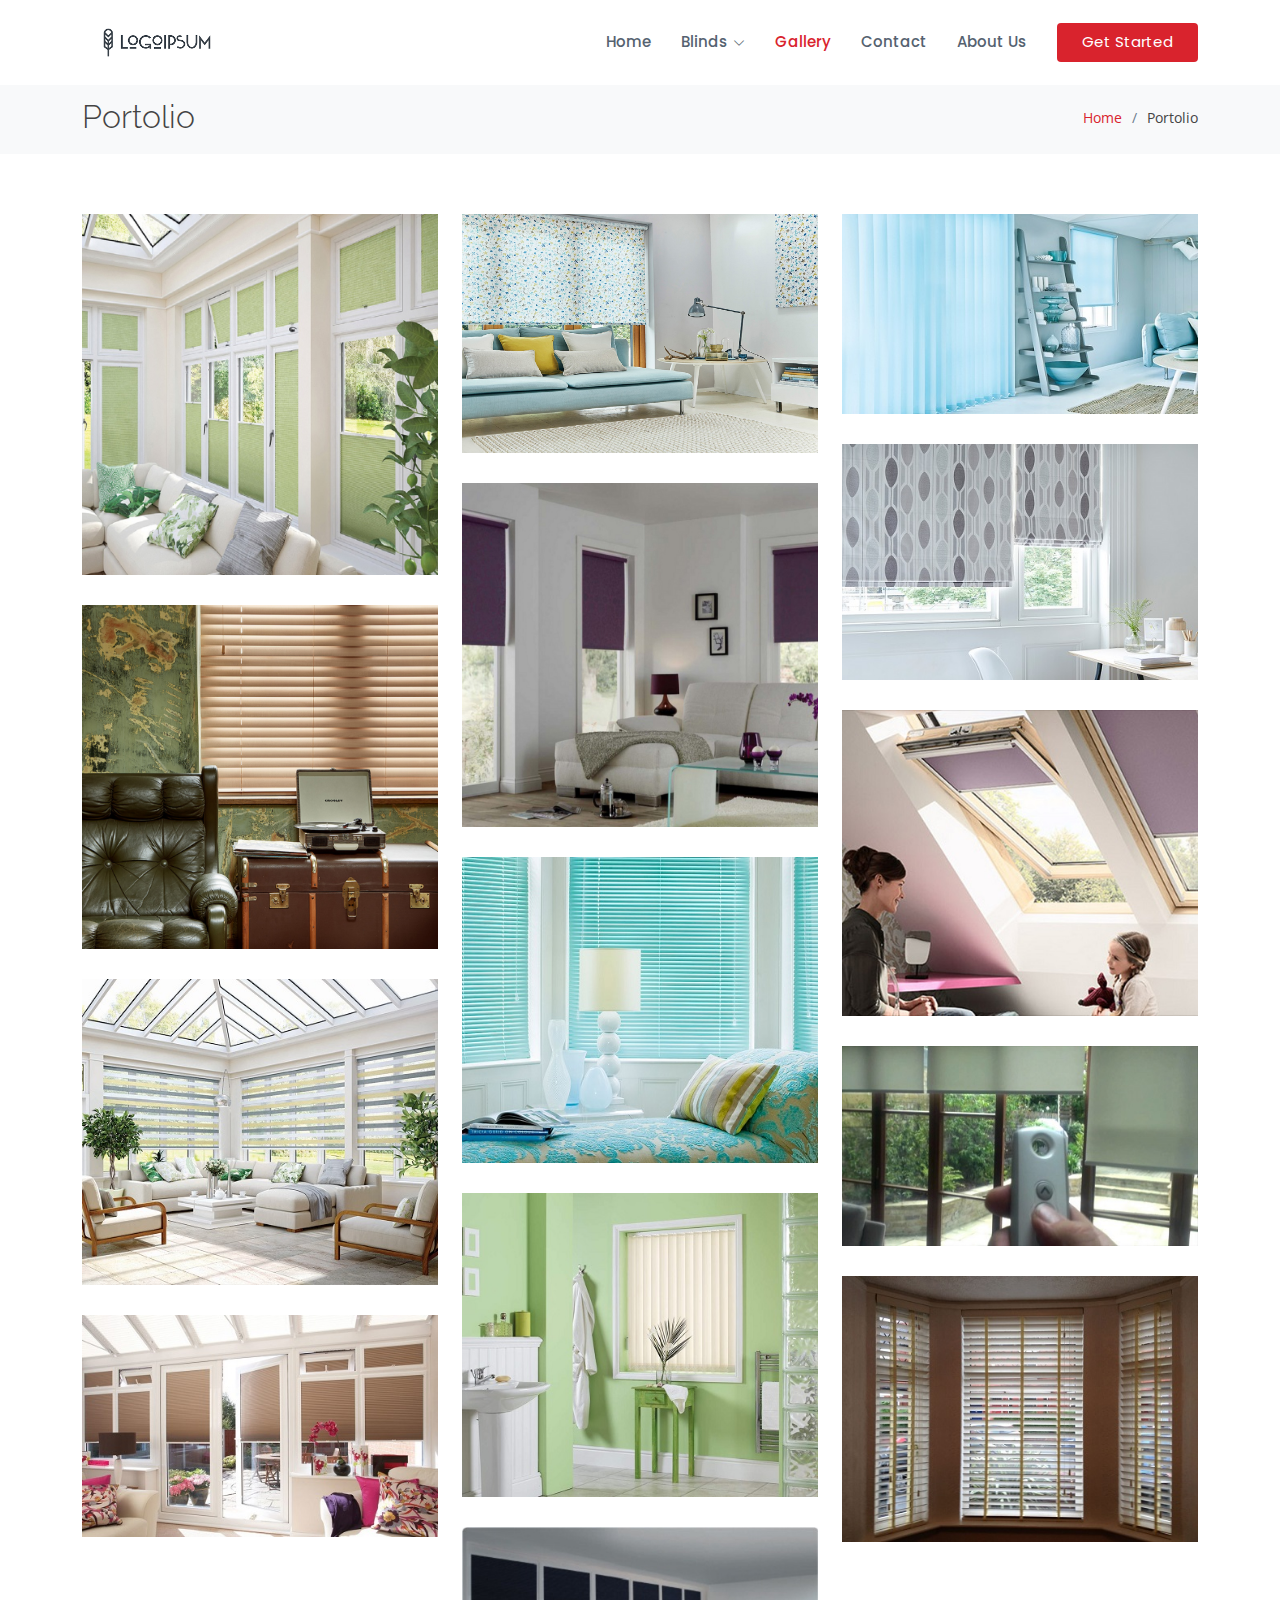
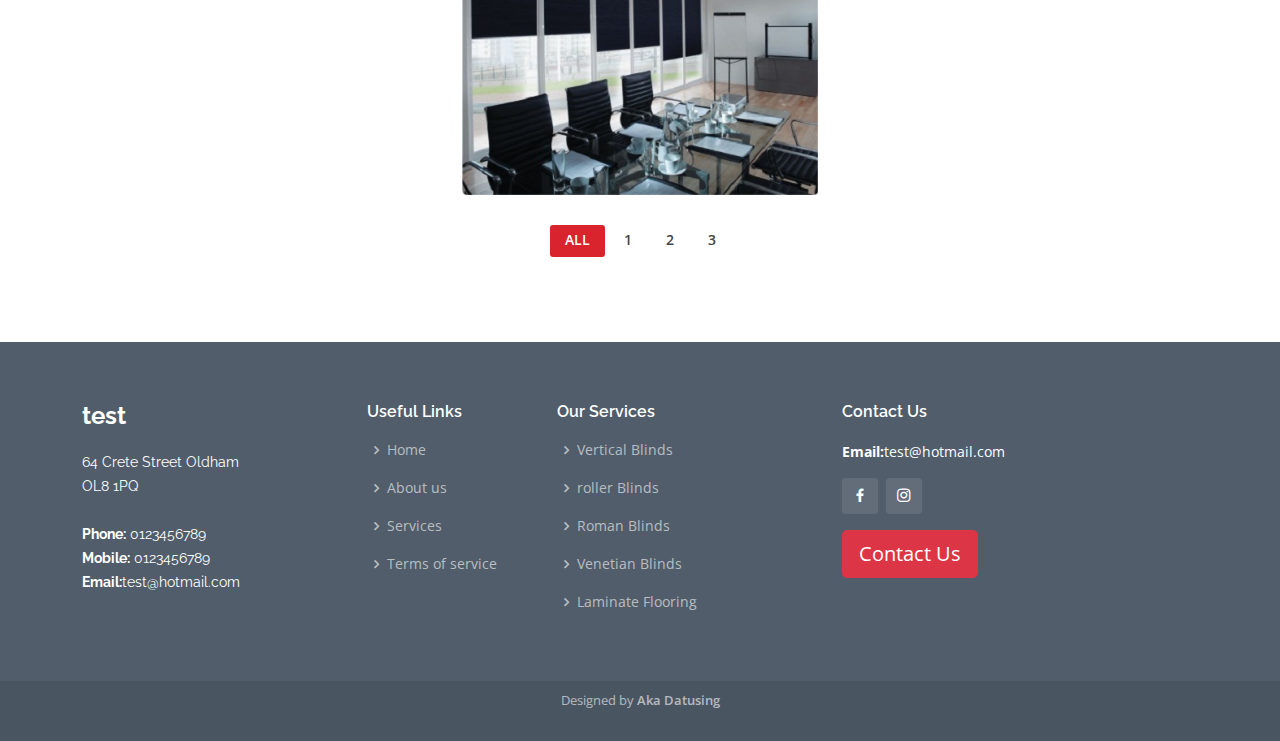
<file: portfolio.html>
<!DOCTYPE html>
<html lang="en">
  <head>
    <meta charset="utf-8" />
    <meta content="width=device-width, initial-scale=1.0" name="viewport" />

    <title>Test Site</title>
    <meta content="" name="description" />
    <meta content="" name="keywords" />

    <!-- Favicons -->
    <link href="assets/img/lilLogo.PNG" rel="icon" />

    <!-- Google Fonts -->
    <link
      href="https://fonts.googleapis.com/css?family=Open+Sans:300,300i,400,400i,600,600i,700,700i|Raleway:300,300i,400,400i,500,500i,600,600i,700,700i|Poppins:300,300i,400,400i,500,500i,600,600i,700,700i"
      rel="stylesheet"
    />

    <!-- Vendor CSS Files -->
    <link href="assets/vendor/animate.css/animate.min.css" rel="stylesheet" />
    <link
      href="assets/vendor/bootstrap/css/bootstrap.min.css"
      rel="stylesheet"
    />
    <link
      href="assets/vendor/bootstrap-icons/bootstrap-icons.css"
      rel="stylesheet"
    />
    <link href="assets/vendor/boxicons/css/boxicons.min.css" rel="stylesheet" />
    <link
      href="assets/vendor/glightbox/css/glightbox.min.css"
      rel="stylesheet"
    />
    <link href="assets/vendor/remixicon/remixicon.css" rel="stylesheet" />
    <link href="assets/vendor/swiper/swiper-bundle.min.css" rel="stylesheet" />

    <!-- Template Main CSS File -->
    <link href="assets/css/style.css" rel="stylesheet" />
  </head>

  <body>
    <!-- ======= Header ======= -->
    <header id="header" class="fixed-top d-flex align-items-center">
      <div class="container d-flex align-items-center">
        <h1 class="logo me-auto">
          <div style="display: flex; align-items: center">
            <a href="index.html"><img src="assets/img/lilLogo.PNG" alt="" /></a>
            <div></div>
          </div>
        </h1>

        <nav id="navbar" class="navbar">
          <ul>
            <li><a href="index.html">Home</a></li>

            <li class="dropdown">
              <a href="#"
                ><span>Blinds</span> <i class="bi bi-chevron-down"></i
              ></a>
              <ul>
                <li><a href="verticalblinds.html">Vertical Blinds</a></li>
                <li><a href="venetainblind.html">Venetian Blinds</a></li>
                <li><a href="rollerblind.html">Roller Blinds</a></li>
                <li><a href="romanblind.html">Roman Blinds</a></li>
                <li><a href="laminate.html">Laminate Flooring</a></li>
              </ul>
            </li>
            <li><a href="portfolio.html" class="active">Gallery</a></li>
            <li><a href="contact.html">Contact</a></li>
            <li><a href="about.html">About Us</a></li>
            <li><a href="index.html" class="getstarted">Get Started</a></li>
          </ul>
          <i class="bi bi-list mobile-nav-toggle"></i>
        </nav>
        <!-- .navbar -->
      </div>
    </header>
    <!-- End Header -->

    <main id="main">
      <!-- ======= Breadcrumbs ======= -->
      <section id="breadcrumbs" class="breadcrumbs">
        <div class="container">
          <div class="d-flex justify-content-between align-items-center">
            <h2>Portolio</h2>
            <ol>
              <li><a href="index.html">Home</a></li>
              <li>Portolio</li>
            </ol>
          </div>
        </div>
      </section>
      <!-- End Breadcrumbs -->

      <!-- ======= Portfolio Section ======= -->
      <section id="portfolio" class="portfolio">
        <div class="container">
          <div class="row portfolio-container">
            <div class="col-lg-4 col-md-6 portfolio-item filter-app">
              <div class="portfolio-wrap">
                <img
                  src="assets/img/galleryImages/perfect.jpg"
                  class="img-fluid"
                  alt=""
                />
                <div class="portfolio-info">
                  <h4>Perfect Fit</h4>
                  <p>Perfect Fit Images</p>
                  <div class="portfolio-links">
                    <a
                      href="assets/img/homeGallery/perfect-fit-2.jpg"
                      data-gallery="portfolioGallery"
                      class="portfolio-lightbox"
                      title="Perfect Blinds"
                      ><i class="bx bx-plus"></i
                    ></a>
                    <a
                      href="portfolio-details.html"
                      class="portfolio-details-lightbox"
                      data-glightbox="type: external"
                      title="Portfolio Details"
                      ><i class="bx bx-link"></i
                    ></a>
                  </div>
                </div>
              </div>
            </div>

            <div class="col-lg-4 col-md-6 portfolio-item filter-web">
              <div class="portfolio-wrap">
                <img
                  src="assets/img/galleryImages/roller.jpg"
                  class="img-fluid"
                  alt=""
                />
                <div class="portfolio-info">
                  <h4>Roller</h4>
                  <p>Roller Images</p>
                  <div class="portfolio-links">
                    <a
                      href="assets/img/homeGallery/roller.jpg"
                      data-gallery="portfolioGallery"
                      class="portfolio-lightbox"
                      title="Roller"
                      ><i class="bx bx-plus"></i
                    ></a>
                    <a
                      href="portfolio-details.html"
                      class="portfolio-details-lightbox"
                      data-glightbox="type: external"
                      title="Portfolio Details"
                      ><i class="bx bx-link"></i
                    ></a>
                  </div>
                </div>
              </div>
            </div>

            <div class="col-lg-4 col-md-6 portfolio-item filter-app">
              <div class="portfolio-wrap">
                <img
                  src="assets/img/galleryImages/vertical.jpg"
                  class="img-fluid"
                  alt=""
                />
                <div class="portfolio-info">
                  <h4>Vertical</h4>
                  <p>Vertical Images</p>
                  <div class="portfolio-links">
                    <a
                      href="assets/img/homeGallery/vertical.jpg"
                      data-gallery="portfolioGallery"
                      class="portfolio-lightbox"
                      title="Vertical Blinds"
                      ><i class="bx bx-plus"></i
                    ></a>
                    <a
                      href="portfolio-details.html"
                      class="portfolio-details-lightbox"
                      data-glightbox="type: external"
                      title="Portfolio Details"
                      ><i class="bx bx-link"></i
                    ></a>
                  </div>
                </div>
              </div>
            </div>

            <div class="col-lg-4 col-md-6 portfolio-item filter-card">
              <div class="portfolio-wrap">
                <img
                  src="assets/img/galleryImages/roman.jpg"
                  class="img-fluid"
                  alt=""
                />
                <div class="portfolio-info">
                  <h4>Roman</h4>
                  <p>Roman Images</p>
                  <div class="portfolio-links">
                    <a
                      href="assets/img/homeGallery/roman (1).jpg"
                      data-gallery="portfolioGallery"
                      class="portfolio-lightbox"
                      title="Roman Blinds"
                      ><i class="bx bx-plus"></i
                    ></a>
                    <a
                      href="portfolio-details.html"
                      class="portfolio-details-lightbox"
                      data-glightbox="type: external"
                      title="Portfolio Details"
                      ><i class="bx bx-link"></i
                    ></a>
                  </div>
                </div>
              </div>
            </div>

            <div class="col-lg-4 col-md-6 portfolio-item filter-web">
              <div class="portfolio-wrap">
                <img
                  src="assets/img/galleryImages/blackout.jpg"
                  class="img-fluid"
                  alt=""
                />
                <div class="portfolio-info">
                  <h4>Black-out</h4>
                  <p>Black-out Images</p>
                  <div class="portfolio-links">
                    <a
                      href="assets/img/homeGallery/blackout-4.jpg"
                      data-gallery="portfolioGallery"
                      class="portfolio-lightbox"
                      title="BlackOut Blinds"
                      ><i class="bx bx-plus"></i
                    ></a>
                    <a
                      href="portfolio-details.html"
                      class="portfolio-details-lightbox"
                      data-glightbox="type: external"
                      title="Portfolio Details"
                      ><i class="bx bx-link"></i
                    ></a>
                  </div>
                </div>
              </div>
            </div>

            <div class="col-lg-4 col-md-6 portfolio-item filter-app">
              <div class="portfolio-wrap">
                <img
                  src="assets/img/galleryImages/wooden.jpg"
                  class="img-fluid"
                  alt=""
                />
                <div class="portfolio-info">
                  <h4>Wooden</h4>
                  <p>Wooden Images</p>
                  <div class="portfolio-links">
                    <a
                      href="assets/img/homeGallery/wooden-venetian.jpg"
                      data-gallery="portfolioGallery"
                      class="portfolio-lightbox"
                      title="Wooden Blinds"
                      ><i class="bx bx-plus"></i
                    ></a>
                    <a
                      href="portfolio-details.html"
                      class="portfolio-details-lightbox"
                      data-glightbox="type: external"
                      title="Portfolio Details"
                      ><i class="bx bx-link"></i
                    ></a>
                  </div>
                </div>
              </div>
            </div>

            <div class="col-lg-4 col-md-6 portfolio-item filter-card">
              <div class="portfolio-wrap">
                <img
                  src="assets/img/galleryImages/velu.jpg"
                  class="img-fluid"
                  alt=""
                />
                <div class="portfolio-info">
                  <h4>Velux</h4>
                  <p>Velux Blinds</p>
                  <div class="portfolio-links">
                    <a
                      href="assets/img/homeGallery/velux-2.jpg"
                      data-gallery="portfolioGallery"
                      class="portfolio-lightbox"
                      title="Velux Blinds"
                      ><i class="bx bx-plus"></i
                    ></a>
                    <a
                      href="portfolio-details.html"
                      class="portfolio-details-lightbox"
                      data-glightbox="type: external"
                      title="Portfolio Details"
                      ><i class="bx bx-link"></i
                    ></a>
                  </div>
                </div>
              </div>
            </div>

            <div class="col-lg-4 col-md-6 portfolio-item filter-card">
              <div class="portfolio-wrap">
                <img
                  src="assets/img/galleryImages/aluminiam.jpg"
                  class="img-fluid"
                  alt=""
                />
                <div class="portfolio-info">
                  <h4>Aluminium Blinds</h4>
                  <p>Aluminium Blinds</p>
                  <div class="portfolio-links">
                    <a
                      href="assets/img/homeGallery/aluminiam-venetian.jpg"
                      data-gallery="portfolioGallery"
                      class="portfolio-lightbox"
                      title="Aluminium Blind"
                      ><i class="bx bx-plus"></i
                    ></a>
                    <a
                      href="portfolio-details.html"
                      class="portfolio-details-lightbox"
                      data-glightbox="type: external"
                      title="Portfolio Details"
                      ><i class="bx bx-link"></i
                    ></a>
                  </div>
                </div>
              </div>
            </div>

            <div class="col-lg-4 col-md-6 portfolio-item filter-web">
              <div class="portfolio-wrap">
                <img
                  src="assets/img/galleryImages/Vision.jpg"
                  class="img-fluid"
                  alt=""
                />
                <div class="portfolio-info">
                  <h4>Visions/Day & Night Blinds</h4>
                  <p>Visions/Day & Night Blinds</p>
                  <div class="portfolio-links">
                    <a
                      href="assets/img/homeGallery/vertical.jpg"
                      data-gallery="portfolioGallery"
                      class="portfolio-lightbox"
                      title="Visions/Day & Night Blinds"
                      ><i class="bx bx-plus"></i
                    ></a>
                    <a
                      href="portfolio-details.html"
                      class="portfolio-details-lightbox"
                      data-glightbox="type: external"
                      title="Portfolio Details"
                      ><i class="bx bx-link"></i
                    ></a>
                  </div>
                </div>
              </div>
            </div>
            <div class="col-lg-4 col-md-6 portfolio-item filter-web">
              <div class="portfolio-wrap">
                <img
                  src="assets/img/galleryImages/motorized-blinds-1.jpg"
                  class="img-fluid"
                  alt=""
                />
                <div class="portfolio-info">
                  <h4>Motorised Blinds</h4>
                  <p>Motorised Blinds</p>
                  <div class="portfolio-links">
                    <a
                      href="assets/img/dropdownblinds/toa-heftiba-NV1gTkk9zgg-unsplash.jpg"
                      data-gallery="portfolioGallery"
                      class="portfolio-lightbox"
                      title="Motorised Blinds"
                      ><i class="bx bx-plus"></i
                    ></a>
                    <a
                      href="portfolio-details.html"
                      class="portfolio-details-lightbox"
                      data-glightbox="type: external"
                      title="Portfolio Details"
                      ><i class="bx bx-link"></i
                    ></a>
                  </div>
                </div>
              </div>
            </div>
            <div class="col-lg-4 col-md-6 portfolio-item filter-web">
              <div class="portfolio-wrap">
                <img
                  src="assets/img/galleryImages/waterproof-blinds-2.jpg"
                  class="img-fluid"
                  alt=""
                />
                <div class="portfolio-info">
                  <h4>Waterproof Blinds</h4>
                  <p>Waterproof Blinds</p>
                  <div class="portfolio-links">
                    <a
                      href="assets/img/galleryImages/waterproof-blinds-2.jpg"
                      data-gallery="portfolioGallery"
                      class="portfolio-lightbox"
                      title="Waterproof Blinds"
                      ><i class="bx bx-plus"></i
                    ></a>
                    <a
                      href="portfolio-details.html"
                      class="portfolio-details-lightbox"
                      data-glightbox="type: external"
                      title="Portfolio Details"
                      ><i class="bx bx-link"></i
                    ></a>
                  </div>
                </div>
              </div>
            </div>
            <div class="col-lg-4 col-md-6 portfolio-item filter-web">
              <div class="portfolio-wrap">
                <img
                  src="assets/img/galleryImages/Venetian-Blinds-1.jpg"
                  class="img-fluid"
                  alt=""
                />
                <div class="portfolio-info">
                  <h4>Venetian Blinds</h4>
                  <p>Venetian Blinds</p>
                  <div class="portfolio-links">
                    <a
                      href="assets/img/homeGallery/wooden-venetian.jpg"
                      data-gallery="portfolioGallery"
                      class="portfolio-lightbox"
                      title="Venetian Blinds"
                      ><i class="bx bx-plus"></i
                    ></a>
                    <a
                      href="portfolio-details.html"
                      class="portfolio-details-lightbox"
                      data-glightbox="type: external"
                      title="Portfolio Details"
                      ><i class="bx bx-link"></i
                    ></a>
                  </div>
                </div>
              </div>
            </div>
            <div class="col-lg-4 col-md-6 portfolio-item filter-web">
              <div class="portfolio-wrap">
                <img
                  src="assets/img/galleryImages/pleated-blinds-1.jpg"
                  class="img-fluid"
                  alt=""
                />
                <div class="portfolio-info">
                  <h4>Pleated Blinds</h4>
                  <p>Pleated Blindss</p>
                  <div class="portfolio-links">
                    <a
                      href="assets/img/homeGallery/perfect-fit-2.jpg"
                      data-gallery="portfolioGallery"
                      class="portfolio-lightbox"
                      title="Pleated Blinds"
                      ><i class="bx bx-plus"></i
                    ></a>
                    <a
                      href="portfolio-details.html"
                      class="portfolio-details-lightbox"
                      data-glightbox="type: external"
                      title="Portfolio Details"
                      ><i class="bx bx-link"></i
                    ></a>
                  </div>
                </div>
              </div>
            </div>
            <div class="col-lg-4 col-md-6 portfolio-item filter-web">
              <div class="portfolio-wrap">
                <img
                  src="assets/img/galleryImages/commercial-3.jpg"
                  class="img-fluid"
                  alt=""
                />
                <div class="portfolio-info">
                  <h4>Commercial</h4>
                  <p>Commercial</p>
                  <div class="portfolio-links">
                    <a
                      href="assets/img/dropdownblinds/toa-heftiba-NV1gTkk9zgg-unsplash.jpg"
                      data-gallery="portfolioGallery"
                      class="portfolio-lightbox"
                      title="Commercial"
                      ><i class="bx bx-plus"></i
                    ></a>
                    <a
                      href="portfolio-details.html"
                      class="portfolio-details-lightbox"
                      data-glightbox="type: external"
                      title="Portfolio Details"
                      ><i class="bx bx-link"></i
                    ></a>
                  </div>
                </div>
              </div>
            </div>
          </div>
        </div>
        <div class="row">
          <div class="col-lg-12 d-flex justify-content-center">
            <ul id="portfolio-flters">
              <li data-filter="*" class="filter-active">All</li>
              <li data-filter=".filter-app">1</li>
              <li data-filter=".filter-card">2</li>
              <li data-filter=".filter-web">3</li>
            </ul>
          </div>
        </div>
      </section>

      <!-- End Portfolio Section -->
    </main>
    <!-- End #main -->

    <!-- ======= Footer ======= -->
    <footer id="footer">
      <div class="footer-top">
        <div class="container">
          <div class="row">
            <div class="col-lg-3 col-md-6">
              <div class="footer-info">
                <h3>test</h3>
                <p>
                  64 Crete Street Oldham
                  <br />
                  OL8 1PQ <br /><br />
                  <strong>Phone:</strong> 0123456789<br />
                  <strong>Mobile:</strong> 0123456789<br />
                  <strong>Email:</strong>test@hotmail.com<br />
                </p>
              </div>
            </div>

            <div class="col-lg-2 col-md-6 footer-links">
              <h4>Useful Links</h4>
              <ul>
                <li>
                  <i class="bx bx-chevron-right"></i>
                  <a href="index.html">Home</a>
                </li>
                <li>
                  <i class="bx bx-chevron-right"></i>
                  <a href="about.html">About us</a>
                </li>
                <li>
                  <i class="bx bx-chevron-right"></i>
                  <a href="portfolio-details.html">Services</a>
                </li>
                <li>
                  <i class="bx bx-chevron-right"></i>
                  <a href="#">Terms of service</a>
                </li>
              </ul>
            </div>

            <div class="col-lg-3 col-md-6 footer-links">
              <h4>Our Services</h4>
              <ul>
                <li>
                  <i class="bx bx-chevron-right"></i>
                  <a href="verticalblinds.html">Vertical Blinds</a>
                </li>
                <li>
                  <i class="bx bx-chevron-right"></i>
                  <a href="rollerblind.html">roller Blinds</a>
                </li>
                <li>
                  <i class="bx bx-chevron-right"></i>
                  <a href="romanblind.html">Roman Blinds</a>
                </li>
                <li>
                  <i class="bx bx-chevron-right"></i>
                  <a href="venetainblind.html">Venetian Blinds</a>
                </li>
                <li>
                  <i class="bx bx-chevron-right"></i>
                  <a href="laminate.html">Laminate Flooring</a>
                </li>
              </ul>
            </div>

            <div class="col-lg-4 col-md-6 footer-newsletter">
              <h4>Contact Us</h4>
              <strong>Email:</strong>test@hotmail.com<br />

              <div class="social-links mt-3">
                <a
                  href="https://www.facebook.com/randbblindsandflooring/"
                  class="facebook"
                  ><i class="bx bxl-facebook"></i
                ></a>
                <a href="#" class="instagram"
                  ><i class="bx bxl-instagram"></i
                ></a>
              </div>
              <a href="contact.html">
                <button class="btn btn-lg btn-danger mt-3">
                  Contact Us
                </button></a
              >
            </div>
          </div>
        </div>
      </div>

      <div class="container">
        <div class="credits">
          Designed by
          <a href="https://twitter.com/Nouman_Datusing">Aka Datusing</a>
        </div>
      </div>
    </footer>
    <!-- End Footer -->
    <a
      href="#"
      class="back-to-top d-flex align-items-center justify-content-center"
      ><i class="bi bi-arrow-up-short"></i
    ></a>

    <!-- Vendor JS Files -->
    <script src="assets/vendor/bootstrap/js/bootstrap.bundle.min.js"></script>
    <script src="assets/vendor/glightbox/js/glightbox.min.js"></script>
    <script src="assets/vendor/isotope-layout/isotope.pkgd.min.js"></script>
    <script src="assets/vendor/swiper/swiper-bundle.min.js"></script>
    <script src="assets/vendor/waypoints/noframework.waypoints.js"></script>
    <script src="assets/vendor/php-email-form/validate.js"></script>

    <!-- Template Main JS File -->
    <script src="assets/js/main.js"></script>
  </body>
</html>
</file>
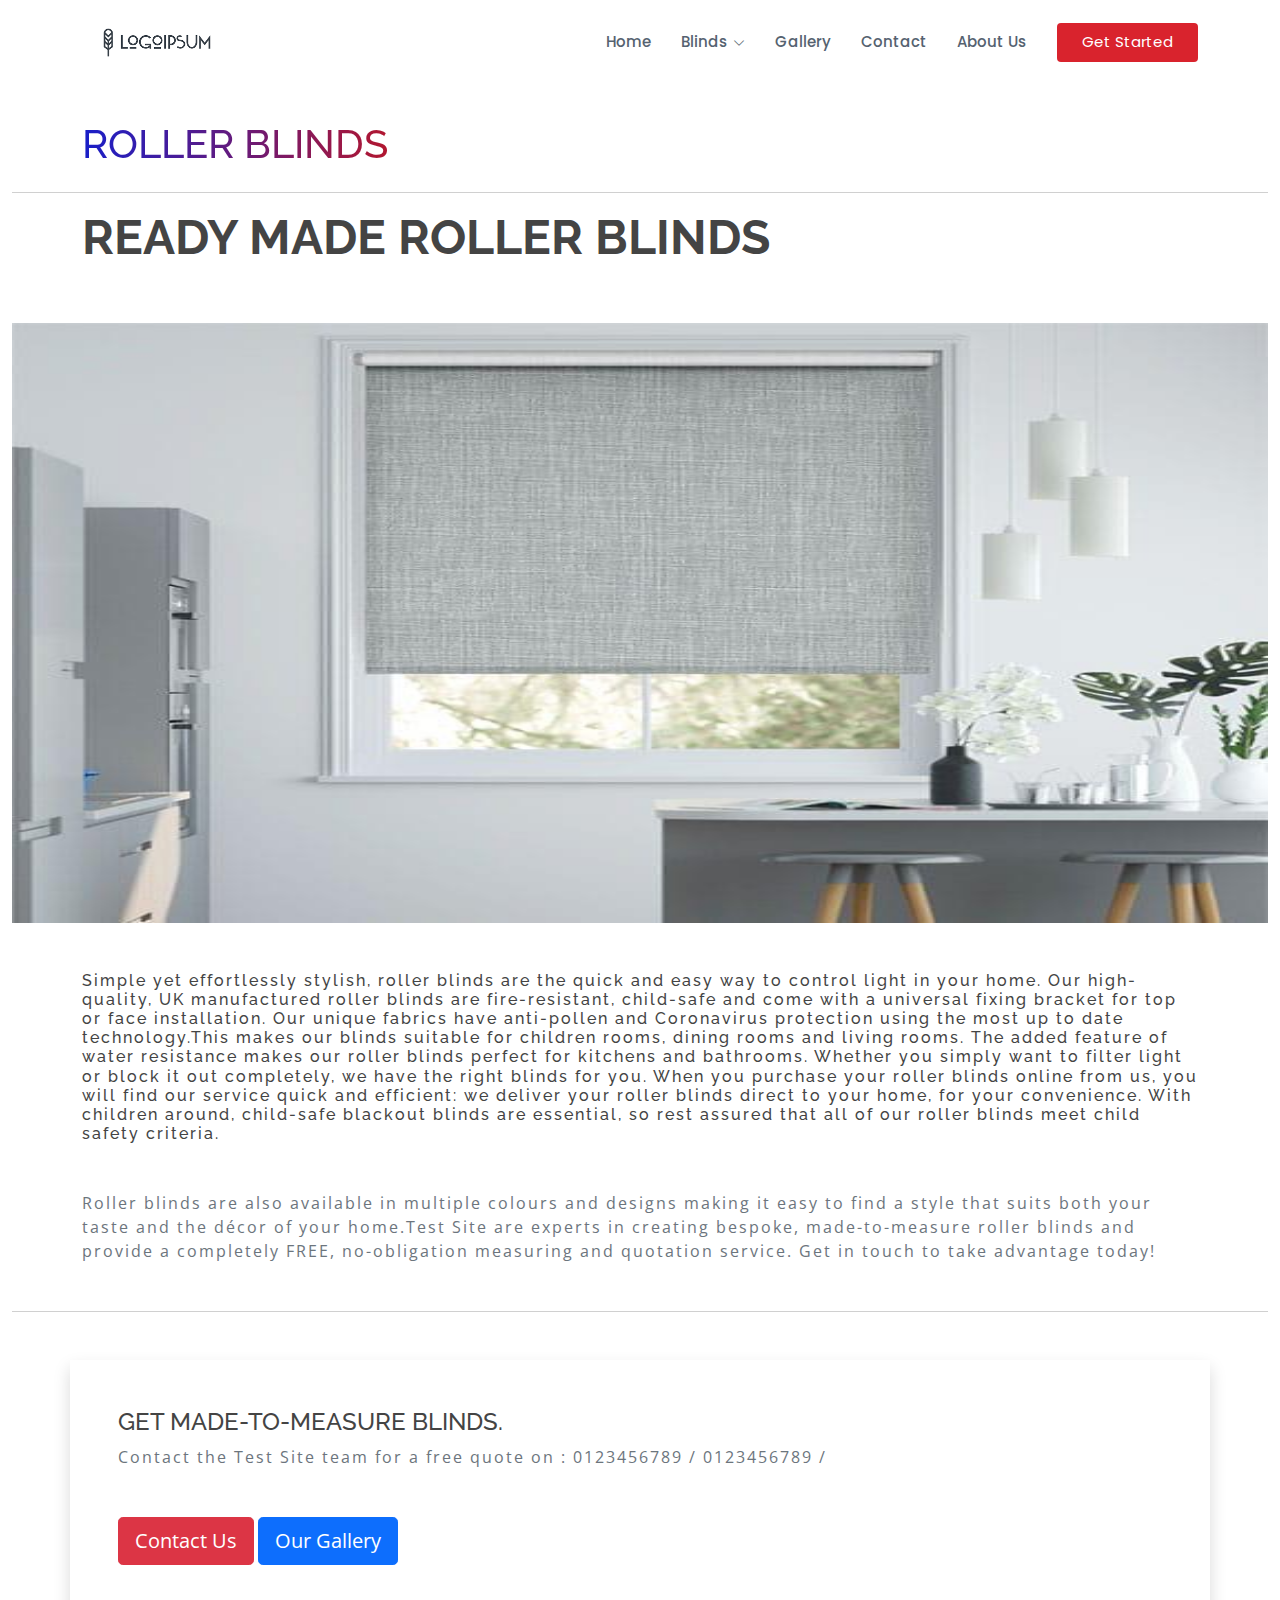
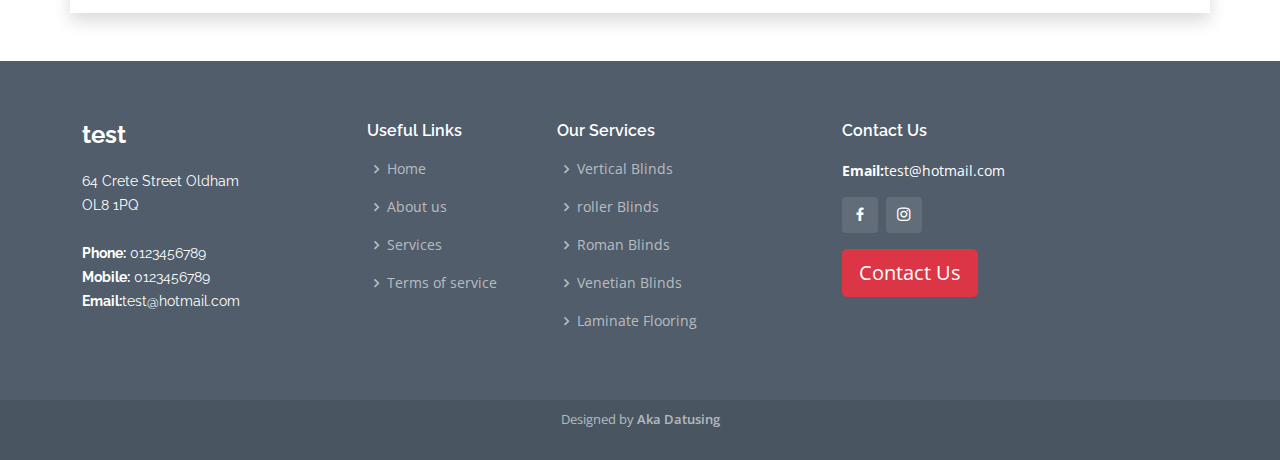
<file: rollerblind.html>
<!DOCTYPE html>
<html lang="en">
  <!DOCTYPE html>
  <html lang="en">
    <head>
      <meta charset="utf-8" />
      <meta content="width=device-width, initial-scale=1.0" name="viewport" />

      <title>Test Site</title>
      <meta content="" name="description" />
      <meta content="" name="keywords" />

      <!-- Favicons -->
      <link href="assets/img/lilLogo.PNG" rel="icon" />

      <!-- Google Fonts -->
      <link
        href="https://fonts.googleapis.com/css?family=Open+Sans:300,300i,400,400i,600,600i,700,700i|Raleway:300,300i,400,400i,500,500i,600,600i,700,700i|Poppins:300,300i,400,400i,500,500i,600,600i,700,700i"
        rel="stylesheet"
      />

      <!-- Vendor CSS Files -->
      <link href="assets/vendor/animate.css/animate.min.css" rel="stylesheet" />
      <link
        href="assets/vendor/bootstrap/css/bootstrap.min.css"
        rel="stylesheet"
      />
      <link
        href="assets/vendor/bootstrap-icons/bootstrap-icons.css"
        rel="stylesheet"
      />
      <link
        href="assets/vendor/boxicons/css/boxicons.min.css"
        rel="stylesheet"
      />
      <link
        href="assets/vendor/glightbox/css/glightbox.min.css"
        rel="stylesheet"
      />
      <link href="assets/vendor/remixicon/remixicon.css" rel="stylesheet" />
      <link
        href="assets/vendor/swiper/swiper-bundle.min.css"
        rel="stylesheet"
      />

      <!-- Template Main CSS File -->
      <link href="assets/css/style.css" rel="stylesheet" />
    </head>
    <body>
      <!-- ======= Header ======= -->
      <header id="header" class="fixed-top d-flex align-items-center">
        <div class="container d-flex align-items-center">
          <h1 class="logo me-auto">
            <div style="display: flex; align-items: center">
              <a href="index.html"
                ><img src="assets/img/lilLogo.PNG" alt=""
              /></a>
              <div></div>
            </div>
          </h1>

          <nav id="navbar" class="navbar">
            <ul>
              <li><a href="index.html">Home</a></li>

              <li class="dropdown">
                <a href="#"
                  ><span>Blinds</span> <i class="bi bi-chevron-down"></i
                ></a>
                <ul>
                  <li><a href="verticalblinds.html">Vertical Blinds</a></li>
                  <li><a href="venetainblind.html">Venetian Blinds</a></li>
                  <li>
                    <a href="rollerblind.html" class="active">Roller Blinds</a>
                  </li>
                  <li><a href="romanblind.html">Roman Blinds</a></li>
                  <li><a href="laminate.html">Laminate Flooring</a></li>
                </ul>
              </li>
              <li><a href="portfolio.html">Gallery</a></li>
              <li><a href="contact.html">Contact</a></li>
              <li><a href="about.html">About Us</a></li>
              <li><a href="index.html" class="getstarted">Get Started</a></li>
            </ul>
            <i class="bi bi-list mobile-nav-toggle"></i>
          </nav>
          <!-- .navbar -->
        </div>
      </header>
      <!-- End Header -->
      <div class="mt-5" style="color: transparent">asdsad</div>
      <div class="container-fluid mt-5">
        <div class="container">
          <div class="row mt-5 mb-3">
            <h1 class="text-secondary colorGradientNouman">ROLLER BLINDS</h1>
          </div>
        </div>
        <hr />
      </div>
      <div class="container">
        <h1 class="display-5" style="font-weight: 700">
          READY MADE ROLLER BLINDS
        </h1>
      </div>
      <div class="container-fluid">
        <img
          class="w-100 mt-5 mb-5 blindImageDropDown"
          src="assets/img/ownerSendedPics/RollerB.jpeg"
          alt=""
        />
        <div class="container">
          <h6 style="letter-spacing: 2px">
            Simple yet effortlessly stylish, roller blinds are the quick and
            easy way to control light in your home. Our high-quality, UK
            manufactured roller blinds are fire-resistant, child-safe and come
            with a universal fixing bracket for top or face installation. Our
            unique fabrics have anti-pollen and Coronavirus protection using the
            most up to date technology.This makes our blinds suitable for
            children rooms, dining rooms and living rooms. The added feature of
            water resistance makes our roller blinds perfect for kitchens and
            bathrooms. Whether you simply want to filter light or block it out
            completely, we have the right blinds for you. When you purchase your
            roller blinds online from us, you will find our service quick and
            efficient: we deliver your roller blinds direct to your home, for
            your convenience. With children around, child-safe blackout blinds
            are essential, so rest assured that all of our roller blinds meet
            child safety criteria.
          </h6>
          <p class="text-secondary mt-5 mb-5" style="letter-spacing: 2px">
            Roller blinds are also available in multiple colours and designs
            making it easy to find a style that suits both your taste and the
            décor of your home.Test Site are experts in creating bespoke,
            made-to-measure roller blinds and provide a completely FREE,
            no-obligation measuring and quotation service. Get in touch to take
            advantage today!
          </p>
        </div>
        <hr />
        <div class="mt-5 mb-5 container shadow p-5">
          <div class="row">
            <h4>GET MADE-TO-MEASURE BLINDS.</h4>
            <p class="text-secondary mb-5" style="letter-spacing: 2px">
              Contact the Test Site team for a free quote on : 0123456789 /
              0123456789 /
            </p>
          </div>

          <a href="./contact.html">
            <button type="button" class="btn btn-danger btn-lg btn-block">
              Contact Us
            </button>
          </a>

          <a href="./portfolio.html">
            <button type="button" class="btn btn-primary btn-lg btn-block">
              Our Gallery
            </button></a
          >
        </div>
      </div>
      <!-- ======= Footer ======= -->
      <footer id="footer">
        <div class="footer-top">
          <div class="container">
            <div class="row">
              <div class="col-lg-3 col-md-6">
                <div class="footer-info">
                  <h3>test</h3>
                  <p>
                    64 Crete Street Oldham
                    <br />
                    OL8 1PQ <br /><br />
                    <strong>Phone:</strong> 0123456789<br />
                    <strong>Mobile:</strong> 0123456789<br />
                    <strong>Email:</strong>test@hotmail.com<br />
                  </p>
                </div>
              </div>

              <div class="col-lg-2 col-md-6 footer-links">
                <h4>Useful Links</h4>
                <ul>
                  <li>
                    <i class="bx bx-chevron-right"></i>
                    <a href="index.html">Home</a>
                  </li>
                  <li>
                    <i class="bx bx-chevron-right"></i>
                    <a href="about.html">About us</a>
                  </li>
                  <li>
                    <i class="bx bx-chevron-right"></i>
                    <a href="portfolio-details.html">Services</a>
                  </li>
                  <li>
                    <i class="bx bx-chevron-right"></i>
                    <a href="#">Terms of service</a>
                  </li>
                </ul>
              </div>

              <div class="col-lg-3 col-md-6 footer-links">
                <h4>Our Services</h4>
                <ul>
                  <li>
                    <i class="bx bx-chevron-right"></i>
                    <a href="verticalblinds.html">Vertical Blinds</a>
                  </li>
                  <li>
                    <i class="bx bx-chevron-right"></i>
                    <a href="rollerblind.html">roller Blinds</a>
                  </li>
                  <li>
                    <i class="bx bx-chevron-right"></i>
                    <a href="romanblind.html">Roman Blinds</a>
                  </li>
                  <li>
                    <i class="bx bx-chevron-right"></i>
                    <a href="venetainblind.html">Venetian Blinds</a>
                  </li>
                  <li>
                    <i class="bx bx-chevron-right"></i>
                    <a href="laminate.html">Laminate Flooring</a>
                  </li>
                </ul>
              </div>

              <div class="col-lg-4 col-md-6 footer-newsletter">
                <h4>Contact Us</h4>
                <strong>Email:</strong>test@hotmail.com<br />

                <div class="social-links mt-3">
                  <a
                    href="https://www.facebook.com/randbblindsandflooring/"
                    class="facebook"
                    ><i class="bx bxl-facebook"></i
                  ></a>
                  <a href="#" class="instagram"
                    ><i class="bx bxl-instagram"></i
                  ></a>
                </div>
                <a href="contact.html">
                  <button class="btn btn-lg btn-danger mt-3">
                    Contact Us
                  </button></a
                >
              </div>
            </div>
          </div>
        </div>

        <div class="container">
          <div class="credits">
            Designed by
            <a href="https://twitter.com/Nouman_Datusing">Aka Datusing</a>
          </div>
        </div>
      </footer>
      <!-- End Footer -->
      <!-- Vendor JS Files -->
      <script src="assets/vendor/bootstrap/js/bootstrap.bundle.min.js"></script>
      <script src="assets/vendor/glightbox/js/glightbox.min.js"></script>
      <script src="assets/vendor/isotope-layout/isotope.pkgd.min.js"></script>
      <script src="assets/vendor/swiper/swiper-bundle.min.js"></script>
      <script src="assets/vendor/waypoints/noframework.waypoints.js"></script>
      <script src="assets/vendor/php-email-form/validate.js"></script>

      <!-- Template Main JS File -->
      <script src="assets/js/main.js"></script>
    </body>
  </html>
</html>
</file>
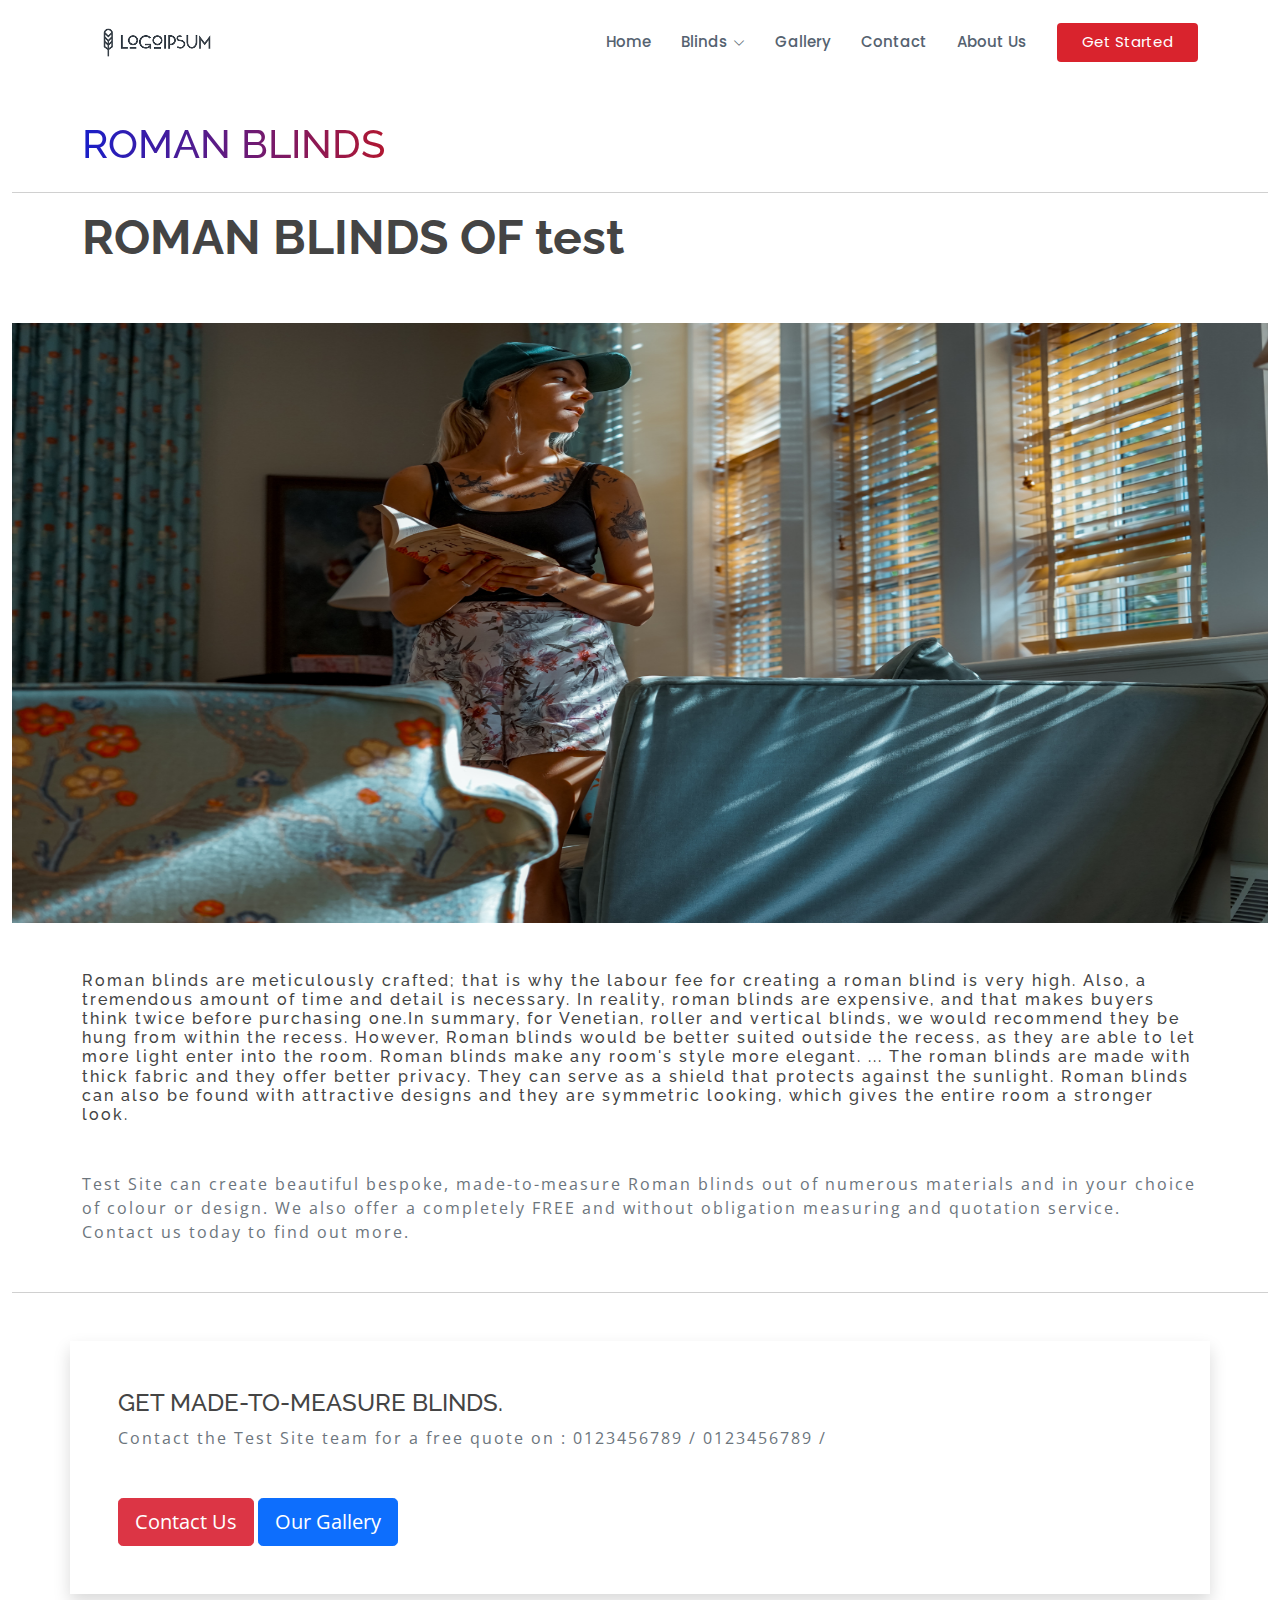
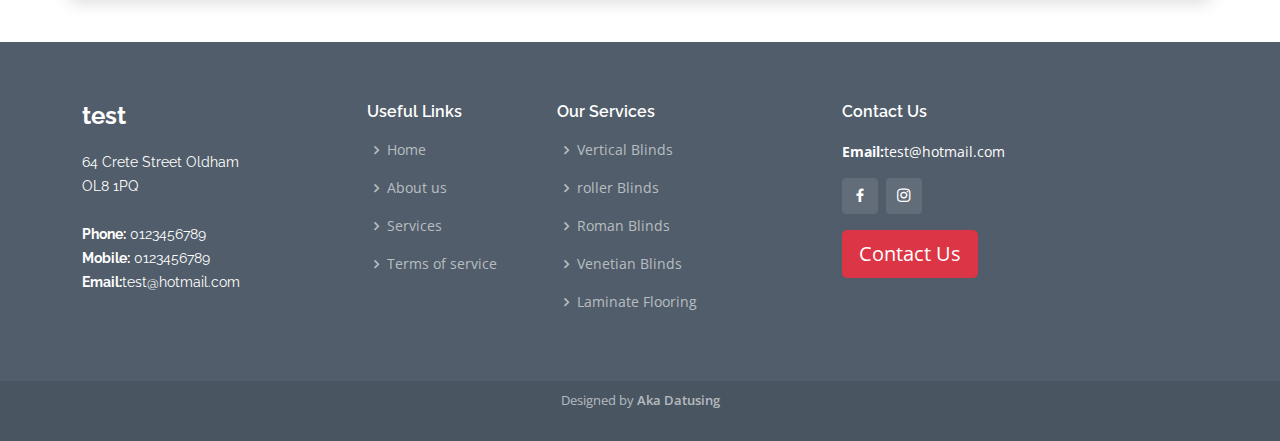
<file: romanblind.html>
<!DOCTYPE html>
<html lang="en">
  <!DOCTYPE html>
  <html lang="en">
    <head>
      <meta charset="utf-8" />
      <meta content="width=device-width, initial-scale=1.0" name="viewport" />

      <title>Test Site</title>
      <meta content="" name="description" />
      <meta content="" name="keywords" />

      <!-- Favicons -->
      <link href="assets/img/lilLogo.PNG" rel="icon" />

      <!-- Google Fonts -->
      <link
        href="https://fonts.googleapis.com/css?family=Open+Sans:300,300i,400,400i,600,600i,700,700i|Raleway:300,300i,400,400i,500,500i,600,600i,700,700i|Poppins:300,300i,400,400i,500,500i,600,600i,700,700i"
        rel="stylesheet"
      />

      <!-- Vendor CSS Files -->
      <link href="assets/vendor/animate.css/animate.min.css" rel="stylesheet" />
      <link
        href="assets/vendor/bootstrap/css/bootstrap.min.css"
        rel="stylesheet"
      />
      <link
        href="assets/vendor/bootstrap-icons/bootstrap-icons.css"
        rel="stylesheet"
      />
      <link
        href="assets/vendor/boxicons/css/boxicons.min.css"
        rel="stylesheet"
      />
      <link
        href="assets/vendor/glightbox/css/glightbox.min.css"
        rel="stylesheet"
      />
      <link href="assets/vendor/remixicon/remixicon.css" rel="stylesheet" />
      <link
        href="assets/vendor/swiper/swiper-bundle.min.css"
        rel="stylesheet"
      />

      <!-- Template Main CSS File -->
      <link href="assets/css/style.css" rel="stylesheet" />
    </head>
    <body>
      <!-- ======= Header ======= -->
      <header id="header" class="fixed-top d-flex align-items-center">
        <div class="container d-flex align-items-center">
          <h1 class="logo me-auto">
            <div style="display: flex; align-items: center">
              <a href="index.html"
                ><img src="assets/img/lilLogo.PNG" alt=""
              /></a>
              <div></div>
            </div>
          </h1>

          <nav id="navbar" class="navbar">
            <ul>
              <li><a href="index.html">Home</a></li>

              <li class="dropdown">
                <a href="#"
                  ><span>Blinds</span> <i class="bi bi-chevron-down"></i
                ></a>
                <ul>
                  <li><a href="verticalblinds.html">Vertical Blinds</a></li>
                  <li><a href="venetainblind.html">Venetian Blinds</a></li>
                  <li><a href="rollerblind.html">Roller Blinds</a></li>
                  <li>
                    <a href="romanblind.html" class="active">Roman Blinds</a>
                  </li>
                  <li><a href="laminate.html">Laminate Flooring</a></li>
                </ul>
              </li>
              <li><a href="portfolio.html">Gallery</a></li>
              <li><a href="contact.html">Contact</a></li>
              <li><a href="about.html">About Us</a></li>
              <li><a href="index.html" class="getstarted">Get Started</a></li>
            </ul>
            <i class="bi bi-list mobile-nav-toggle"></i>
          </nav>
          <!-- .navbar -->
        </div>
      </header>
      <!-- End Header -->
      <div class="mt-5" style="color: transparent">asdsad</div>
      <div class="container-fluid mt-5">
        <div class="container">
          <div class="row mt-5 mb-3">
            <h1 class="text-secondary colorGradientNouman">ROMAN BLINDS</h1>
          </div>
        </div>
        <hr />
      </div>
      <div class="container">
        <h1 class="display-5" style="font-weight: 700">ROMAN BLINDS OF test</h1>
      </div>
      <div class="container-fluid">
        <img
          class="w-100 mt-5 mb-5 blindImageDropDown"
          src="assets/img/dropdownblinds/toa-heftiba-NV1gTkk9zgg-unsplash.jpg"
          alt=""
        />
        <div class="container">
          <h6 style="letter-spacing: 2px">
            Roman blinds are meticulously crafted; that is why the labour fee
            for creating a roman blind is very high. Also, a tremendous amount
            of time and detail is necessary. In reality, roman blinds are
            expensive, and that makes buyers think twice before purchasing
            one.In summary, for Venetian, roller and vertical blinds, we would
            recommend they be hung from within the recess. However, Roman blinds
            would be better suited outside the recess, as they are able to let
            more light enter into the room. Roman blinds make any room's style
            more elegant. ... The roman blinds are made with thick fabric and
            they offer better privacy. They can serve as a shield that protects
            against the sunlight. Roman blinds can also be found with attractive
            designs and they are symmetric looking, which gives the entire room
            a stronger look.
          </h6>
          <p class="text-secondary mt-5 mb-5" style="letter-spacing: 2px">
            Test Site can create beautiful bespoke, made-to-measure Roman blinds
            out of numerous materials and in your choice of colour or design. We
            also offer a completely FREE and without obligation measuring and
            quotation service. Contact us today to find out more.
          </p>
        </div>
        <hr />
        <div class="mt-5 mb-5 container shadow p-5">
          <div class="row">
            <h4>GET MADE-TO-MEASURE BLINDS.</h4>
            <p class="text-secondary mb-5" style="letter-spacing: 2px">
              Contact the Test Site team for a free quote on : 0123456789 /
              0123456789 /
            </p>
          </div>

          <a href="./contact.html">
            <button type="button" class="btn btn-danger btn-lg btn-block">
              Contact Us
            </button>
          </a>

          <a href="./portfolio.html">
            <button type="button" class="btn btn-primary btn-lg btn-block">
              Our Gallery
            </button></a
          >
        </div>
      </div>
      <!-- ======= Footer ======= -->
      <footer id="footer">
        <div class="footer-top">
          <div class="container">
            <div class="row">
              <div class="col-lg-3 col-md-6">
                <div class="footer-info">
                  <h3>test</h3>
                  <p>
                    64 Crete Street Oldham
                    <br />
                    OL8 1PQ <br /><br />
                    <strong>Phone:</strong> 0123456789<br />
                    <strong>Mobile:</strong> 0123456789<br />
                    <strong>Email:</strong>test@hotmail.com<br />
                  </p>
                </div>
              </div>

              <div class="col-lg-2 col-md-6 footer-links">
                <h4>Useful Links</h4>
                <ul>
                  <li>
                    <i class="bx bx-chevron-right"></i>
                    <a href="index.html">Home</a>
                  </li>
                  <li>
                    <i class="bx bx-chevron-right"></i>
                    <a href="about.html">About us</a>
                  </li>
                  <li>
                    <i class="bx bx-chevron-right"></i>
                    <a href="portfolio-details.html">Services</a>
                  </li>
                  <li>
                    <i class="bx bx-chevron-right"></i>
                    <a href="#">Terms of service</a>
                  </li>
                </ul>
              </div>

              <div class="col-lg-3 col-md-6 footer-links">
                <h4>Our Services</h4>
                <ul>
                  <li>
                    <i class="bx bx-chevron-right"></i>
                    <a href="verticalblinds.html">Vertical Blinds</a>
                  </li>
                  <li>
                    <i class="bx bx-chevron-right"></i>
                    <a href="rollerblind.html">roller Blinds</a>
                  </li>
                  <li>
                    <i class="bx bx-chevron-right"></i>
                    <a href="romanblind.html">Roman Blinds</a>
                  </li>
                  <li>
                    <i class="bx bx-chevron-right"></i>
                    <a href="venetainblind.html">Venetian Blinds</a>
                  </li>
                  <li>
                    <i class="bx bx-chevron-right"></i>
                    <a href="laminate.html">Laminate Flooring</a>
                  </li>
                </ul>
              </div>

              <div class="col-lg-4 col-md-6 footer-newsletter">
                <h4>Contact Us</h4>
                <strong>Email:</strong>test@hotmail.com<br />

                <div class="social-links mt-3">
                  <a
                    href="https://www.facebook.com/randbblindsandflooring/"
                    class="facebook"
                    ><i class="bx bxl-facebook"></i
                  ></a>
                  <a href="#" class="instagram"
                    ><i class="bx bxl-instagram"></i
                  ></a>
                </div>
                <a href="contact.html">
                  <button class="btn btn-lg btn-danger mt-3">
                    Contact Us
                  </button></a
                >
              </div>
            </div>
          </div>
        </div>

        <div class="container">
          <div class="credits">
            Designed by
            <a href="https://twitter.com/Nouman_Datusing">Aka Datusing</a>
          </div>
        </div>
      </footer>
      <!-- End Footer -->
      <!-- Vendor JS Files -->
      <script src="assets/vendor/bootstrap/js/bootstrap.bundle.min.js"></script>
      <script src="assets/vendor/glightbox/js/glightbox.min.js"></script>
      <script src="assets/vendor/isotope-layout/isotope.pkgd.min.js"></script>
      <script src="assets/vendor/swiper/swiper-bundle.min.js"></script>
      <script src="assets/vendor/waypoints/noframework.waypoints.js"></script>
      <script src="assets/vendor/php-email-form/validate.js"></script>

      <!-- Template Main JS File -->
      <script src="assets/js/main.js"></script>
    </body>
  </html>
</html>
</file>
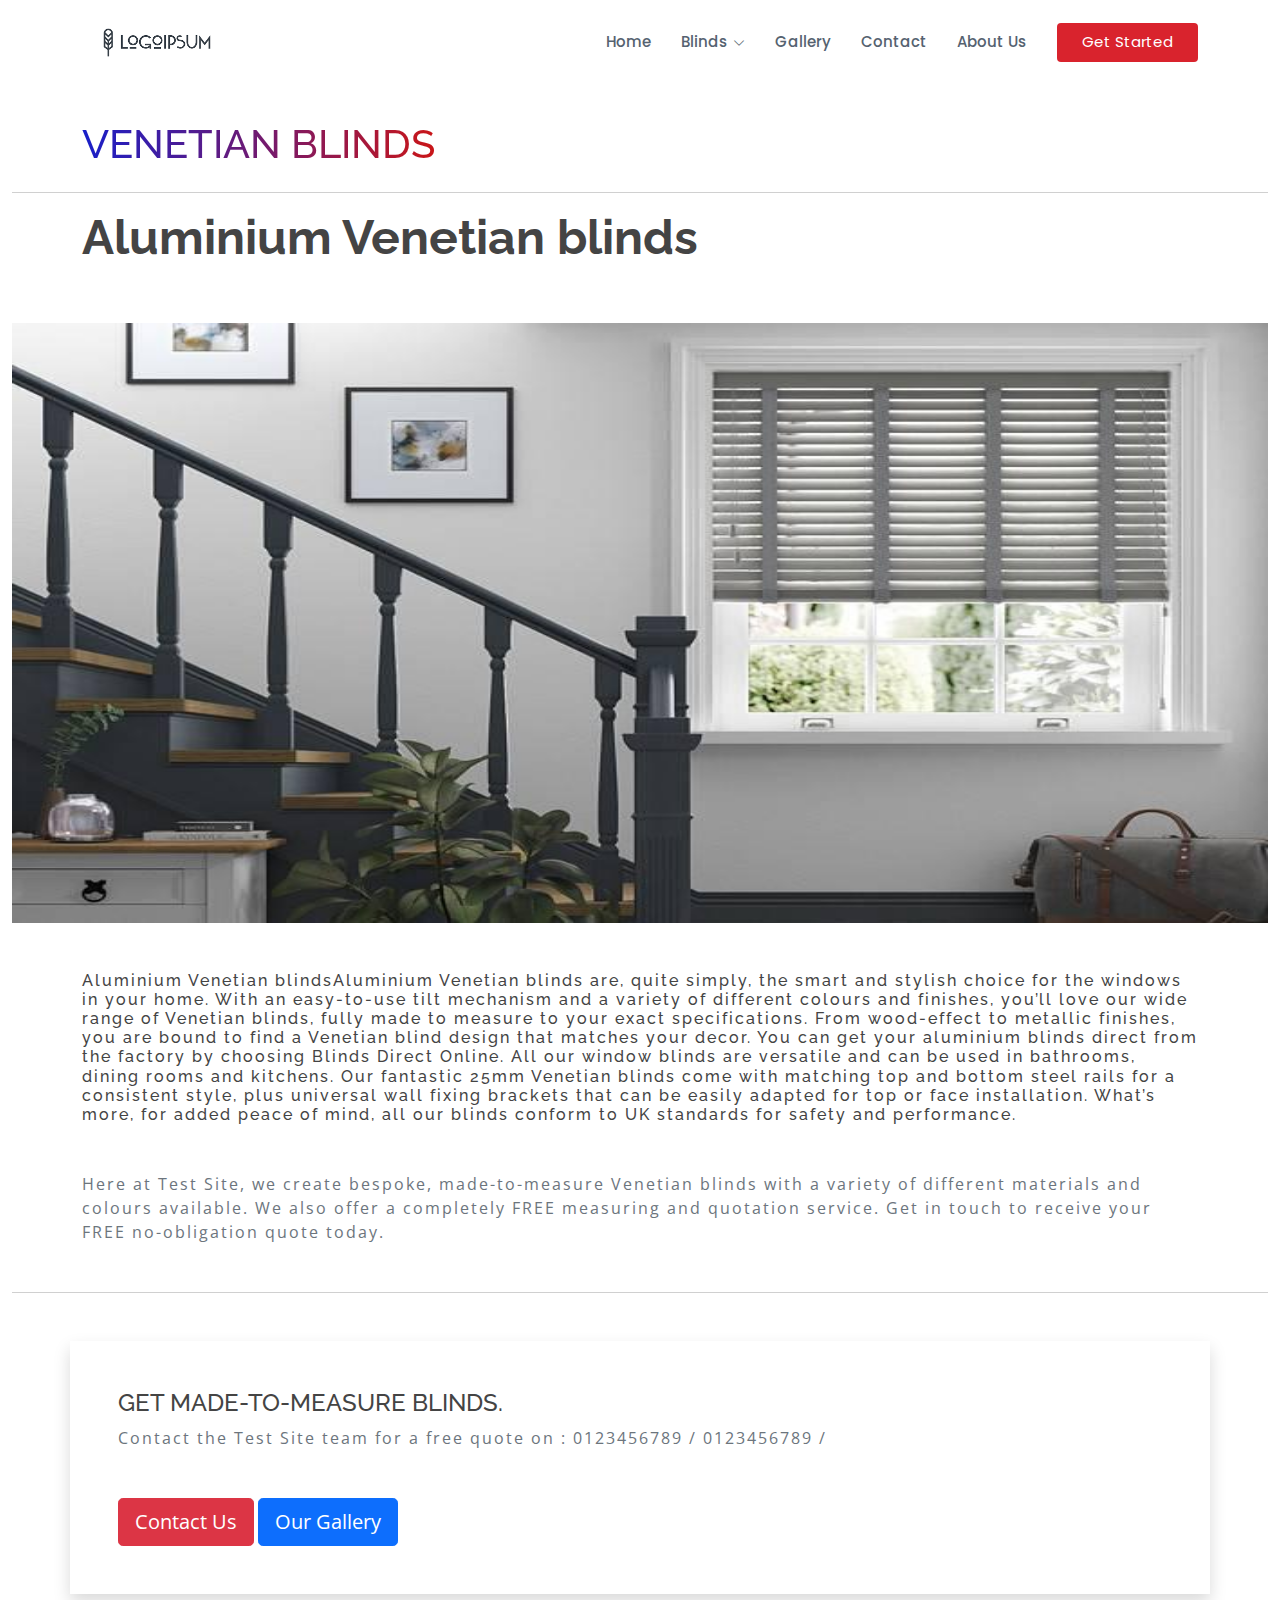
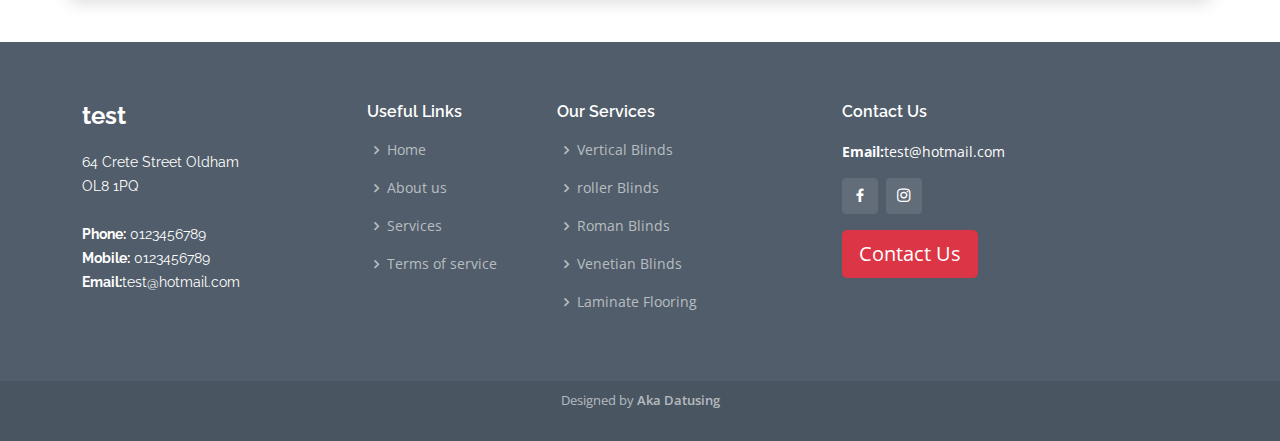
<file: venetainblind.html>
<!DOCTYPE html>
<html lang="en">
  <!DOCTYPE html>
  <html lang="en">
    <head>
      <meta charset="utf-8" />
      <meta content="width=device-width, initial-scale=1.0" name="viewport" />

      <title>Test Site</title>
      <meta content="" name="description" />
      <meta content="" name="keywords" />

      <!-- Favicons -->
      <link href="assets/img/lilLogo.PNG" rel="icon" />

      <!-- Google Fonts -->
      <link
        href="https://fonts.googleapis.com/css?family=Open+Sans:300,300i,400,400i,600,600i,700,700i|Raleway:300,300i,400,400i,500,500i,600,600i,700,700i|Poppins:300,300i,400,400i,500,500i,600,600i,700,700i"
        rel="stylesheet"
      />

      <!-- Vendor CSS Files -->
      <link href="assets/vendor/animate.css/animate.min.css" rel="stylesheet" />
      <link
        href="assets/vendor/bootstrap/css/bootstrap.min.css"
        rel="stylesheet"
      />
      <link
        href="assets/vendor/bootstrap-icons/bootstrap-icons.css"
        rel="stylesheet"
      />
      <link
        href="assets/vendor/boxicons/css/boxicons.min.css"
        rel="stylesheet"
      />
      <link
        href="assets/vendor/glightbox/css/glightbox.min.css"
        rel="stylesheet"
      />
      <link href="assets/vendor/remixicon/remixicon.css" rel="stylesheet" />
      <link
        href="assets/vendor/swiper/swiper-bundle.min.css"
        rel="stylesheet"
      />

      <!-- Template Main CSS File -->
      <link href="assets/css/style.css" rel="stylesheet" />
    </head>

    <body>
      <!-- ======= Header ======= -->
      <header id="header" class="fixed-top d-flex align-items-center">
        <div class="container d-flex align-items-center">
          <h1 class="logo me-auto">
            <div style="display: flex; align-items: center">
              <a href="index.html"
                ><img src="assets/img/lilLogo.PNG" alt=""
              /></a>
              <div></div>
            </div>
          </h1>

          <nav id="navbar" class="navbar">
            <ul>
              <li><a href="index.html">Home</a></li>

              <li class="dropdown">
                <a href="#"
                  ><span>Blinds</span> <i class="bi bi-chevron-down"></i
                ></a>
                <ul>
                  <li><a href="verticalblinds.html">Vertical Blinds</a></li>
                  <li>
                    <a href="venetainblind.html" class="active"
                      >Venetian Blinds</a
                    >
                  </li>
                  <li><a href="rollerblind.html">Roller Blinds</a></li>
                  <li><a href="romanblind.html">Roman Blinds</a></li>
                  <li><a href="laminate.html">Laminate Flooring</a></li>
                </ul>
              </li>
              <li><a href="portfolio.html">Gallery</a></li>
              <li><a href="contact.html">Contact</a></li>
              <li><a href="about.html">About Us</a></li>
              <li><a href="index.html" class="getstarted">Get Started</a></li>
            </ul>
            <i class="bi bi-list mobile-nav-toggle"></i>
          </nav>
          <!-- .navbar -->
        </div>
      </header>
      <!-- End Header -->
      <div class="mt-5" style="color: transparent">asdsad</div>
      <div class="container-fluid mt-5">
        <div class="container">
          <div class="row mt-5 mb-3">
            <h1 class="text-secondary colorGradientNouman">VENETIAN BLINDS</h1>
          </div>
        </div>
        <hr />
      </div>
      <div class="container">
        <h1 class="display-5" style="font-weight: 700">
          Aluminium Venetian blinds
        </h1>
      </div>
      <div class="container-fluid">
        <img
          class="w-100 mt-5 mb-5 blindImageDropDown"
          src="assets/img/ownerSendedPics/WoodenVenB.jpeg"
          alt=""
        />
        <div class="container">
          <h6 style="letter-spacing: 2px">
            Aluminium Venetian blindsAluminium Venetian blinds are, quite
            simply, the smart and stylish choice for the windows in your home.
            With an easy-to-use tilt mechanism and a variety of different
            colours and finishes, you’ll love our wide range of Venetian blinds,
            fully made to measure to your exact specifications. From wood-effect
            to metallic finishes, you are bound to find a Venetian blind design
            that matches your decor. You can get your aluminium blinds direct
            from the factory by choosing Blinds Direct Online. All our window
            blinds are versatile and can be used in bathrooms, dining rooms and
            kitchens. Our fantastic 25mm Venetian blinds come with matching top
            and bottom steel rails for a consistent style, plus universal wall
            fixing brackets that can be easily adapted for top or face
            installation. What’s more, for added peace of mind, all our blinds
            conform to UK standards for safety and performance.
          </h6>
          <p class="text-secondary mt-5 mb-5" style="letter-spacing: 2px">
            Here at Test Site, we create bespoke, made-to-measure Venetian
            blinds with a variety of different materials and colours available.
            We also offer a completely FREE measuring and quotation service. Get
            in touch to receive your FREE no-obligation quote today.
          </p>
        </div>
        <hr />
        <div class="mt-5 mb-5 container shadow p-5">
          <div class="row">
            <h4>GET MADE-TO-MEASURE BLINDS.</h4>
            <p class="text-secondary mb-5" style="letter-spacing: 2px">
              Contact the Test Site team for a free quote on : 0123456789 /
              0123456789 /
            </p>
          </div>

          <a href="./contact.html">
            <button type="button" class="btn btn-danger btn-lg btn-block">
              Contact Us
            </button>
          </a>

          <a href="./portfolio.html">
            <button type="button" class="btn btn-primary btn-lg btn-block">
              Our Gallery
            </button></a
          >
        </div>
      </div>
      <!-- ======= Footer ======= -->
      <footer id="footer">
        <div class="footer-top">
          <div class="container">
            <div class="row">
              <div class="col-lg-3 col-md-6">
                <div class="footer-info">
                  <h3>test</h3>
                  <p>
                    64 Crete Street Oldham
                    <br />
                    OL8 1PQ <br /><br />
                    <strong>Phone:</strong> 0123456789<br />
                    <strong>Mobile:</strong> 0123456789<br />
                    <strong>Email:</strong>test@hotmail.com<br />
                  </p>
                </div>
              </div>

              <div class="col-lg-2 col-md-6 footer-links">
                <h4>Useful Links</h4>
                <ul>
                  <li>
                    <i class="bx bx-chevron-right"></i>
                    <a href="index.html">Home</a>
                  </li>
                  <li>
                    <i class="bx bx-chevron-right"></i>
                    <a href="about.html">About us</a>
                  </li>
                  <li>
                    <i class="bx bx-chevron-right"></i>
                    <a href="portfolio-details.html">Services</a>
                  </li>
                  <li>
                    <i class="bx bx-chevron-right"></i>
                    <a href="#">Terms of service</a>
                  </li>
                </ul>
              </div>

              <div class="col-lg-3 col-md-6 footer-links">
                <h4>Our Services</h4>
                <ul>
                  <li>
                    <i class="bx bx-chevron-right"></i>
                    <a href="verticalblinds.html">Vertical Blinds</a>
                  </li>
                  <li>
                    <i class="bx bx-chevron-right"></i>
                    <a href="rollerblind.html">roller Blinds</a>
                  </li>
                  <li>
                    <i class="bx bx-chevron-right"></i>
                    <a href="romanblind.html">Roman Blinds</a>
                  </li>
                  <li>
                    <i class="bx bx-chevron-right"></i>
                    <a href="venetainblind.html">Venetian Blinds</a>
                  </li>
                  <li>
                    <i class="bx bx-chevron-right"></i>
                    <a href="laminate.html">Laminate Flooring</a>
                  </li>
                </ul>
              </div>

              <div class="col-lg-4 col-md-6 footer-newsletter">
                <h4>Contact Us</h4>
                <strong>Email:</strong>test@hotmail.com<br />

                <div class="social-links mt-3">
                  <a
                    href="https://www.facebook.com/randbblindsandflooring/"
                    class="facebook"
                    ><i class="bx bxl-facebook"></i
                  ></a>
                  <a href="#" class="instagram"
                    ><i class="bx bxl-instagram"></i
                  ></a>
                </div>
                <a href="contact.html">
                  <button class="btn btn-lg btn-danger mt-3">
                    Contact Us
                  </button></a
                >
              </div>
            </div>
          </div>
        </div>

        <div class="container">
          <div class="credits">
            Designed by
            <a href="https://twitter.com/Nouman_Datusing">Aka Datusing</a>
          </div>
        </div>
      </footer>
      <!-- End Footer -->
      <!-- Vendor JS Files -->
      <script src="assets/vendor/bootstrap/js/bootstrap.bundle.min.js"></script>
      <script src="assets/vendor/glightbox/js/glightbox.min.js"></script>
      <script src="assets/vendor/isotope-layout/isotope.pkgd.min.js"></script>
      <script src="assets/vendor/swiper/swiper-bundle.min.js"></script>
      <script src="assets/vendor/waypoints/noframework.waypoints.js"></script>
      <script src="assets/vendor/php-email-form/validate.js"></script>

      <!-- Template Main JS File -->
      <script src="assets/js/main.js"></script>
    </body>
  </html>
</html>
</file>
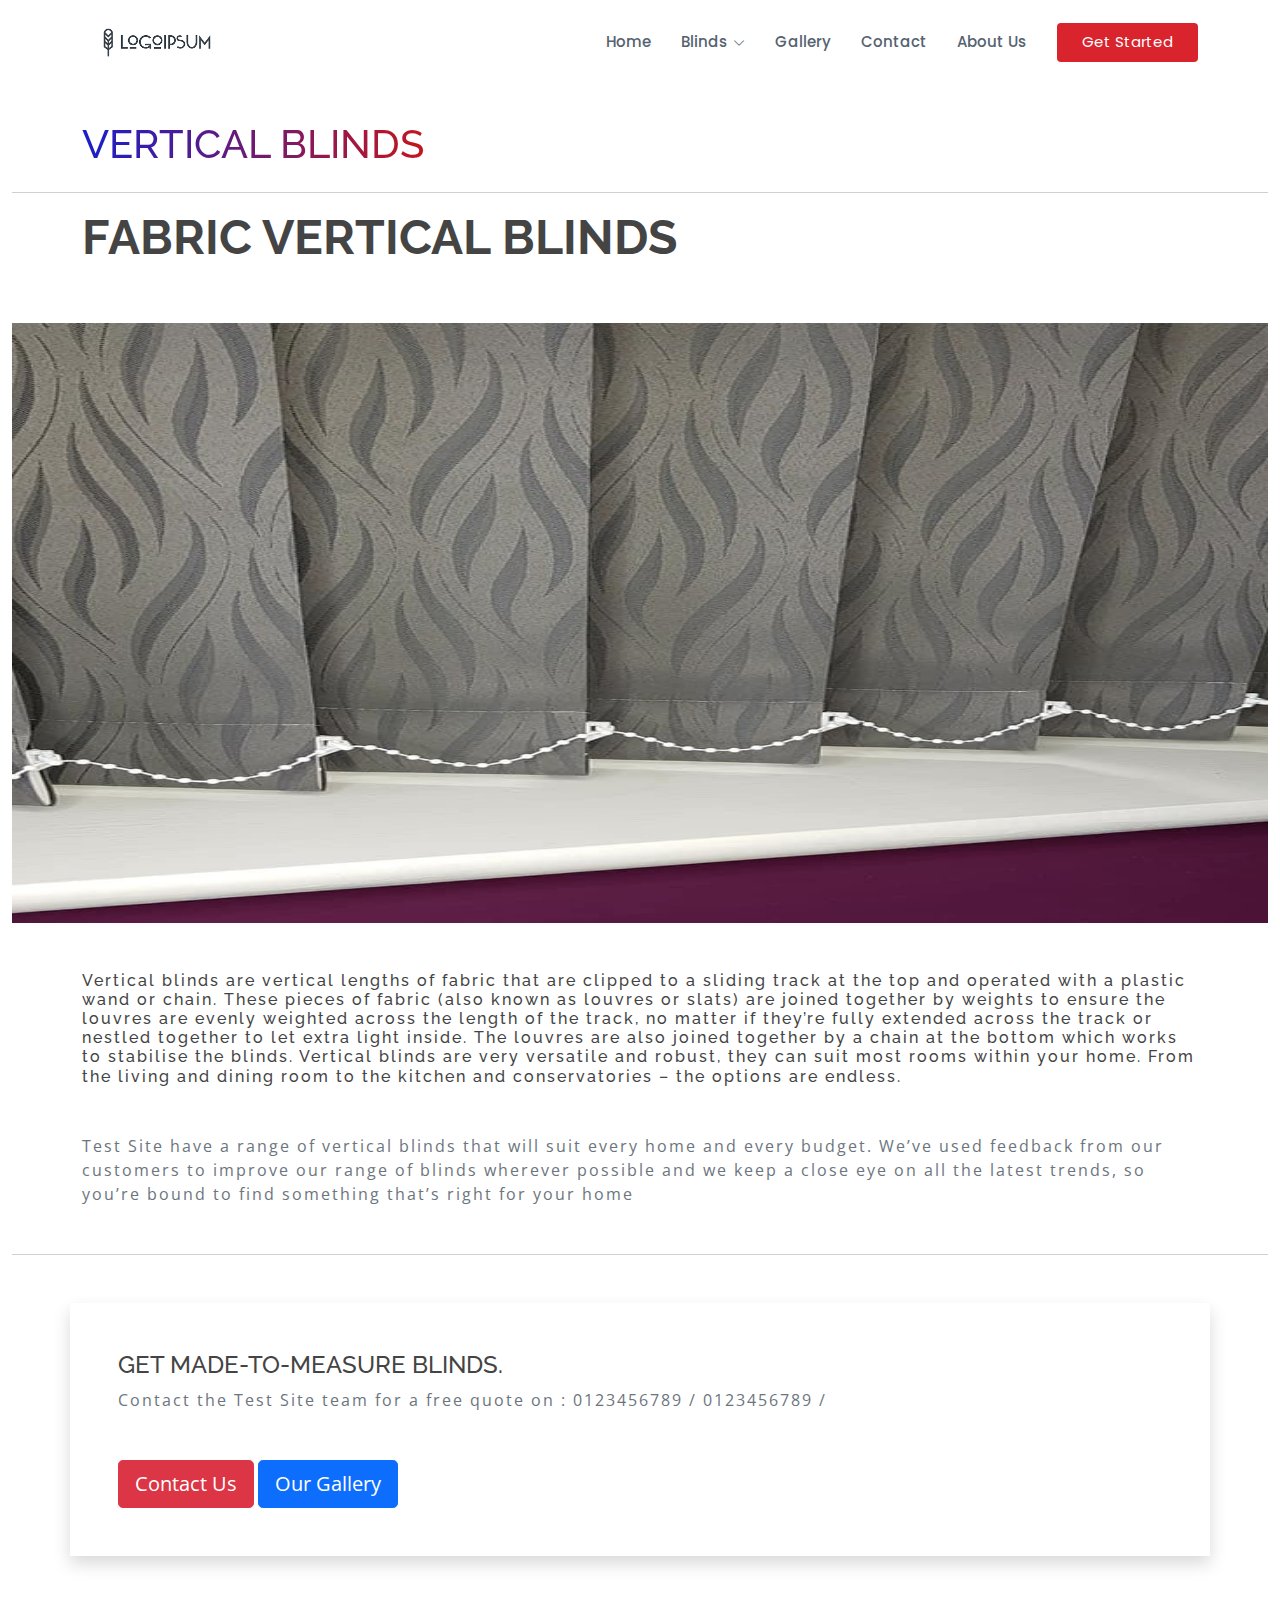
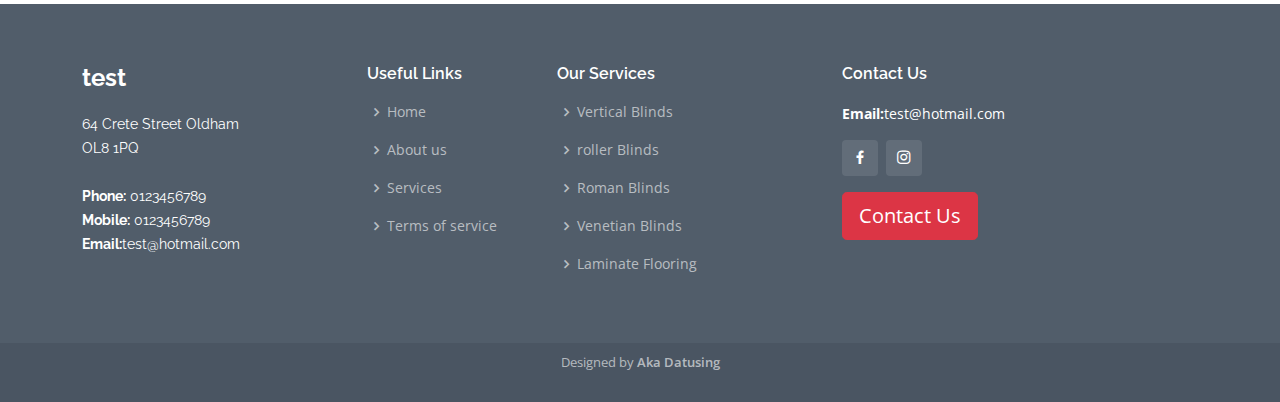
<file: verticalblinds.html>
<!DOCTYPE html>
<html lang="en">
  <!DOCTYPE html>
  <html lang="en">
    <head>
      <meta charset="utf-8" />
      <meta content="width=device-width, initial-scale=1.0" name="viewport" />

      <title>Test Site</title>
      <meta content="" name="description" />
      <meta content="" name="keywords" />

      <!-- Favicons -->
      <link href="assets/img/lilLogo.PNG" rel="icon" />

      <!-- Google Fonts -->
      <link
        href="https://fonts.googleapis.com/css?family=Open+Sans:300,300i,400,400i,600,600i,700,700i|Raleway:300,300i,400,400i,500,500i,600,600i,700,700i|Poppins:300,300i,400,400i,500,500i,600,600i,700,700i"
        rel="stylesheet"
      />

      <!-- Vendor CSS Files -->
      <link href="assets/vendor/animate.css/animate.min.css" rel="stylesheet" />
      <link
        href="assets/vendor/bootstrap/css/bootstrap.min.css"
        rel="stylesheet"
      />
      <link
        href="assets/vendor/bootstrap-icons/bootstrap-icons.css"
        rel="stylesheet"
      />
      <link
        href="assets/vendor/boxicons/css/boxicons.min.css"
        rel="stylesheet"
      />
      <link
        href="assets/vendor/glightbox/css/glightbox.min.css"
        rel="stylesheet"
      />
      <link href="assets/vendor/remixicon/remixicon.css" rel="stylesheet" />
      <link
        href="assets/vendor/swiper/swiper-bundle.min.css"
        rel="stylesheet"
      />

      <!-- Template Main CSS File -->
      <link href="assets/css/style.css" rel="stylesheet" />
    </head>
    <body>
      <!-- ======= Header ======= -->
      <header id="header" class="fixed-top d-flex align-items-center">
        <div class="container d-flex align-items-center">
          <h1 class="logo me-auto">
            <div style="display: flex; align-items: center">
              <a href="index.html"
                ><img src="assets/img/lilLogo.PNG" alt=""
              /></a>
              <div></div>
            </div>
          </h1>

          <nav id="navbar" class="navbar">
            <ul>
              <li><a href="index.html">Home</a></li>

              <li class="dropdown">
                <a href="#"
                  ><span>Blinds</span> <i class="bi bi-chevron-down"></i
                ></a>
                <ul>
                  <li>
                    <a href="verticalblinds.html" class="active"
                      >Vertical Blinds</a
                    >
                  </li>
                  <li><a href="venetainblind.html">Venetian Blinds</a></li>
                  <li><a href="rollerblind.html">Roller Blinds</a></li>
                  <li><a href="romanblind.html">Roman Blinds</a></li>
                  <li><a href="laminate.html">Laminate Flooring</a></li>
                </ul>
              </li>
              <li><a href="portfolio.html">Gallery</a></li>
              <li><a href="contact.html">Contact</a></li>
              <li><a href="about.html">About Us</a></li>
              <li><a href="index.html" class="getstarted">Get Started</a></li>
            </ul>
            <i class="bi bi-list mobile-nav-toggle"></i>
          </nav>
          <!-- .navbar -->
        </div>
      </header>
      <!-- End Header -->
      <div class="mt-5" style="color: transparent">asdsad</div>
      <div class="container-fluid mt-5">
        <div class="container">
          <div class="row mt-5 mb-3">
            <h1 class="text-secondary colorGradientNouman">VERTICAL BLINDS</h1>
          </div>
        </div>
        <hr />
      </div>
      <div class="container">
        <h1 class="display-5" style="font-weight: 700">
          FABRIC VERTICAL BLINDS
        </h1>
      </div>
      <div class="container-fluid">
        <img
          class="w-100 mt-5 mb-5 blindImageDropDown"
          src="assets/img/ownerSendedPics/VerticalB.jpeg"
          alt=""
        />
        <div class="container">
          <h6 style="letter-spacing: 2px">
            Vertical blinds are vertical lengths of fabric that are clipped to a
            sliding track at the top and operated with a plastic wand or chain.
            These pieces of fabric (also known as louvres or slats) are joined
            together by weights to ensure the louvres are evenly weighted across
            the length of the track, no matter if they’re fully extended across
            the track or nestled together to let extra light inside. The louvres
            are also joined together by a chain at the bottom which works to
            stabilise the blinds. Vertical blinds are very versatile and robust,
            they can suit most rooms within your home. From the living and
            dining room to the kitchen and conservatories – the options are
            endless.
          </h6>
          <p class="text-secondary mt-5 mb-5" style="letter-spacing: 2px">
            Test Site have a range of vertical blinds that will suit every home
            and every budget. We’ve used feedback from our customers to improve
            our range of blinds wherever possible and we keep a close eye on all
            the latest trends, so you’re bound to find something that’s right
            for your home
          </p>
        </div>
        <hr />
        <div class="mt-5 mb-5 container shadow p-5">
          <div class="row">
            <h4>GET MADE-TO-MEASURE BLINDS.</h4>
            <p class="text-secondary mb-5" style="letter-spacing: 2px">
              Contact the Test Site team for a free quote on : 0123456789 /
              0123456789 /
            </p>
          </div>

          <a href="./contact.html">
            <button type="button" class="btn btn-danger btn-lg btn-block">
              Contact Us
            </button>
          </a>

          <a href="./portfolio.html">
            <button type="button" class="btn btn-primary btn-lg btn-block">
              Our Gallery
            </button></a
          >
        </div>
      </div>
      <!-- ======= Footer ======= -->
      <footer id="footer">
        <div class="footer-top">
          <div class="container">
            <div class="row">
              <div class="col-lg-3 col-md-6">
                <div class="footer-info">
                  <h3>test</h3>
                  <p>
                    64 Crete Street Oldham
                    <br />
                    OL8 1PQ <br /><br />
                    <strong>Phone:</strong> 0123456789<br />
                    <strong>Mobile:</strong> 0123456789<br />
                    <strong>Email:</strong>test@hotmail.com<br />
                  </p>
                </div>
              </div>

              <div class="col-lg-2 col-md-6 footer-links">
                <h4>Useful Links</h4>
                <ul>
                  <li>
                    <i class="bx bx-chevron-right"></i>
                    <a href="index.html">Home</a>
                  </li>
                  <li>
                    <i class="bx bx-chevron-right"></i>
                    <a href="about.html">About us</a>
                  </li>
                  <li>
                    <i class="bx bx-chevron-right"></i>
                    <a href="portfolio-details.html">Services</a>
                  </li>
                  <li>
                    <i class="bx bx-chevron-right"></i>
                    <a href="#">Terms of service</a>
                  </li>
                </ul>
              </div>

              <div class="col-lg-3 col-md-6 footer-links">
                <h4>Our Services</h4>
                <ul>
                  <li>
                    <i class="bx bx-chevron-right"></i>
                    <a href="verticalblinds.html">Vertical Blinds</a>
                  </li>
                  <li>
                    <i class="bx bx-chevron-right"></i>
                    <a href="rollerblind.html">roller Blinds</a>
                  </li>
                  <li>
                    <i class="bx bx-chevron-right"></i>
                    <a href="romanblind.html">Roman Blinds</a>
                  </li>
                  <li>
                    <i class="bx bx-chevron-right"></i>
                    <a href="venetainblind.html">Venetian Blinds</a>
                  </li>
                  <li>
                    <i class="bx bx-chevron-right"></i>
                    <a href="laminate.html">Laminate Flooring</a>
                  </li>
                </ul>
              </div>

              <div class="col-lg-4 col-md-6 footer-newsletter">
                <h4>Contact Us</h4>
                <strong>Email:</strong>test@hotmail.com<br />

                <div class="social-links mt-3">
                  <a
                    href="https://www.facebook.com/randbblindsandflooring/"
                    class="facebook"
                    ><i class="bx bxl-facebook"></i
                  ></a>
                  <a href="#" class="instagram"
                    ><i class="bx bxl-instagram"></i
                  ></a>
                </div>
                <a href="contact.html">
                  <button class="btn btn-lg btn-danger mt-3">
                    Contact Us
                  </button></a
                >
              </div>
            </div>
          </div>
        </div>

        <div class="container">
          <div class="credits">
            Designed by
            <a href="https://twitter.com/Nouman_Datusing">Aka Datusing</a>
          </div>
        </div>
      </footer>
      <!-- End Footer -->
      <!-- Vendor JS Files -->
      <script src="assets/vendor/bootstrap/js/bootstrap.bundle.min.js"></script>
      <script src="assets/vendor/glightbox/js/glightbox.min.js"></script>
      <script src="assets/vendor/isotope-layout/isotope.pkgd.min.js"></script>
      <script src="assets/vendor/swiper/swiper-bundle.min.js"></script>
      <script src="assets/vendor/waypoints/noframework.waypoints.js"></script>
      <script src="assets/vendor/php-email-form/validate.js"></script>

      <!-- Template Main JS File -->
      <script src="assets/js/main.js"></script>
    </body>
  </html>
</html>
</file>
<file: assets/css/style.css>
/**
* Template Name: Sailor - v4.7.0
* Template URL: https://bootstrapmade.com/sailor-free-bootstrap-theme/
* Author: BootstrapMade.com
* License: https://bootstrapmade.com/license/
*/

/*--------------------------------------------------------------
# General
--------------------------------------------------------------*/
body {
  font-family: "Open Sans", sans-serif;
  color: #444444;
}
.blindImageDropDown {
  height:600px;
}
.colorGradientNouman {
  background: #121fcf;
  background: -webkit-linear-gradient(to right, #121fcf 0%, #cf1512 33%);
  background: -moz-linear-gradient(to right, #121fcf 0%, #cf1512 33%);
  background: linear-gradient(to right, #121fcf 0%, #cf1512 33%);
  -webkit-background-clip: text;
  -webkit-text-fill-color: transparent;
}

a {
  text-decoration: none;
  color: #d9232d;
}

a:hover {
  color: #e24d55;
  text-decoration: none;
}

h1,
h2,
h3,
h4,
h5,
h6 {
  font-family: "Raleway", sans-serif;
}

/*--------------------------------------------------------------
# Back to top button
--------------------------------------------------------------*/
.back-to-top {
  position: fixed;
  visibility: hidden;
  opacity: 0;
  right: 15px;
  bottom: 15px;
  z-index: 996;
  background: #d9232d;
  width: 40px;
  height: 40px;
  border-radius: 4px;
  transition: all 0.4s;
}
.back-to-top i {
  font-size: 28px;
  color: #fff;
  line-height: 0;
}
.back-to-top:hover {
  background: #e1444d;
  color: #fff;
}
.back-to-top.active {
  visibility: visible;
  opacity: 1;
}

/*--------------------------------------------------------------
# Header
--------------------------------------------------------------*/
#header {
  background: white;
  transition: all 0.5s;
  z-index: 997;
}
#header.header-scrolled {
  box-shadow: 0px 2px 15px rgba(0, 0, 0, 0.1);
}
#header.header-inner-pages {
  box-shadow: 0px 2px 15px rgba(0, 0, 0, 0.1);
}
#header .logo {
  font-size: 28px;
  margin: 0;
  padding: 0;
  line-height: 1;
  font-weight: 700;
  text-transform: uppercase;
}
#header .logo a {
  color: #556270;
}
#header .logo img {
  max-height: 85px;
}

/*--------------------------------------------------------------
# Navigation Menu
--------------------------------------------------------------*/
/**
* Desktop Navigation 
*/
.navbar {
  padding: 0;
}
.navbar ul {
  margin: 0;
  padding: 0;
  display: flex;
  list-style: none;
  align-items: center;
}
.navbar li {
  position: relative;
}
.navbar a,
.navbar a:focus {
  display: flex;
  align-items: center;
  justify-content: space-between;
  padding: 10px 0 10px 30px;
  font-family: "Poppins", sans-serif;
  font-size: 15px;
  font-weight: 500;
  color: #556270;
  white-space: nowrap;
  transition: 0.3s;
}
.navbar a i,
.navbar a:focus i {
  font-size: 12px;
  line-height: 0;
  margin-left: 5px;
}
.navbar a:hover,
.navbar .active,
.navbar .active:focus,
.navbar li:hover > a {
  color: #d9232d;
}
.navbar .getstarted,
.navbar .getstarted:focus {
  background: #d9232d;
  padding: 8px 25px;
  margin-left: 30px;
  border-radius: 4px;
  font-weight: 400;
  color: #fff;
}
.navbar .getstarted:hover,
.navbar .getstarted:focus:hover {
  color: #fff;
  background: #e1444d;
}
.navbar .dropdown ul {
  display: block;
  position: absolute;
  left: 14px;
  top: calc(100% + 30px);
  margin: 0;
  padding: 10px 0;
  z-index: 99;
  opacity: 0;
  visibility: hidden;
  background: #fff;
  box-shadow: 0px 0px 30px rgba(127, 137, 161, 0.25);
  transition: 0.3s;
}
.navbar .dropdown ul li {
  min-width: 200px;
}
.navbar .dropdown ul a {
  padding: 10px 20px;
  font-size: 15px;
  text-transform: none;
  font-weight: 400;
}
.navbar .dropdown ul a i {
  font-size: 12px;
}
.navbar .dropdown ul a:hover,
.navbar .dropdown ul .active:hover,
.navbar .dropdown ul li:hover > a {
  color: #d9232d;
}
.navbar .dropdown:hover > ul {
  opacity: 1;
  top: 100%;
  visibility: visible;
}
.navbar .dropdown .dropdown ul {
  top: 0;
  left: calc(100% - 30px);
  visibility: hidden;
}
.navbar .dropdown .dropdown:hover > ul {
  opacity: 1;
  top: 0;
  left: 100%;
  visibility: visible;
}
@media (max-width: 1366px) {
  .navbar .dropdown .dropdown ul {
    left: -90%;
  }
  .navbar .dropdown .dropdown:hover > ul {
    left: -100%;
  }
}

/**
* Mobile Navigation 
*/
.mobile-nav-toggle {
  color: #556270;
  font-size: 28px;
  cursor: pointer;
  display: none;
  line-height: 0;
  transition: 0.5s;
}
.mobile-nav-toggle.bi-x {
  color: #fff;
}

@media (max-width: 991px) {
  .mobile-nav-toggle {
    display: block;
  }

  .navbar ul {
    display: none;
  }
}
.navbar-mobile {
  position: fixed;
  overflow: hidden;
  top: 0;
  right: 0;
  left: 0;
  bottom: 0;
  background: rgba(63, 73, 83, 0.9);
  transition: 0.3s;
  z-index: 999;
}
.navbar-mobile .mobile-nav-toggle {
  position: absolute;
  top: 15px;
  right: 15px;
}
.navbar-mobile ul {
  display: block;
  position: absolute;
  top: 55px;
  right: 15px;
  bottom: 15px;
  left: 15px;
  padding: 10px 0;
  background-color: #fff;
  overflow-y: auto;
  transition: 0.3s;
}
.navbar-mobile a,
.navbar-mobile a:focus {
  padding: 10px 20px;
  font-size: 15px;
  color: #556270;
}
.navbar-mobile a:hover,
.navbar-mobile .active,
.navbar-mobile li:hover > a {
  color: #d9232d;
}
.navbar-mobile .getstarted,
.navbar-mobile .getstarted:focus {
  margin: 15px;
}
.navbar-mobile .dropdown ul {
  position: static;
  display: none;
  margin: 10px 20px;
  padding: 10px 0;
  z-index: 99;
  opacity: 1;
  visibility: visible;
  background: #fff;
  box-shadow: 0px 0px 30px rgba(127, 137, 161, 0.25);
}
.navbar-mobile .dropdown ul li {
  min-width: 200px;
}
.navbar-mobile .dropdown ul a {
  padding: 10px 20px;
}
.navbar-mobile .dropdown ul a i {
  font-size: 12px;
}
.navbar-mobile .dropdown ul a:hover,
.navbar-mobile .dropdown ul .active:hover,
.navbar-mobile .dropdown ul li:hover > a {
  color: #d9232d;
}
.navbar-mobile .dropdown > .dropdown-active {
  display: block;
}

/*--------------------------------------------------------------
# Hero Section
--------------------------------------------------------------*/
#hero {
  width: 100%;
  height: 100vh;
  background-color: rgba(63, 73, 83, 0.8);
  overflow: hidden;
  position: relative;
}
#hero .carousel,
#hero .carousel-inner,
#hero .carousel-item,
#hero .carousel-item::before {
  position: absolute;
  top: 0;
  right: 0;
  left: 0;
  bottom: 0;
}
#hero .carousel-item {
  background-size: cover;
  background-position: center;
  background-repeat: no-repeat;
}
#hero .carousel-item::before {
  content: "";
  background-color: rgba(30, 35, 40, 0.6);
}
#hero .carousel-container {
  display: flex;
  justify-content: center;
  align-items: center;
  position: absolute;
  bottom: 0;
  top: 70px;
  left: 50px;
  right: 50px;
}
#hero .container {
  text-align: center;
}
#hero h2 {
  color: #fff;
  margin-bottom: 20px;
  font-size: 48px;
  font-weight: 700;
}
#hero p {
  -webkit-animation-delay: 0.4s;
  animation-delay: 0.4s;
  margin: 0 auto 30px auto;
  color: #fff;
}
#hero .carousel-inner .carousel-item {
  transition-property: opacity;
  background-position: center top;
}
#hero .carousel-inner .carousel-item,
#hero .carousel-inner .active.carousel-item-start,
#hero .carousel-inner .active.carousel-item-end {
  opacity: 0;
}
#hero .carousel-inner .active,
#hero .carousel-inner .carousel-item-next.carousel-item-start,
#hero .carousel-inner .carousel-item-prev.carousel-item-end {
  opacity: 1;
  transition: 0.5s;
}
#hero .carousel-inner .carousel-item-next,
#hero .carousel-inner .carousel-item-prev,
#hero .carousel-inner .active.carousel-item-start,
#hero .carousel-inner .active.carousel-item-end {
  left: 0;
  transform: translate3d(0, 0, 0);
}
#hero .carousel-control-next-icon,
#hero .carousel-control-prev-icon {
  background: none;
  font-size: 30px;
  line-height: 0;
  width: auto;
  height: auto;
  background: rgba(255, 255, 255, 0.2);
  border-radius: 50px;
  transition: 0.3s;
  color: rgba(255, 255, 255, 0.5);
  width: 54px;
  height: 54px;
  display: flex;
  align-items: center;
  justify-content: center;
}
#hero .carousel-control-next-icon:hover,
#hero .carousel-control-prev-icon:hover {
  background: rgba(255, 255, 255, 0.3);
  color: rgba(255, 255, 255, 0.8);
}
#hero .carousel-indicators li {
  cursor: pointer;
  background: #fff;
  overflow: hidden;
  border: 0;
  width: 12px;
  height: 12px;
  border-radius: 50px;
  opacity: 0.6;
  transition: 0.3s;
}
#hero .carousel-indicators li.active {
  opacity: 1;
  background: #d9232d;
}
#hero .btn-get-started {
  font-family: "Raleway", sans-serif;
  font-weight: 500;
  font-size: 14px;
  letter-spacing: 1px;
  display: inline-block;
  padding: 14px 32px;
  border-radius: 4px;
  transition: 0.5s;
  line-height: 1;
  color: #fff;
  -webkit-animation-delay: 0.8s;
  animation-delay: 0.8s;
  background: #d9232d;
}
#hero .btn-get-started:hover {
  background: #df3740;
}
@media (max-width: 992px) {
  #hero {
    height: 100vh;
  }
  #hero .carousel-container {
    top: 8px;
  }
}
@media (max-width: 768px) {
  #hero h2 {
    font-size: 28px;
  }
}
@media (min-width: 1024px) {
  #hero .carousel-control-prev,
  #hero .carousel-control-next {
    width: 5%;
  }
}
@media (max-height: 500px) {
  #hero {
    height: 120vh;
  }
}

/*--------------------------------------------------------------
# Sections General
--------------------------------------------------------------*/
section {
  padding: 60px 0;
  overflow: hidden;
}

.section-bg,
.services .icon-box {
  background-color: #f8f9fa;
}

.section-title {
  padding-bottom: 40px;
}
.section-title h2 {
  font-size: 14px;
  font-weight: 500;
  padding: 0;
  line-height: 1px;
  margin: 0 0 5px 0;
  letter-spacing: 2px;
  text-transform: uppercase;
  color: #aaaaaa;
  font-family: "Poppins", sans-serif;
}
.section-title h2::after {
  content: "";
  width: 120px;
  height: 1px;
  display: inline-block;
  background: #e6636a;
  margin: 4px 10px;
}
.section-title p {
  margin: 0;
  margin: 0;
  font-size: 36px;
  font-weight: 700;
  text-transform: uppercase;
  font-family: "Poppins", sans-serif;
  color: #556270;
}

/*--------------------------------------------------------------
# Breadcrumbs
--------------------------------------------------------------*/
.breadcrumbs {
  padding: 18px 0;
  background: #f8f9fa;
  min-height: 40px;
  margin-top: 80px;
}
.breadcrumbs h2 {
  font-size: 32px;
  font-weight: 300;
  margin: 0;
}
.breadcrumbs ol {
  display: flex;
  flex-wrap: wrap;
  list-style: none;
  padding: 0;
  margin: 0;
  font-size: 14px;
}
.breadcrumbs ol li + li {
  padding-left: 10px;
}
.breadcrumbs ol li + li::before {
  display: inline-block;
  padding-right: 10px;
  color: #6b7b8d;
  content: "/";
}
@media (max-width: 992px) {
  .breadcrumbs {
    margin-top: 58px;
  }
  .breadcrumbs .d-flex {
    display: block !important;
  }
  .breadcrumbs h2 {
    margin-bottom: 10px;
  }
  .breadcrumbs ol {
    display: block;
  }
  .breadcrumbs ol li {
    display: inline-block;
  }
}

/*--------------------------------------------------------------
# About
--------------------------------------------------------------*/
.about .content h2 {
  font-weight: 700;
  font-size: 48px;
  line-height: 60px;
  margin-bottom: 20px;
  text-transform: uppercase;
}
.about .content h3 {
  font-weight: 500;
  line-height: 32px;
  font-size: 24px;
}
.about .content ul {
  list-style: none;
  padding: 0;
}
.about .content ul li {
  padding: 10px 0 0 28px;
  position: relative;
}
.about .content ul i {
  left: 0;
  top: 7px;
  position: absolute;
  font-size: 20px;
  color: #d9232d;
}
.about .content p:last-child {
  margin-bottom: 0;
}

/*--------------------------------------------------------------
# Clients
--------------------------------------------------------------*/
.clients {
  padding: 15px 0;
  text-align: center;
}
.clients img {
  max-width: 45%;
  transition: all 0.4s ease-in-out;
  display: inline-block;
  padding: 15px 0;
  filter: grayscale(100);
}
.clients img:hover {
  filter: none;
  transform: scale(1.15);
}
@media (max-width: 768px) {
  .clients img {
    max-width: 40%;
  }
}

/*--------------------------------------------------------------
# Services
--------------------------------------------------------------*/
.services .icon-box {
  margin-bottom: 20px;
  padding: 30px;
  border-radius: 6px;
}
.services .icon-box i {
  float: left;
  color: #d9232d;
  font-size: 40px;
}
.services .icon-box h4 {
  margin-left: 70px;
  font-weight: 700;
  margin-bottom: 15px;
  font-size: 18px;
}
.services .icon-box h4 a {
  color: #556270;
  transition: 0.3s;
}
.services .icon-box p {
  margin-left: 70px;
  line-height: 24px;
  font-size: 14px;
}
.services .icon-box:hover h4 a {
  color: #d9232d;
}

/*--------------------------------------------------------------
# Portfolio
--------------------------------------------------------------*/
.portfolio .portfolio-item {
  margin-bottom: 30px;
}
.portfolio #portfolio-flters {
  padding: 0;
  margin: 0 auto 20px auto;
  list-style: none;
  text-align: center;
}
.portfolio #portfolio-flters li {
  cursor: pointer;
  display: inline-block;
  padding: 8px 15px 10px 15px;
  font-size: 14px;
  font-weight: 600;
  line-height: 1;
  text-transform: uppercase;
  color: #444444;
  margin-bottom: 5px;
  transition: all 0.3s ease-in-out;
  border-radius: 3px;
}
.portfolio #portfolio-flters li:hover,
.portfolio #portfolio-flters li.filter-active {
  color: #fff;
  background: #d9232d;
}
.portfolio #portfolio-flters li:last-child {
  margin-right: 0;
}
.portfolio .portfolio-wrap {
  transition: 0.3s;
  position: relative;
  overflow: hidden;
  z-index: 1;
  background: rgba(85, 98, 112, 0.6);
}
.portfolio .portfolio-wrap::before {
  content: "";
  background: rgba(85, 98, 112, 0.6);
  position: absolute;
  left: 0;
  right: 0;
  top: 0;
  bottom: 0;
  transition: all ease-in-out 0.3s;
  z-index: 2;
  opacity: 0;
}
.portfolio .portfolio-wrap img {
  transition: all ease-in-out 0.3s;
}
.portfolio .portfolio-wrap .portfolio-info {
  opacity: 0;
  position: absolute;
  top: 0;
  left: 0;
  right: 0;
  bottom: 0;
  z-index: 3;
  transition: all ease-in-out 0.3s;
  display: flex;
  flex-direction: column;
  justify-content: flex-end;
  align-items: flex-start;
  padding: 20px;
}
.portfolio .portfolio-wrap .portfolio-info h4 {
  font-size: 20px;
  color: #fff;
  font-weight: 600;
}
.portfolio .portfolio-wrap .portfolio-info p {
  color: rgba(255, 255, 255, 0.7);
  font-size: 14px;
  text-transform: uppercase;
  padding: 0;
  margin: 0;
  font-style: italic;
}
.portfolio .portfolio-wrap .portfolio-links {
  text-align: center;
  z-index: 4;
}
.portfolio .portfolio-wrap .portfolio-links a {
  color: rgba(255, 255, 255, 0.6);
  margin: 0 5px 0 0;
  font-size: 28px;
  display: inline-block;
  transition: 0.3s;
}
.portfolio .portfolio-wrap .portfolio-links a:hover {
  color: white;
}
.portfolio .portfolio-wrap:hover::before {
  opacity: 1;
}
.portfolio .portfolio-wrap:hover img {
  transform: scale(1.2);
}
.portfolio .portfolio-wrap:hover .portfolio-info {
  opacity: 1;
}

/*--------------------------------------------------------------
# Portfolio Details
--------------------------------------------------------------*/
.portfolio-details {
  padding-top: 40px;
}
.portfolio-details .portfolio-details-slider img {
  width: 100%;
}
.portfolio-details .portfolio-details-slider .swiper-pagination {
  margin-top: 20px;
  position: relative;
}
.portfolio-details
  .portfolio-details-slider
  .swiper-pagination
  .swiper-pagination-bullet {
  width: 12px;
  height: 12px;
  background-color: #fff;
  opacity: 1;
  border: 1px solid #d9232d;
}
.portfolio-details
  .portfolio-details-slider
  .swiper-pagination
  .swiper-pagination-bullet-active {
  background-color: #d9232d;
}
.portfolio-details .portfolio-info {
  padding: 30px;
  box-shadow: 0px 0 30px rgba(85, 98, 112, 0.08);
}
.portfolio-details .portfolio-info h3 {
  font-size: 22px;
  font-weight: 700;
  margin-bottom: 20px;
  padding-bottom: 20px;
  border-bottom: 1px solid #eee;
}
.portfolio-details .portfolio-info ul {
  list-style: none;
  padding: 0;
  font-size: 15px;
}
.portfolio-details .portfolio-info ul li + li {
  margin-top: 10px;
}
.portfolio-details .portfolio-description {
  padding-top: 30px;
}
.portfolio-details .portfolio-description h2 {
  font-size: 26px;
  font-weight: 700;
  margin-bottom: 20px;
}
.portfolio-details .portfolio-description p {
  padding: 0;
}

/*--------------------------------------------------------------
# Our Team
--------------------------------------------------------------*/
.team .member {
  position: relative;
  box-shadow: 0px 2px 15px rgba(85, 98, 112, 0.08);
  padding: 30px;
  border-radius: 4px;
  background: white;
}
.team .member .pic {
  overflow: hidden;
  width: 140px;
  border-radius: 4px;
}
.team .member .pic img {
  transition: ease-in-out 0.3s;
}
.team .member:hover img {
  transform: scale(1.1);
}
.team .member .member-info {
  padding-left: 30px;
}
.team .member h4 {
  font-weight: 700;
  margin-bottom: 5px;
  font-size: 20px;
  color: #556270;
}
.team .member span {
  display: block;
  font-size: 15px;
  padding-bottom: 10px;
  position: relative;
  font-weight: 500;
}
.team .member span::after {
  content: "";
  position: absolute;
  display: block;
  width: 50px;
  height: 1px;
  background: #dee2e6;
  bottom: 0;
  left: 0;
}
.team .member p {
  margin: 10px 0 0 0;
  font-size: 14px;
}
.team .member .social {
  margin-top: 12px;
  display: flex;
  align-items: center;
  justify-content: flex-start;
}
.team .member .social a {
  transition: ease-in-out 0.3s;
  display: flex;
  align-items: center;
  justify-content: center;
  border-radius: 4px;
  width: 32px;
  height: 32px;
  background: #8795a4;
}
.team .member .social a i {
  color: #fff;
  font-size: 16px;
  margin: 0 2px;
}
.team .member .social a:hover {
  background: #d9232d;
}
.team .member .social a + a {
  margin-left: 8px;
}

/*--------------------------------------------------------------
# Our Skills
--------------------------------------------------------------*/
.skills .progress {
  height: 60px;
  display: block;
  background: none;
  border-radius: 0;
}
.skills .progress .skill {
  padding: 10px 0;
  margin: 0;
  text-transform: uppercase;
  display: block;
  font-weight: 600;
  font-family: "Poppins", sans-serif;
  color: #556270;
}
.skills .progress .skill .val {
  float: right;
  font-style: normal;
}
.skills .progress-bar-wrap {
  background: #edeff1;
}
.skills .progress-bar {
  width: 1px;
  height: 10px;
  transition: 0.9s;
  background-color: #6b7b8d;
}

/*--------------------------------------------------------------
# Features
--------------------------------------------------------------*/
.features {
  overflow: hidden;
}
.features .nav-tabs {
  border: 0;
}
.features .nav-link {
  border: 0;
  padding: 12px 15px 12px 0;
  transition: 0.3s;
  color: #556270;
  border-radius: 0;
  border-right: 2px solid white;
  font-weight: 600;
  font-size: 15px;
}
.features .nav-link:hover {
  color: #d9232d;
}
.features .nav-link.active {
  color: #d9232d;
  border-color: #d9232d;
}
.features .tab-pane.active {
  -webkit-animation: fadeIn 0.5s ease-out;
  animation: fadeIn 0.5s ease-out;
}
.features .details h3 {
  font-size: 26px;
  font-weight: 600;
  margin-bottom: 20px;
  color: #556270;
}
.features .details p {
  color: #777777;
}
.features .details p:last-child {
  margin-bottom: 0;
}
@media (max-width: 992px) {
  .features .nav-link {
    border: 0;
    padding: 15px;
  }
  .features .nav-link.active {
    color: #fff;
    background: #d9232d;
  }
}

/*--------------------------------------------------------------
# Pricing
--------------------------------------------------------------*/
.pricing .box {
  padding: 20px;
  background: #fff;
  text-align: center;
  box-shadow: 0px 0px 4px rgba(0, 0, 0, 0.12);
  border-radius: 5px;
  position: relative;
  overflow: hidden;
}
.pricing h3 {
  font-weight: 400;
  margin: -20px -20px 20px -20px;
  padding: 20px 15px;
  font-size: 16px;
  font-weight: 600;
  color: #777777;
  background: #f8f8f8;
}
.pricing h4 {
  font-size: 36px;
  color: #d9232d;
  font-weight: 600;
  font-family: "Poppins", sans-serif;
  margin-bottom: 20px;
}
.pricing h4 sup {
  font-size: 20px;
  top: -15px;
  left: -3px;
}
.pricing h4 span {
  color: #bababa;
  font-size: 16px;
  font-weight: 300;
}
.pricing ul {
  padding: 0;
  list-style: none;
  color: #444444;
  text-align: center;
  line-height: 20px;
  font-size: 14px;
}
.pricing ul li {
  padding-bottom: 16px;
}
.pricing ul i {
  color: #d9232d;
  font-size: 18px;
  padding-right: 4px;
}
.pricing ul .na {
  color: #ccc;
  text-decoration: line-through;
}
.pricing .btn-wrap {
  margin: 20px -20px -20px -20px;
  padding: 20px 15px;
  background: #f8f8f8;
  text-align: center;
}
.pricing .btn-buy {
  background: #d9232d;
  display: inline-block;
  padding: 8px 35px 9px 35px;
  border-radius: 4px;
  color: #fff;
  transition: none;
  font-size: 14px;
  font-weight: 400;
  font-family: "Raleway", sans-serif;
  font-weight: 600;
  transition: 0.3s;
}
.pricing .btn-buy:hover {
  background: #e1444d;
}
.pricing .featured h3 {
  color: #fff;
  background: #d9232d;
}
.pricing .advanced {
  width: 200px;
  position: absolute;
  top: 18px;
  right: -68px;
  transform: rotate(45deg);
  z-index: 1;
  font-size: 14px;
  padding: 1px 0 3px 0;
  background: #d9232d;
  color: #fff;
}

/*--------------------------------------------------------------
# Frequently Asked Questions
--------------------------------------------------------------*/
.faq .faq-item {
  margin: 20px 0;
  padding: 20px 0;
  border-bottom: 1px solid white;
}
.faq .faq-item i {
  color: #dee2e6;
  font-size: 20px;
  float: left;
  line-height: 0;
  padding: 13px 0 0 0;
  margin: 0;
}
.faq .faq-item h4 {
  font-size: 16px;
  line-height: 26px;
  font-weight: 500;
  margin: 0 0 10px 28px;
  font-family: "Poppins", sans-serif;
}
.faq .faq-item p {
  font-size: 15px;
}

/*--------------------------------------------------------------
# Testimonials
--------------------------------------------------------------*/
.testimonials .testimonials-carousel,
.testimonials .testimonials-slider {
  overflow: hidden;
}
.testimonials .testimonial-item {
  box-sizing: content-box;
  padding: 40px;
  box-shadow: 0px 2px 12px rgba(0, 0, 0, 0.08);
  position: relative;
  background: #fff;
}
.testimonials .testimonial-item .testimonial-img {
  width: 90px;
  border-radius: 50px;
  border: 6px solid #fff;
  float: left;
  margin: 0 10px 0 0;
}
.testimonials .testimonial-item h3 {
  font-size: 18px;
  font-weight: bold;
  margin: 10px 0 5px 0;
  color: #111;
}
.testimonials .testimonial-item h4 {
  font-size: 14px;
  color: #999;
  margin: 0;
}
.testimonials .testimonial-item .quote-icon-left,
.testimonials .testimonial-item .quote-icon-right {
  color: #f8d1d3;
  font-size: 26px;
}
.testimonials .testimonial-item .quote-icon-left {
  display: inline-block;
  left: -5px;
  position: relative;
}
.testimonials .testimonial-item .quote-icon-right {
  display: inline-block;
  right: -5px;
  position: relative;
  top: 10px;
}
.testimonials .testimonial-item p {
  font-style: italic;
  margin: 15px 0 0 0;
  padding: 0;
}

/*--------------------------------------------------------------
# Contact
--------------------------------------------------------------*/
.contact .info {
  width: 100%;
  background: #fff;
}
.contact .info i {
  font-size: 20px;
  color: #556270;
  float: left;
  width: 44px;
  height: 44px;
  background: #edeff1;
  display: flex;
  justify-content: center;
  align-items: center;
  border-radius: 50px;
  transition: all 0.3s ease-in-out;
}
.contact .info h4 {
  padding: 0 0 0 60px;
  font-size: 22px;
  font-weight: 600;
  margin-bottom: 5px;
  color: #556270;
}
.contact .info p {
  padding: 0 0 0 60px;
  margin-bottom: 0;
  font-size: 14px;
  color: #8795a4;
}
.contact .info .email,
.contact .info .phone {
  margin-top: 40px;
}
.contact .info .email:hover i,
.contact .info .address:hover i,
.contact .info .phone:hover i {
  background: #556270;
  color: #fff;
}
.contact .php-email-form {
  width: 100%;
  background: #fff;
}
.contact .php-email-form .form-group {
  padding-bottom: 8px;
}
.contact .php-email-form .error-message {
  display: none;
  color: #fff;
  background: #ed3c0d;
  text-align: left;
  padding: 15px;
  font-weight: 600;
}
.contact .php-email-form .error-message br + br {
  margin-top: 25px;
}
.contact .php-email-form .sent-message {
  display: none;
  color: #fff;
  background: #18d26e;
  text-align: center;
  padding: 15px;
  font-weight: 600;
}
.contact .php-email-form .loading {
  display: none;
  background: #fff;
  text-align: center;
  padding: 15px;
}
.contact .php-email-form .loading:before {
  content: "";
  display: inline-block;
  border-radius: 50%;
  width: 24px;
  height: 24px;
  margin: 0 10px -6px 0;
  border: 3px solid #18d26e;
  border-top-color: #eee;
  -webkit-animation: animate-loading 1s linear infinite;
  animation: animate-loading 1s linear infinite;
}
.contact .php-email-form input,
.contact .php-email-form textarea {
  border-radius: 0;
  box-shadow: none;
  font-size: 14px;
  border-radius: 4px;
}
.contact .php-email-form input:focus,
.contact .php-email-form textarea:focus {
  border-color: #d9232d;
}
.contact .php-email-form input {
  height: 44px;
}
.contact .php-email-form textarea {
  padding: 10px 12px;
}
.contact .php-email-form button[type="submit"] {
  background: #d9232d;
  border: 0;
  padding: 10px 24px;
  color: #fff;
  transition: 0.4s;
  border-radius: 4px;
}
.contact .php-email-form button[type="submit"]:hover {
  background: #e24d55;
}
@-webkit-keyframes animate-loading {
  0% {
    transform: rotate(0deg);
  }
  100% {
    transform: rotate(360deg);
  }
}
@keyframes animate-loading {
  0% {
    transform: rotate(0deg);
  }
  100% {
    transform: rotate(360deg);
  }
}

/*--------------------------------------------------------------
# Blog
--------------------------------------------------------------*/
.blog {
  padding: 40px 0 20px 0;
}
.blog .entry {
  padding: 30px;
  margin-bottom: 60px;
  box-shadow: 0 4px 16px rgba(0, 0, 0, 0.1);
}
.blog .entry .entry-img {
  max-height: 440px;
  margin: -30px -30px 20px -30px;
  overflow: hidden;
}
.blog .entry .entry-title {
  font-size: 28px;
  font-weight: bold;
  padding: 0;
  margin: 0 0 20px 0;
}
.blog .entry .entry-title a {
  color: #556270;
  transition: 0.3s;
}
.blog .entry .entry-title a:hover {
  color: #d9232d;
}
.blog .entry .entry-meta {
  margin-bottom: 15px;
  color: #c1c8d0;
}
.blog .entry .entry-meta ul {
  display: flex;
  flex-wrap: wrap;
  list-style: none;
  align-items: center;
  padding: 0;
  margin: 0;
}
.blog .entry .entry-meta ul li + li {
  padding-left: 20px;
}
.blog .entry .entry-meta i {
  font-size: 16px;
  margin-right: 8px;
  line-height: 0;
}
.blog .entry .entry-meta a {
  color: #777777;
  font-size: 14px;
  display: inline-block;
  line-height: 1;
}
.blog .entry .entry-content p {
  line-height: 24px;
}
.blog .entry .entry-content .read-more {
  -moz-text-align-last: right;
  text-align-last: right;
}
.blog .entry .entry-content .read-more a {
  display: inline-block;
  background: #d9232d;
  color: #fff;
  padding: 6px 20px;
  transition: 0.3s;
  font-size: 14px;
  border-radius: 4px;
}
.blog .entry .entry-content .read-more a:hover {
  background: #df3740;
}
.blog .entry .entry-content h3 {
  font-size: 22px;
  margin-top: 30px;
  font-weight: bold;
}
.blog .entry .entry-content blockquote {
  overflow: hidden;
  background-color: #fafafa;
  padding: 60px;
  position: relative;
  text-align: center;
  margin: 20px 0;
}
.blog .entry .entry-content blockquote p {
  color: #444444;
  line-height: 1.6;
  margin-bottom: 0;
  font-style: italic;
  font-weight: 500;
  font-size: 22px;
}
.blog .entry .entry-content blockquote::after {
  content: "";
  position: absolute;
  left: 0;
  top: 0;
  bottom: 0;
  width: 3px;
  background-color: #556270;
  margin-top: 20px;
  margin-bottom: 20px;
}
.blog .entry .entry-footer {
  padding-top: 10px;
  border-top: 1px solid #e6e6e6;
}
.blog .entry .entry-footer i {
  color: #a4afba;
  display: inline;
}
.blog .entry .entry-footer a {
  color: #606f7e;
  transition: 0.3s;
}
.blog .entry .entry-footer a:hover {
  color: #d9232d;
}
.blog .entry .entry-footer .cats {
  list-style: none;
  display: inline;
  padding: 0 20px 0 0;
  font-size: 14px;
}
.blog .entry .entry-footer .cats li {
  display: inline-block;
}
.blog .entry .entry-footer .tags {
  list-style: none;
  display: inline;
  padding: 0;
  font-size: 14px;
}
.blog .entry .entry-footer .tags li {
  display: inline-block;
}
.blog .entry .entry-footer .tags li + li::before {
  padding-right: 6px;
  color: #6c757d;
  content: ",";
}
.blog .entry .entry-footer .share {
  font-size: 16px;
}
.blog .entry .entry-footer .share i {
  padding-left: 5px;
}
.blog .entry-single {
  margin-bottom: 30px;
}
.blog .blog-author {
  padding: 20px;
  margin-bottom: 30px;
  box-shadow: 0 4px 16px rgba(0, 0, 0, 0.1);
}
.blog .blog-author img {
  width: 120px;
  margin-right: 20px;
}
.blog .blog-author h4 {
  font-weight: 600;
  font-size: 22px;
  margin-bottom: 0px;
  padding: 0;
  color: #556270;
}
.blog .blog-author .social-links {
  margin: 0 10px 10px 0;
}
.blog .blog-author .social-links a {
  color: rgba(85, 98, 112, 0.5);
  margin-right: 5px;
}
.blog .blog-author p {
  font-style: italic;
  color: #b7b7b7;
}
.blog .blog-comments {
  margin-bottom: 30px;
}
.blog .blog-comments .comments-count {
  font-weight: bold;
}
.blog .blog-comments .comment {
  margin-top: 30px;
  position: relative;
}
.blog .blog-comments .comment .comment-img {
  margin-right: 14px;
}
.blog .blog-comments .comment .comment-img img {
  width: 60px;
}
.blog .blog-comments .comment h5 {
  font-size: 16px;
  margin-bottom: 2px;
}
.blog .blog-comments .comment h5 a {
  font-weight: bold;
  color: #444444;
  transition: 0.3s;
}
.blog .blog-comments .comment h5 a:hover {
  color: #d9232d;
}
.blog .blog-comments .comment h5 .reply {
  padding-left: 10px;
  color: #556270;
}
.blog .blog-comments .comment h5 .reply i {
  font-size: 20px;
}
.blog .blog-comments .comment time {
  display: block;
  font-size: 14px;
  color: #6b7b8d;
  margin-bottom: 5px;
}
.blog .blog-comments .comment.comment-reply {
  padding-left: 40px;
}
.blog .blog-comments .reply-form {
  margin-top: 30px;
  padding: 30px;
  box-shadow: 0 4px 16px rgba(0, 0, 0, 0.1);
}
.blog .blog-comments .reply-form h4 {
  font-weight: bold;
  font-size: 22px;
}
.blog .blog-comments .reply-form p {
  font-size: 14px;
}
.blog .blog-comments .reply-form input {
  border-radius: 4px;
  padding: 10px 10px;
  font-size: 14px;
}
.blog .blog-comments .reply-form input:focus {
  box-shadow: none;
  border-color: #e9797f;
}
.blog .blog-comments .reply-form textarea {
  border-radius: 4px;
  padding: 10px 10px;
  font-size: 14px;
}
.blog .blog-comments .reply-form textarea:focus {
  box-shadow: none;
  border-color: #e9797f;
}
.blog .blog-comments .reply-form .form-group {
  margin-bottom: 25px;
}
.blog .blog-comments .reply-form .btn-primary {
  border-radius: 4px;
  padding: 10px 20px;
  border: 0;
  background-color: #556270;
}
.blog .blog-comments .reply-form .btn-primary:hover {
  background-color: #606f7e;
}
.blog .blog-pagination {
  color: #8795a4;
}
.blog .blog-pagination ul {
  display: flex;
  padding: 0;
  margin: 0;
  list-style: none;
}
.blog .blog-pagination li {
  margin: 0 5px;
  transition: 0.3s;
}
.blog .blog-pagination li a {
  color: #556270;
  padding: 7px 16px;
  display: flex;
  align-items: center;
  justify-content: center;
}
.blog .blog-pagination li.active,
.blog .blog-pagination li:hover {
  background: #d9232d;
}
.blog .blog-pagination li.active a,
.blog .blog-pagination li:hover a {
  color: #fff;
}
.blog .sidebar {
  padding: 30px;
  margin: 0 0 60px 20px;
  box-shadow: 0 4px 16px rgba(0, 0, 0, 0.1);
}
.blog .sidebar .sidebar-title {
  font-size: 20px;
  font-weight: 700;
  padding: 0 0 0 0;
  margin: 0 0 15px 0;
  color: #556270;
  position: relative;
}
.blog .sidebar .sidebar-item {
  margin-bottom: 30px;
}
.blog .sidebar .search-form form {
  background: #fff;
  border: 1px solid #ddd;
  padding: 3px 10px;
  position: relative;
}
.blog .sidebar .search-form form input[type="text"] {
  border: 0;
  padding: 4px;
  border-radius: 4px;
  width: calc(100% - 40px);
}
.blog .sidebar .search-form form button {
  position: absolute;
  top: 0;
  right: 0;
  bottom: 0;
  border: 0;
  background: none;
  font-size: 16px;
  padding: 0 15px;
  margin: -1px;
  background: #d9232d;
  color: #fff;
  transition: 0.3s;
  border-radius: 0 4px 4px 0;
  line-height: 0;
}
.blog .sidebar .search-form form button i {
  line-height: 0;
}
.blog .sidebar .search-form form button:hover {
  background: #de323c;
}
.blog .sidebar .categories ul {
  list-style: none;
  padding: 0;
}
.blog .sidebar .categories ul li + li {
  padding-top: 10px;
}
.blog .sidebar .categories ul a {
  color: #556270;
  transition: 0.3s;
}
.blog .sidebar .categories ul a:hover {
  color: #d9232d;
}
.blog .sidebar .categories ul a span {
  padding-left: 5px;
  color: #aaaaaa;
  font-size: 14px;
}
.blog .sidebar .recent-posts .post-item + .post-item {
  margin-top: 15px;
}
.blog .sidebar .recent-posts img {
  width: 80px;
  float: left;
}
.blog .sidebar .recent-posts h4 {
  font-size: 15px;
  margin-left: 95px;
  font-weight: bold;
}
.blog .sidebar .recent-posts h4 a {
  color: #556270;
  transition: 0.3s;
}
.blog .sidebar .recent-posts h4 a:hover {
  color: #d9232d;
}
.blog .sidebar .recent-posts time {
  display: block;
  margin-left: 95px;
  font-style: italic;
  font-size: 14px;
  color: #aaaaaa;
}
.blog .sidebar .tags {
  margin-bottom: -10px;
}
.blog .sidebar .tags ul {
  list-style: none;
  padding: 0;
}
.blog .sidebar .tags ul li {
  display: inline-block;
}
.blog .sidebar .tags ul a {
  color: #96a2af;
  font-size: 14px;
  padding: 6px 14px;
  margin: 0 6px 8px 0;
  border: 1px solid white;
  display: inline-block;
  transition: 0.3s;
}
.blog .sidebar .tags ul a:hover {
  color: #fff;
  border: 1px solid #d9232d;
  background: #d9232d;
}
.blog .sidebar .tags ul a span {
  padding-left: 5px;
  color: #fbfbfc;
  font-size: 14px;
}

/*--------------------------------------------------------------
# Footer
--------------------------------------------------------------*/
#footer {
  background: #4a5562;
  padding: 0 0 30px 0;
  color: #fff;
  font-size: 14px;
}
#footer .footer-top {
  background: #515d6a;
  padding: 60px 0 30px 0;
}
#footer .footer-top .footer-info {
  margin-bottom: 30px;
}
#footer .footer-top .footer-info h3 {
  font-size: 24px;
  margin: 0 0 20px 0;
  padding: 2px 0 2px 0;
  line-height: 1;
  font-weight: 700;
}
#footer .footer-top .footer-info p {
  font-size: 14px;
  line-height: 24px;
  margin-bottom: 0;
  font-family: "Raleway", sans-serif;
  color: #fff;
}
#footer .footer-top .social-links a {
  font-size: 18px;
  display: inline-block;
  background: rgba(255, 255, 255, 0.1);
  color: #fff;
  line-height: 1;
  padding: 8px 0;
  margin-right: 4px;
  border-radius: 4px;
  text-align: center;
  width: 36px;
  height: 36px;
  transition: 0.3s;
}
#footer .footer-top .social-links a:hover {
  background: #d9232d;
  color: #fff;
  text-decoration: none;
}
#footer .footer-top h4 {
  font-size: 16px;
  font-weight: 600;
  color: #fff;
  position: relative;
  padding-bottom: 12px;
}
#footer .footer-top .footer-links {
  margin-bottom: 30px;
}
#footer .footer-top .footer-links ul {
  list-style: none;
  padding: 0;
  margin: 0;
}
#footer .footer-top .footer-links ul i {
  padding-right: 2px;
  color: rgba(255, 255, 255, 0.6);
  font-size: 18px;
  line-height: 1;
}
#footer .footer-top .footer-links ul li {
  padding: 10px 0;
  display: flex;
  align-items: center;
}
#footer .footer-top .footer-links ul li:first-child {
  padding-top: 0;
}
#footer .footer-top .footer-links ul a {
  color: rgba(255, 255, 255, 0.6);
  transition: 0.3s;
  display: inline-block;
  line-height: 1;
}
#footer .footer-top .footer-links ul a:hover {
  color: white;
}
#footer .footer-top .footer-newsletter form {
  margin-top: 30px;
  background: #fff;
  padding: 6px 10px;
  position: relative;
  border-radius: 4px;
}
#footer .footer-top .footer-newsletter form input[type="email"] {
  border: 0;
  padding: 4px;
  width: calc(100% - 110px);
}
#footer .footer-top .footer-newsletter form input[type="submit"] {
  position: absolute;
  top: 0;
  right: -2px;
  bottom: 0;
  border: 0;
  background: none;
  font-size: 16px;
  padding: 0 20px 2px 20px;
  background: #d9232d;
  color: #fff;
  transition: 0.3s;
  border-radius: 0 4px 4px 0;
}
#footer .footer-top .footer-newsletter form input[type="submit"]:hover {
  background: #df3740;
}
#footer .copyright {
  text-align: center;
  padding-top: 30px;
}
#footer .credits {
  padding-top: 10px;
  text-align: center;
  font-size: 13px;
  color: rgba(255, 255, 255, 0.6);
}
#footer .credits a {
  color: rgba(255, 255, 255, 0.6);
  transition: 0.3s;
  font-weight: 600;
}
#footer .credits a:hover {
  color: white;
}
</file>
